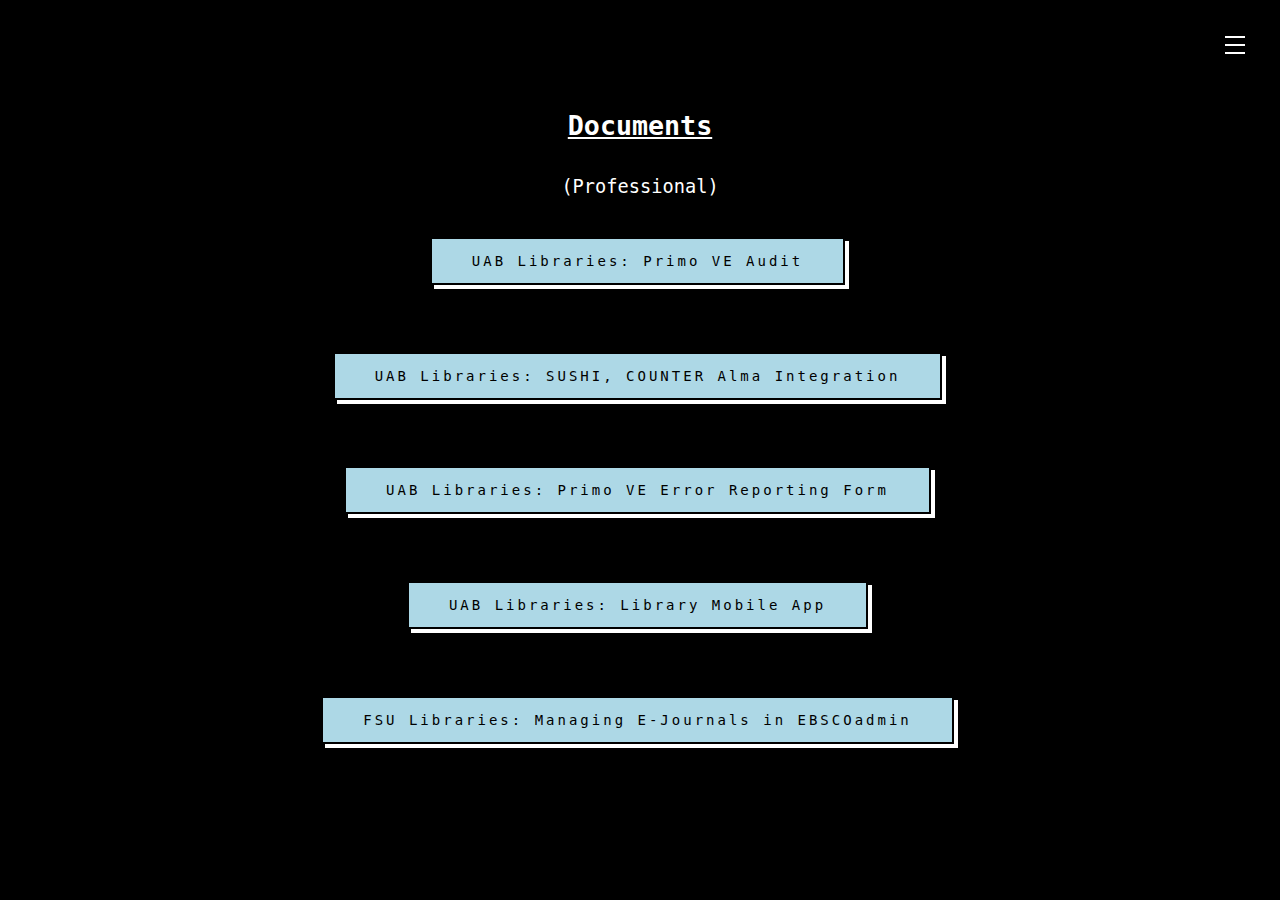
<file: documentations.html>
<!DOCTYPE html>
<html>
<head>
<title>Beth Hall</title>
<meta name="viewport" content="width=device-width, initial-scale=1.0">
<link rel="stylesheet" href="stylesheet.css"> 
</head>
<body>
    
 <input type="checkbox" id="active">
    <label for="active" class="menu-btn"><span></span></label>
    <label for="active" class="close"></label>
    
<div class="wrapper">
    
    <ul>
<li><a href="index.html">Home</a></li>
<li><a href="projects.html">Projects</a></li>
<li><a href="documentations.html">Documents</a></li>
<li><a href="essays.html">Essays</a></li>
<li><a href="resume.html">Resume</a></li>
        </ul>
    
    </div>
    
<div class="content1">
    
<button onclick="topFunction()" id="top" title="Go to top">^</button>

<script>

let mybutton = document.getElementById("top");
window.onscroll = function() {scrollFunction()};

function scrollFunction() {
  if (document.body.scrollTop > 20 || document.documentElement.scrollTop > 20) {
    mybutton.style.display = "block";
  } else {
    mybutton.style.display = "none";
  }
}
    
function topFunction() {
  document.body.scrollTop = 0;
  document.documentElement.scrollTop = 0;
}

</script>

    <h2>Documents</h2>
    <p>(Professional)</p>
    
    <p><button class="downloaddoc" alt="download PDF" style="margin-bottom: 20pt;"><a href="primo_audit.pdf" target="_blank" class="doclink">UAB Libraries: Primo VE Audit</a></button></p>
    
    <p><button class="downloaddoc" alt="download PDF" style="margin-bottom: 20pt;"><a href="sushi.pdf" target="_blank" class="doclink">UAB Libraries: SUSHI, COUNTER Alma Integration</a></button></p>
    
    <p><button class="downloaddoc" alt="download PDF" style="margin-bottom: 20pt;"><a href="error_form.pdf" target="_blank" class="doclink">UAB Libraries: Primo VE Error Reporting Form</a></button></p>
    
    <p><button class="downloaddoc" alt="download PDF" style="margin-bottom: 20pt;"><a href="app.pdf" target="_blank" class="doclink">UAB Libraries: Library Mobile App</a></button></p>
    
    <p><button class="downloaddoc" alt="download PDF" style="margin-bottom: 20pt;"><a href="fsu_journals.pdf" target="_blank" class="doclink">FSU Libraries: Managing E-Journals in EBSCOadmin</a></button></p>
    
    </div>
 
<footer></footer>
</body>
</html>
</file>
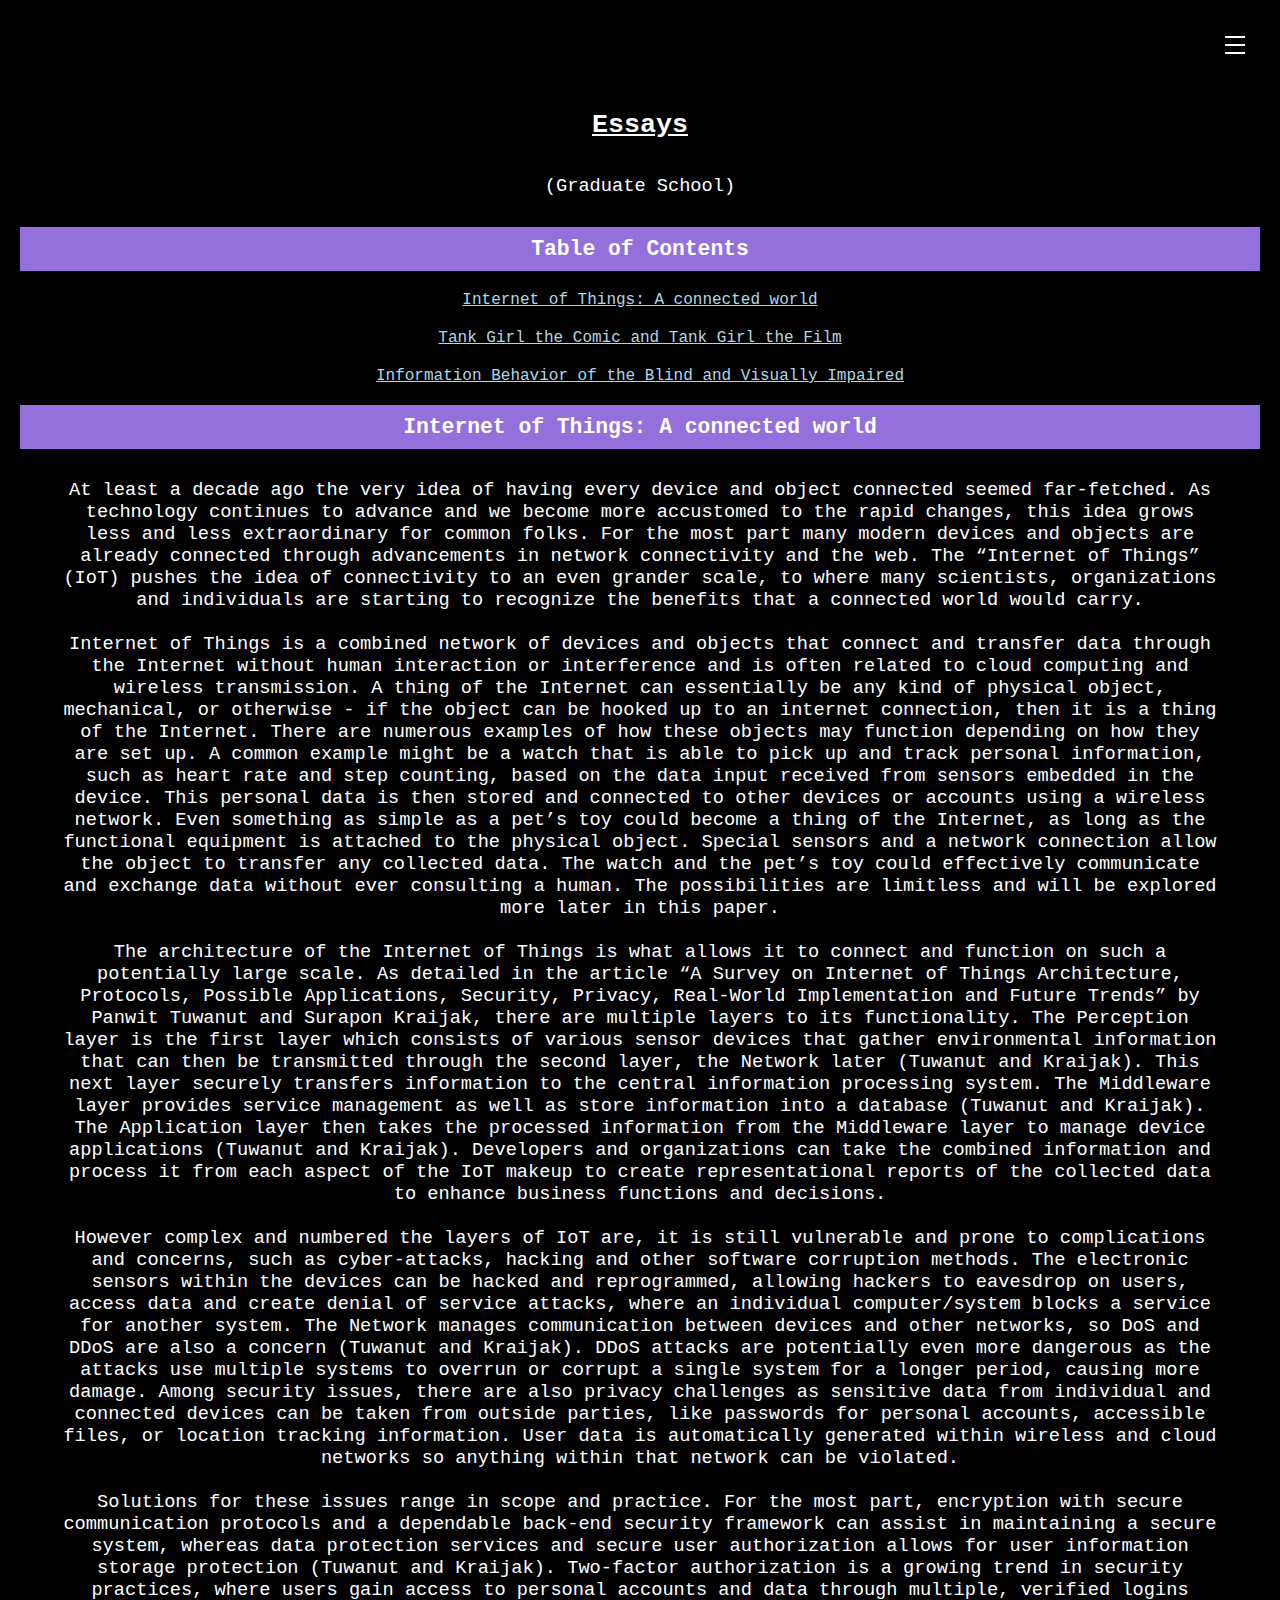
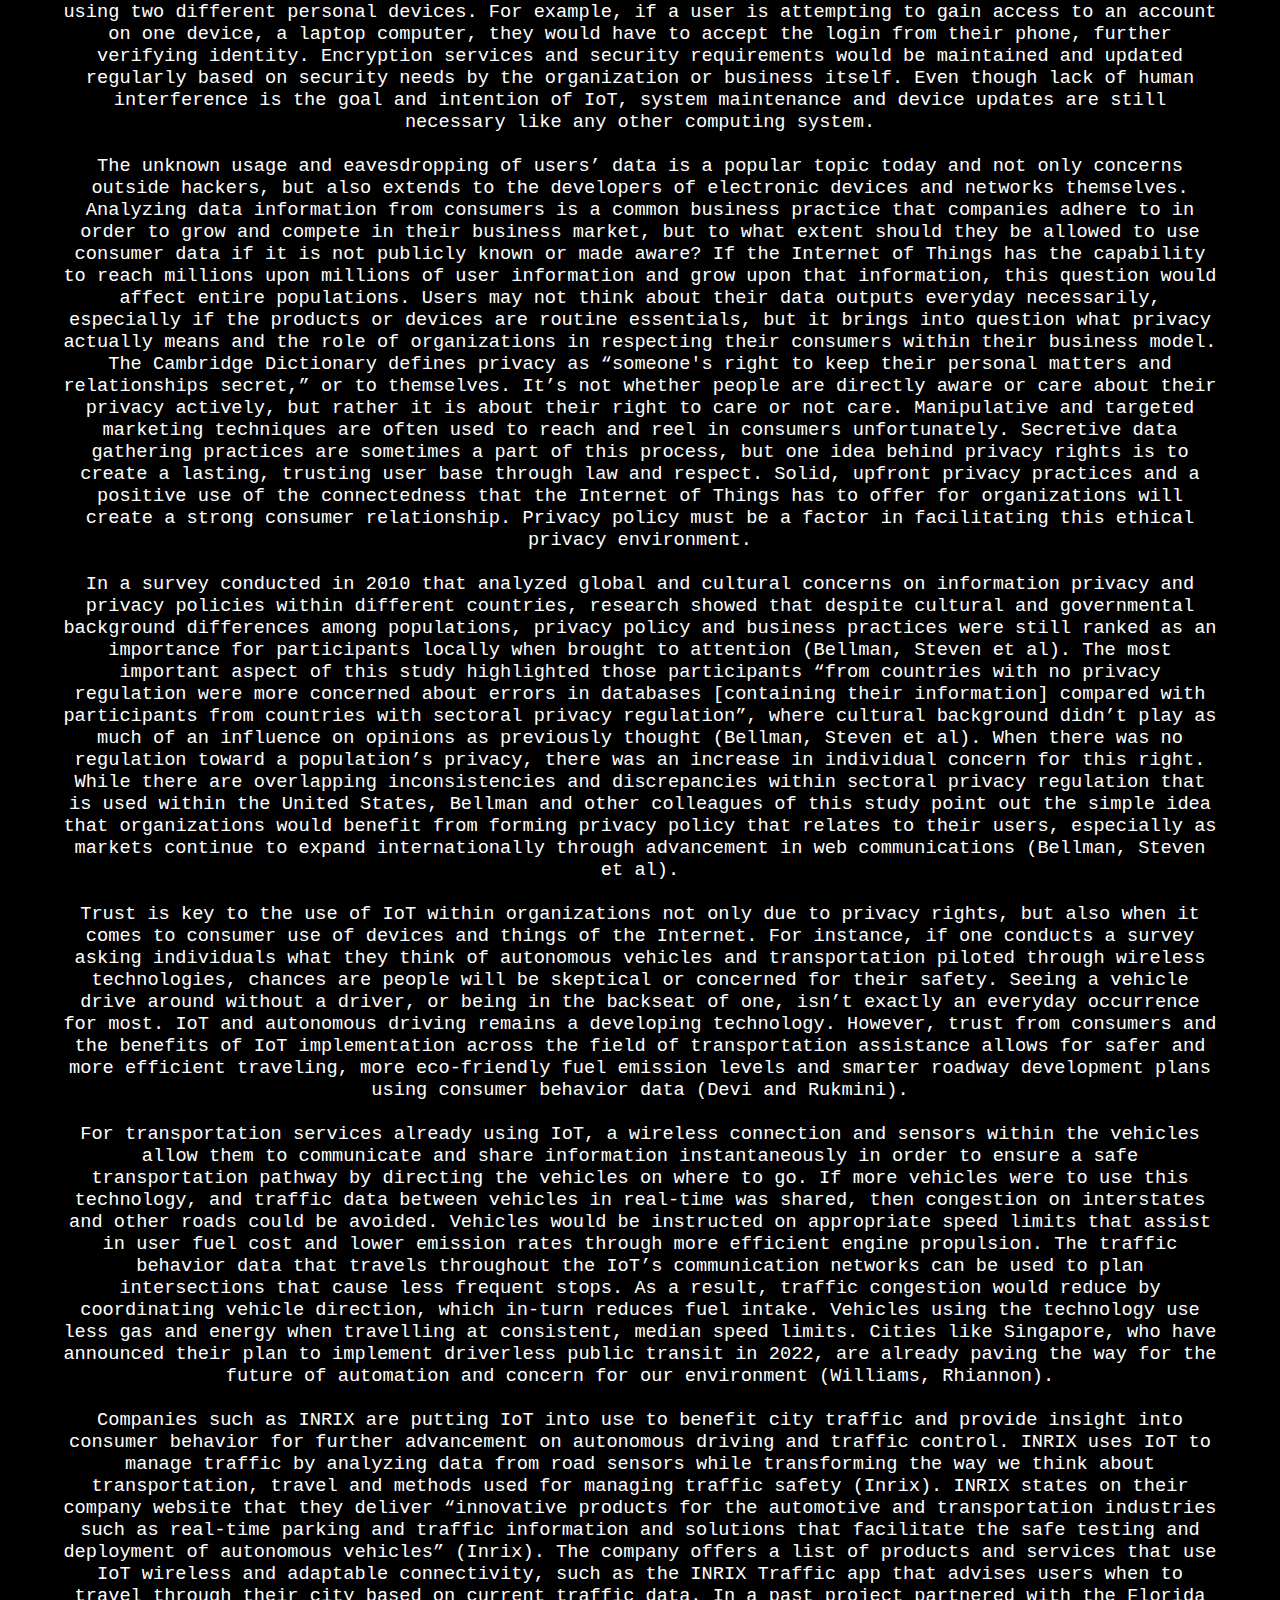
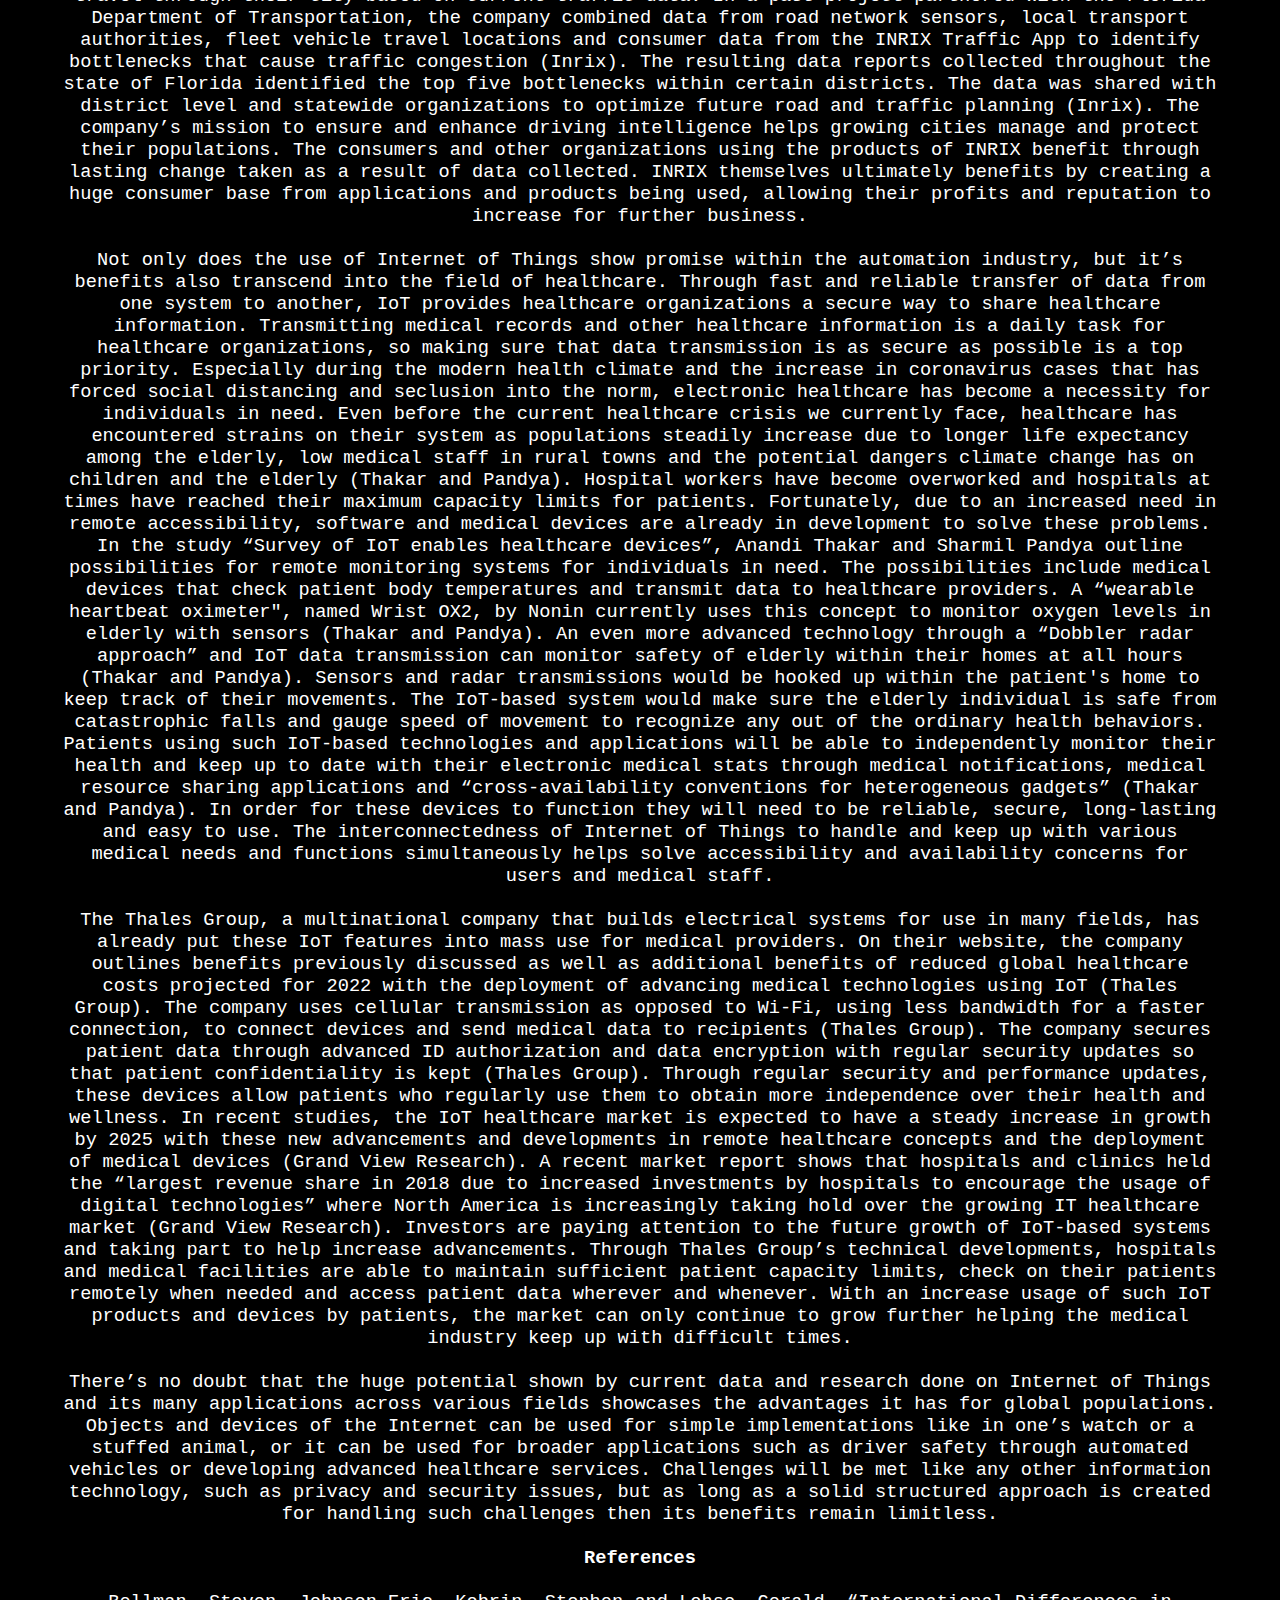
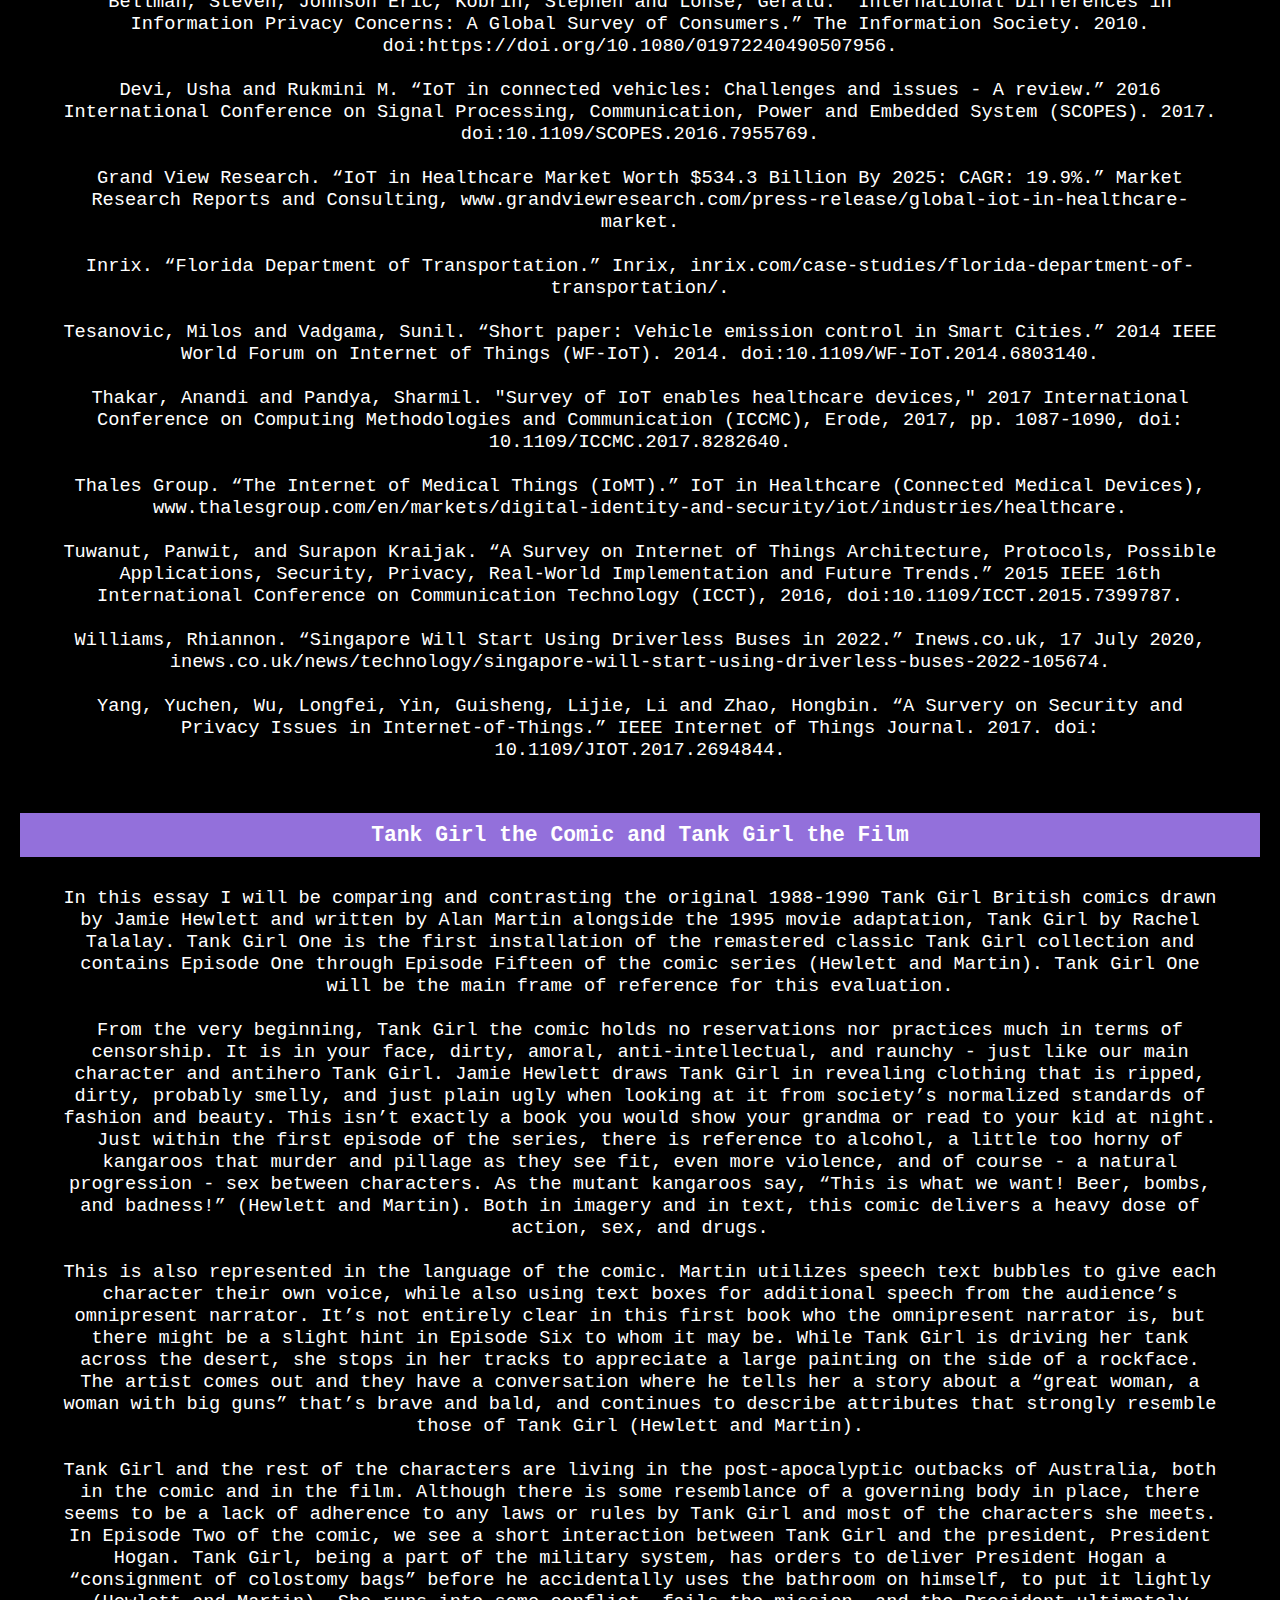
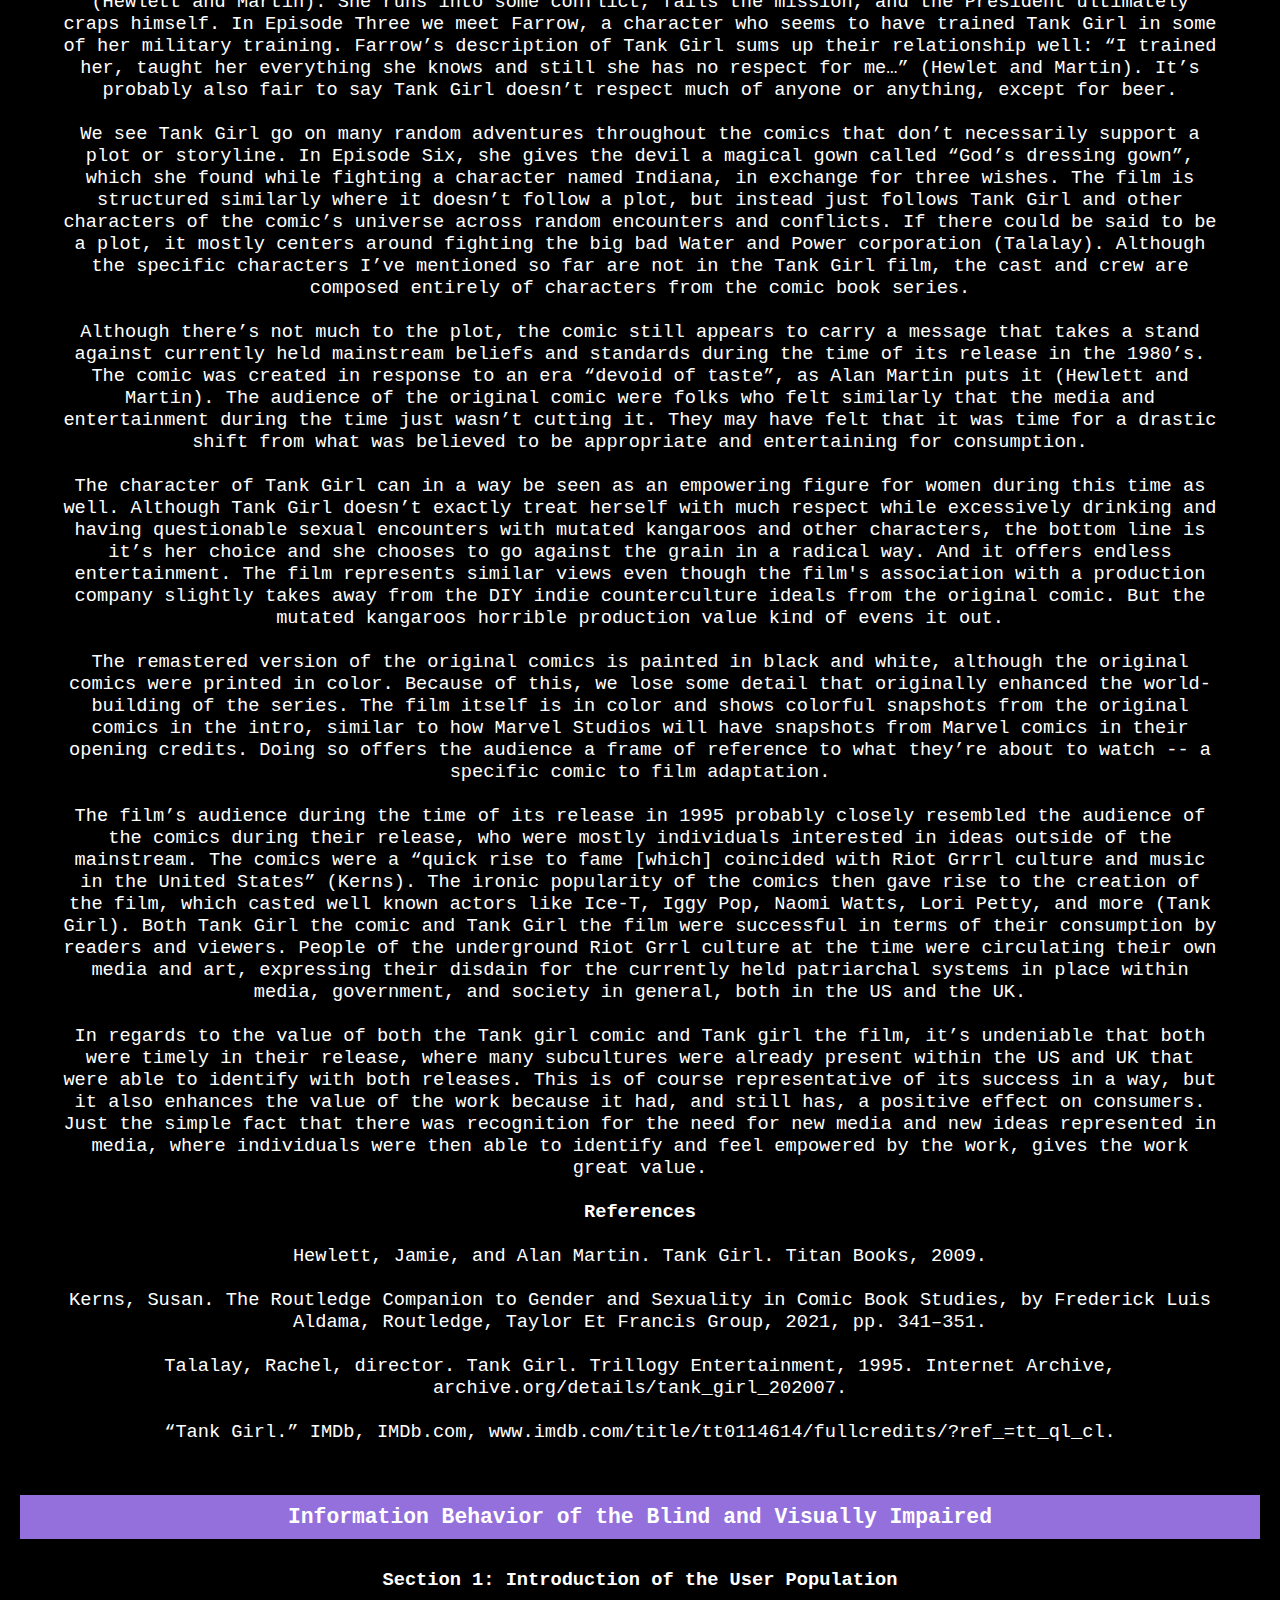
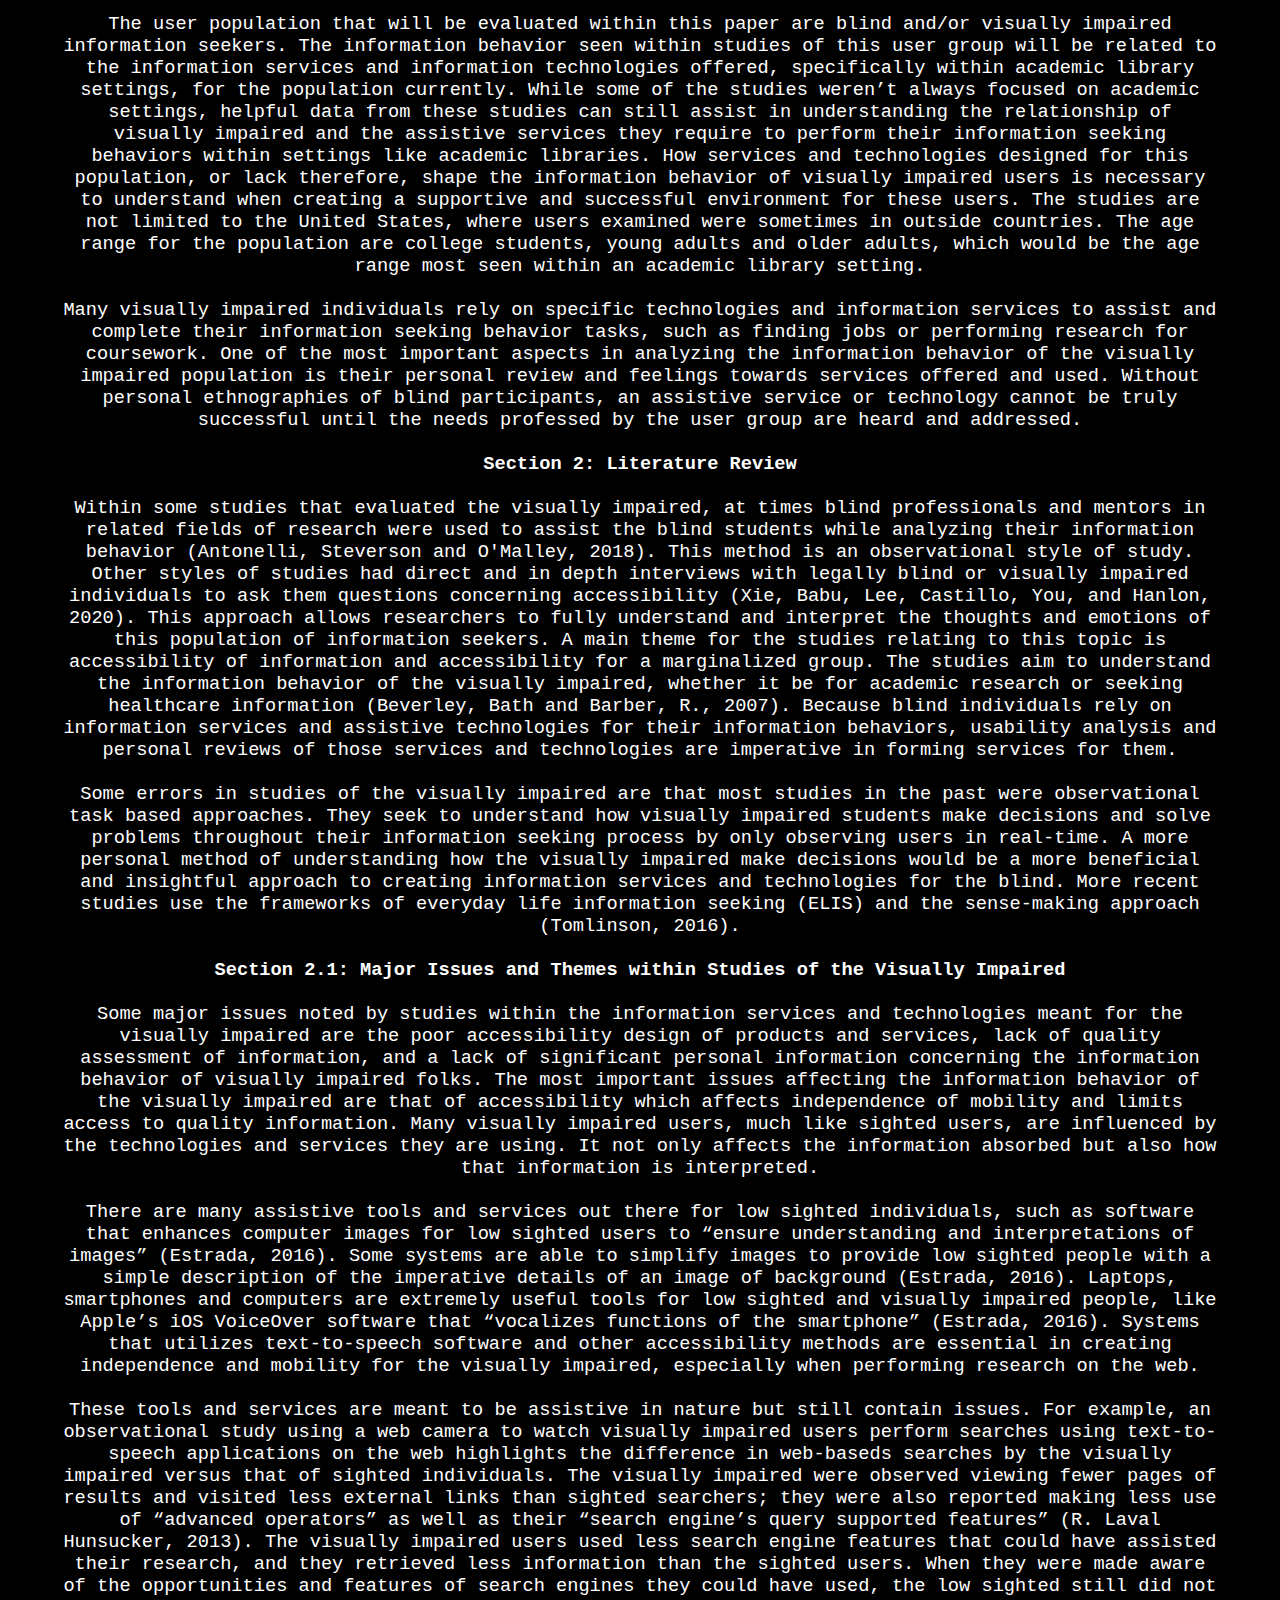
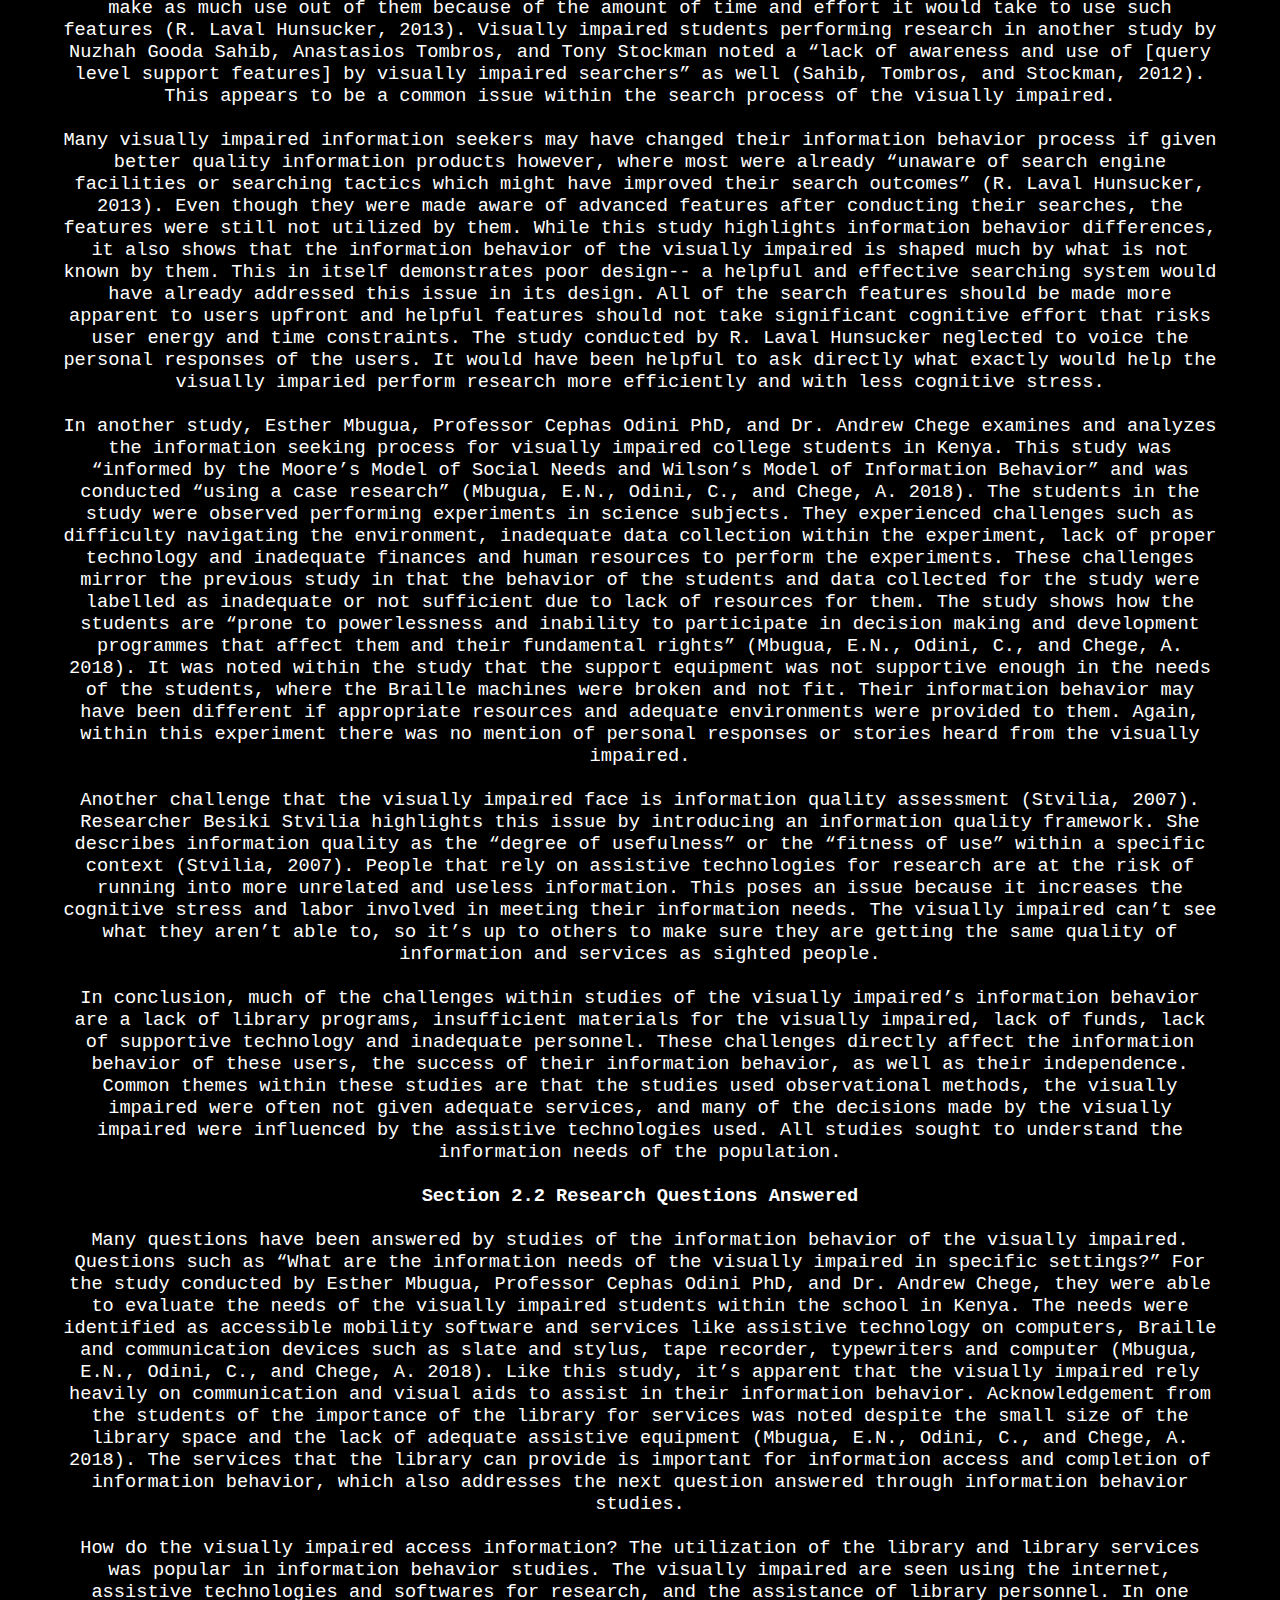
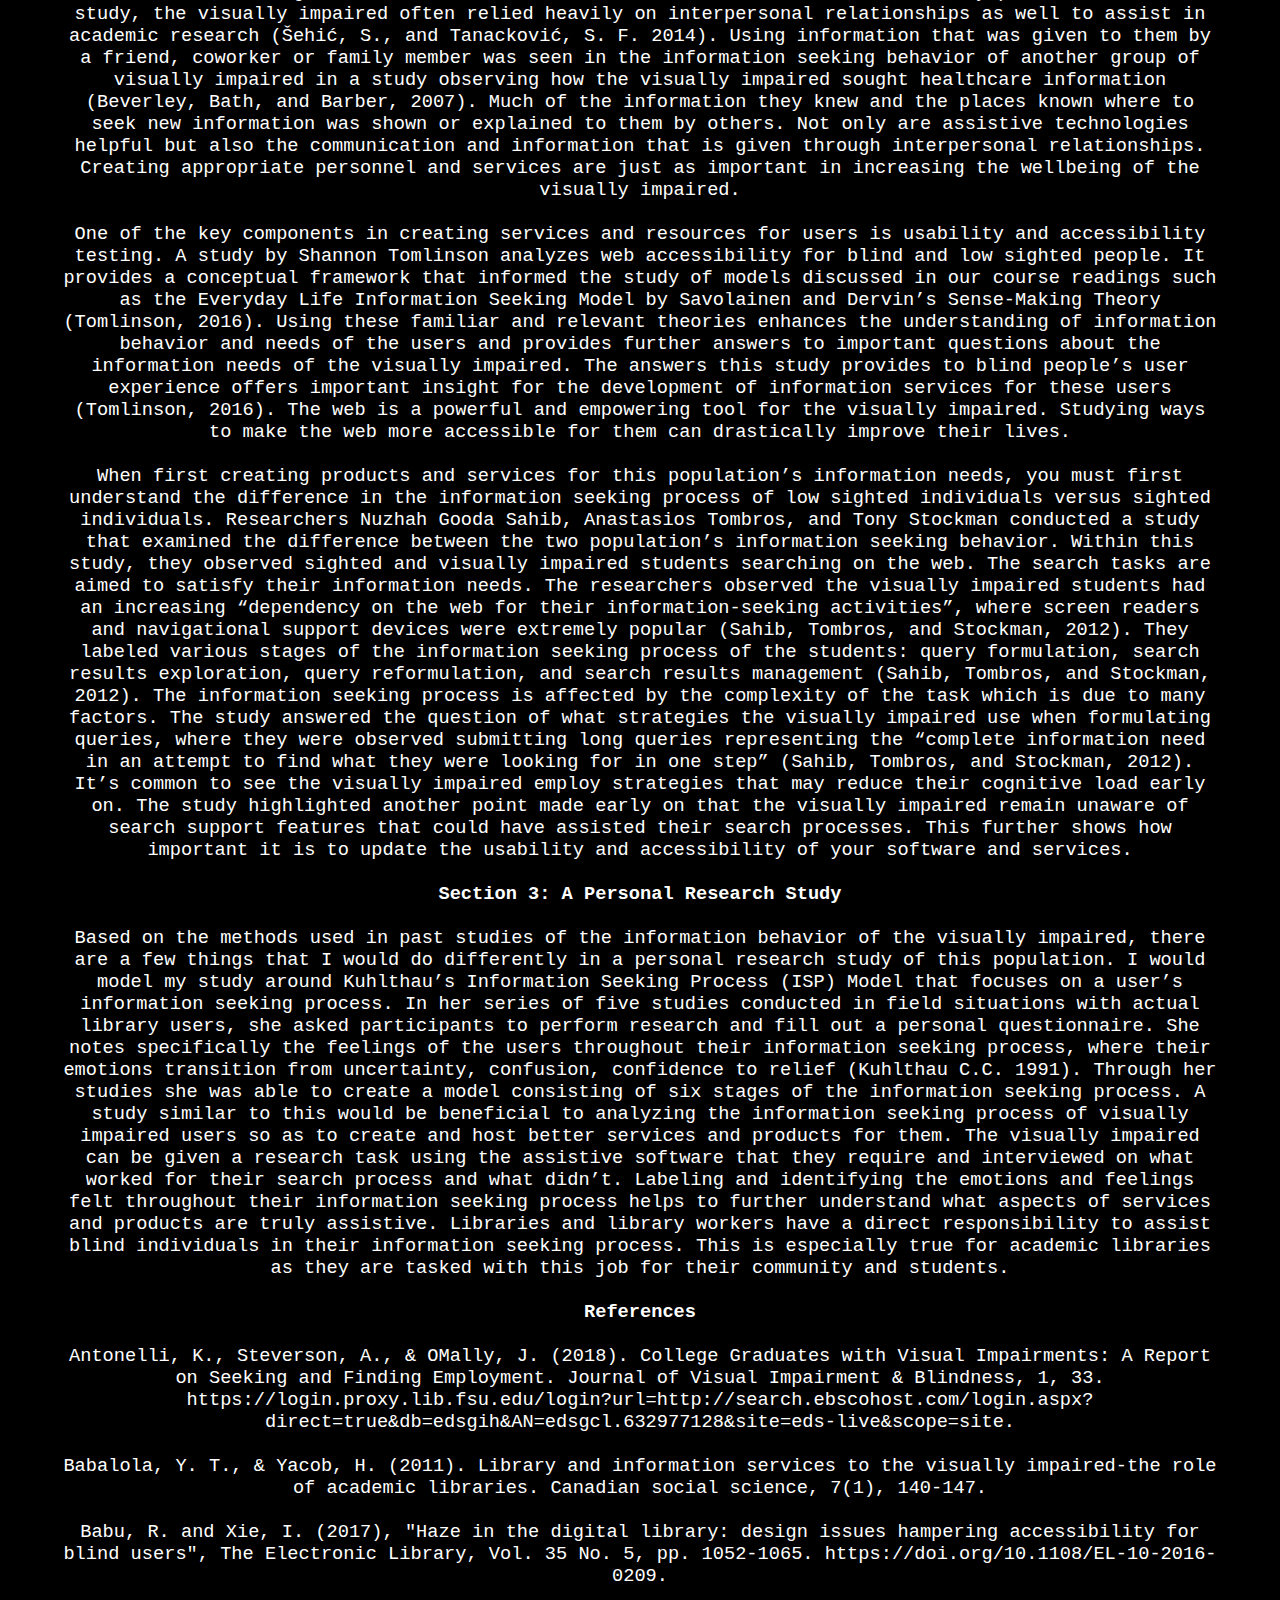
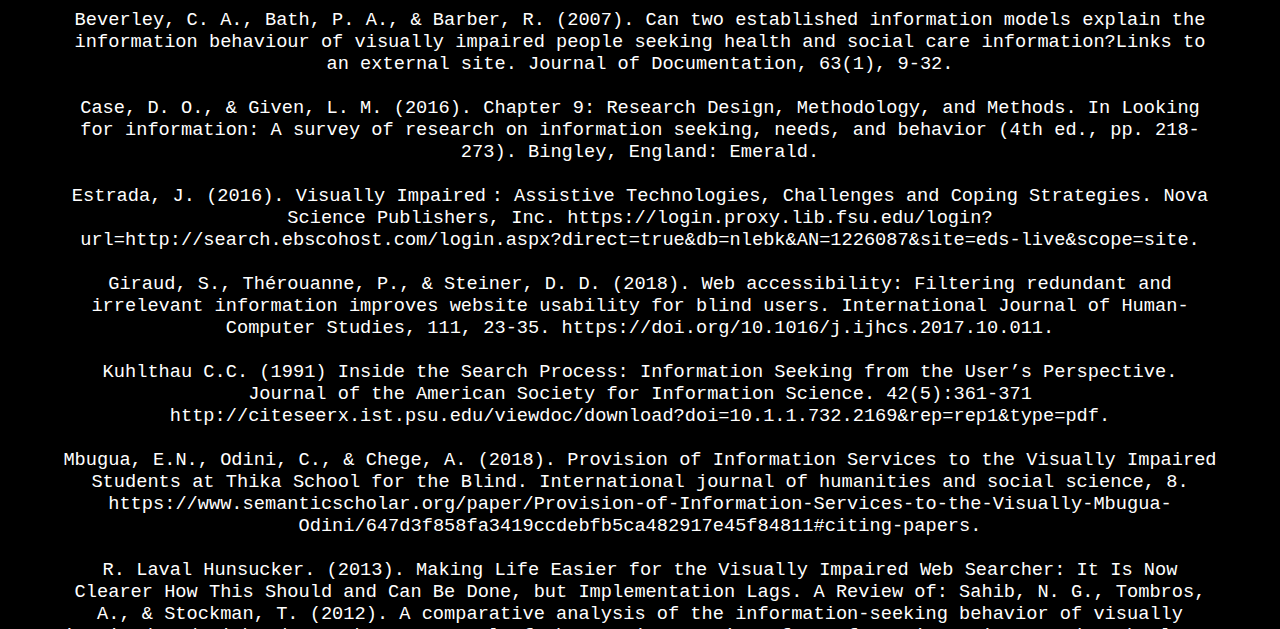
<file: essays.html>
<!DOCTYPE html>
<html>
<head>
<title>Beth Hall</title>
<meta name="viewport" content="width=device-width, initial-scale=1.0">
<link rel="stylesheet" href="stylesheet.css"> 
</head>
<body>
 <input type="checkbox" id="active">
    <label for="active" class="menu-btn"><span></span></label>
    <label for="active" class="close"></label>
    <div class="wrapper">
      <ul>
<li><a href="index.html">Home</a></li>
<li><a href="projects.html">Projects</a></li>
<li><a href="documentations.html">Documents</a></li>
<li><a href="essays.html">Essays</a></li>
<li><a href="resume.html">Resume</a></li>
</ul>
</div>
<div class="content1">
    
<button onclick="topFunction()" id="top" title="Go to top">^</button>

<script>
let mybutton = document.getElementById("top");
window.onscroll = function() {scrollFunction()};

function scrollFunction() {
  if (document.body.scrollTop > 20 || document.documentElement.scrollTop > 20) {
    mybutton.style.display = "block";
  } else {
    mybutton.style.display = "none";
  }
}
function topFunction() {
  document.body.scrollTop = 0;
  document.documentElement.scrollTop = 0;
}
</script>

    <h2>Essays</h2>
    <p>(Graduate School)</p>
<h3>Table of Contents</h3>
<ul style="font-size:12pt;font-family:helvetica, sans-serif; list-style-type: none">
   <li style="padding:10px;"><a class ="toc" href="#toc1">Internet of Things: A connected world</a></li>
    <li style="padding:10px;"><a class ="toc" href="#toc2">Tank Girl the Comic and Tank Girl the Film</a></li>
   <li style="padding:10px;"><a class="toc" href="#toc3">Information Behavior of the Blind and Visually Impaired</a></li>
</ul>

<h3 id="toc1">Internet of Things: A connected world</h3>
<p>
At least a decade ago the very idea of having every device and object connected seemed far-fetched. As technology continues to advance and we become more accustomed to the rapid changes, this idea grows less and less extraordinary for common folks. For the most part many modern devices and objects are already connected through advancements in network connectivity and the web. The “Internet of Things” (IoT) pushes the idea of connectivity to an even grander scale, to where many scientists, organizations and individuals are starting to recognize the benefits that a connected world would carry.<br>
<br>
Internet of Things is a combined network of devices and objects that connect and transfer data through the Internet without human interaction or interference and is often related to cloud computing and wireless transmission. A thing of the Internet can essentially be any kind of physical object, mechanical, or otherwise - if the object can be hooked up to an internet connection, then it is a thing of the Internet. There are numerous examples of how these objects may function depending on how they are set up. A common example might be a watch that is able to pick up and track personal information, such as heart rate and step counting, based on the data input received from sensors embedded in the device. This personal data is then stored and connected to other devices or accounts using a wireless network. Even something as simple as a pet’s toy could become a thing of the Internet, as long as the functional equipment is attached to the physical object. Special sensors and a network connection allow the object to transfer any collected data. The watch and the pet’s toy could effectively communicate and exchange data without ever consulting a human. The possibilities are limitless and will be explored more later in this paper.<br>
<br>
The architecture of the Internet of Things is what allows it to connect and function on such a potentially large scale. As detailed in the article “A Survey on Internet of Things Architecture, Protocols, Possible Applications, Security, Privacy, Real-World Implementation and Future Trends” by Panwit Tuwanut and Surapon Kraijak, there are multiple layers to its functionality. The Perception layer is the first layer which consists of various sensor devices that gather environmental information that can then be transmitted through the second layer, the Network later (Tuwanut and Kraijak). This next layer securely transfers information to the central information processing system. The Middleware layer provides service management as well as store information into a database (Tuwanut and Kraijak). The Application layer then takes the processed information from the Middleware layer to manage device applications (Tuwanut and Kraijak). Developers and organizations can take the combined information and process it from each aspect of the IoT makeup to create representational reports of the collected data to enhance business functions and decisions.<br>
<br>
However complex and numbered the layers of IoT are, it is still vulnerable and prone to complications and concerns, such as cyber-attacks, hacking and other software corruption methods. The electronic sensors within the devices can be hacked and reprogrammed, allowing hackers to eavesdrop on users, access data and create denial of service attacks, where an individual computer/system blocks a service for another system. The Network manages communication between devices and other networks, so DoS and DDoS are also a concern (Tuwanut and Kraijak). DDoS attacks are potentially even more dangerous as the attacks use multiple systems to overrun or corrupt a single system for a longer period, causing more damage. Among security issues, there are also privacy challenges as sensitive data from individual and connected devices can be taken from outside parties, like passwords for personal accounts, accessible files, or location tracking information. User data is automatically generated within wireless and cloud networks so anything within that network can be violated.<br>
<br>
Solutions for these issues range in scope and practice. For the most part, encryption with secure communication protocols and a dependable back-end security framework can assist in maintaining a secure system, whereas data protection services and secure user authorization allows for user information storage protection (Tuwanut and Kraijak). Two-factor authorization is a growing trend in security practices, where users gain access to personal accounts and data through multiple, verified logins using two different personal devices. For example, if a user is attempting to gain access to an account on one device, a laptop computer, they would have to accept the login from their phone, further verifying identity. Encryption services and security requirements would be maintained and updated regularly based on security needs by the organization or business itself. Even though lack of human interference is the goal and intention of IoT, system maintenance and device updates are still necessary like any other computing system.<br>
<br>
The unknown usage and eavesdropping of users’ data is a popular topic today and not only concerns outside hackers, but also extends to the developers of electronic devices and networks themselves. Analyzing data information from consumers is a common business practice that companies adhere to in order to grow and compete in their business market, but to what extent should they be allowed to use consumer data if it is not publicly known or made aware? If the Internet of Things has the capability to reach millions upon millions of user information and grow upon that information, this question would affect entire populations. Users may not think about their data outputs everyday necessarily, especially if the products or devices are routine essentials, but it brings into question what privacy actually means and the role of organizations in respecting their consumers within their business model. The Cambridge Dictionary defines privacy as “someone's right to keep their personal matters and relationships secret,” or to themselves. It’s not whether people are directly aware or care about their privacy actively, but rather it is about their right to care or not care. Manipulative and targeted marketing techniques are often used to reach and reel in consumers unfortunately. Secretive data gathering practices are sometimes a part of this process, but one idea behind privacy rights is to create a lasting, trusting user base through law and respect. Solid, upfront privacy practices and a positive use of the connectedness that the Internet of Things has to offer for organizations will create a strong consumer relationship. Privacy policy must be a factor in facilitating this ethical privacy environment.<br>
<br>
In a survey conducted in 2010 that analyzed global and cultural concerns on information privacy and privacy policies within different countries, research showed that despite cultural and governmental background differences among populations, privacy policy and business practices were still ranked as an importance for participants locally when brought to attention (Bellman, Steven et al). The most important aspect of this study highlighted those participants “from countries with no privacy regulation were more concerned about errors in databases [containing their information] compared with participants from countries with sectoral privacy regulation”, where cultural background didn’t play as much of an influence on opinions as previously thought (Bellman, Steven et al). When there was no regulation toward a population’s privacy, there was an increase in individual concern for this right. While there are overlapping inconsistencies and discrepancies within sectoral privacy regulation that is used within the United States, Bellman and other colleagues of this study point out the simple idea that organizations would benefit from forming privacy policy that relates to their users, especially as markets continue to expand internationally through advancement in web communications (Bellman, Steven et al).<br>
<br>
Trust is key to the use of IoT within organizations not only due to privacy rights, but also when it comes to consumer use of devices and things of the Internet. For instance, if one conducts a survey asking individuals what they think of autonomous vehicles and transportation piloted through wireless technologies, chances are people will be skeptical or concerned for their safety. Seeing a vehicle drive around without a driver, or being in the backseat of one, isn’t exactly an everyday occurrence for most. IoT and autonomous driving remains a developing technology. However, trust from consumers and the benefits of IoT implementation across the field of transportation assistance allows for safer and more efficient traveling, more eco-friendly fuel emission levels and smarter roadway development plans using consumer behavior data (Devi and Rukmini).<br>
<br>
For transportation services already using IoT, a wireless connection and sensors within the vehicles allow them to communicate and share information instantaneously in order to ensure a safe transportation pathway by directing the vehicles on where to go. If more vehicles were to use this technology, and traffic data between vehicles in real-time was shared, then congestion on interstates and other roads could be avoided. Vehicles would be instructed on appropriate speed limits that assist in user fuel cost and lower emission rates through more efficient engine propulsion. The traffic behavior data that travels throughout the IoT’s communication networks can be used to plan intersections that cause less frequent stops. As a result, traffic congestion would reduce by coordinating vehicle direction, which in-turn reduces fuel intake. Vehicles using the technology use less gas and energy when travelling at consistent, median speed limits. Cities like Singapore, who have announced their plan to implement driverless public transit in 2022, are already paving the way for the future of automation and concern for our environment (Williams, Rhiannon).<br>
<br>
Companies such as INRIX are putting IoT into use to benefit city traffic and provide insight into consumer behavior for further advancement on autonomous driving and traffic control. INRIX uses IoT to manage traffic by analyzing data from road sensors while transforming the way we think about transportation, travel and methods used for managing traffic safety (Inrix). INRIX states on their company website that they deliver “innovative products for the automotive and transportation industries such as real-time parking and traffic information and solutions that facilitate the safe testing and deployment of autonomous vehicles” (Inrix). The company offers a list of products and services that use IoT wireless and adaptable connectivity, such as the INRIX Traffic app that advises users when to travel through their city based on current traffic data. In a past project partnered with the Florida Department of Transportation, the company combined data from road network sensors, local transport authorities, fleet vehicle travel locations and consumer data from the INRIX Traffic App to identify bottlenecks that cause traffic congestion (Inrix). The resulting data reports collected throughout the state of Florida identified the top five bottlenecks within certain districts. The data was shared with district level and statewide organizations to optimize future road and traffic planning (Inrix). The company’s mission to ensure and enhance driving intelligence helps growing cities manage and protect their populations. The consumers and other organizations using the products of INRIX benefit through lasting change taken as a result of data collected. INRIX themselves ultimately benefits by creating a huge consumer base from applications and products being used, allowing their profits and reputation to increase for further business.<br>
<br>
Not only does the use of Internet of Things show promise within the automation industry, but it’s benefits also transcend into the field of healthcare. Through fast and reliable transfer of data from one system to another, IoT provides healthcare organizations a secure way to share healthcare information. Transmitting medical records and other healthcare information is a daily task for healthcare organizations, so making sure that data transmission is as secure as possible is a top priority. Especially during the modern health climate and the increase in coronavirus cases that has forced social distancing and seclusion into the norm, electronic healthcare has become a necessity for individuals in need. Even before the current healthcare crisis we currently face, healthcare has encountered strains on their system as populations steadily increase due to longer life expectancy among the elderly, low medical staff in rural towns and the potential dangers climate change has on children and the elderly (Thakar and Pandya). Hospital workers have become overworked and hospitals at times have reached their maximum capacity limits for patients. Fortunately, due to an increased need in remote accessibility, software and medical devices are already in development to solve these problems. 
In the study “Survey of IoT enables healthcare devices”, Anandi Thakar and Sharmil Pandya outline possibilities for remote monitoring systems for individuals in need. The possibilities include medical devices that check patient body temperatures and transmit data to healthcare providers. A “wearable heartbeat oximeter", named Wrist OX2, by Nonin currently uses this concept to monitor oxygen levels in elderly with sensors (Thakar and Pandya). An even more advanced technology through a “Dobbler radar approach” and IoT data transmission can monitor safety of elderly within their homes at all hours (Thakar and Pandya). Sensors and radar transmissions would be hooked up within the patient's home to keep track of their movements. The IoT-based system would make sure the elderly individual is safe from catastrophic falls and gauge speed of movement to recognize any out of the ordinary health behaviors. Patients using such IoT-based technologies and applications will be able to independently monitor their health and keep up to date with their electronic medical stats through medical notifications, medical resource sharing applications and “cross-availability conventions for heterogeneous gadgets” (Thakar and Pandya). In order for these devices to function they will need to be reliable, secure, long-lasting and easy to use. The interconnectedness of Internet of Things to handle and keep up with various medical needs and functions simultaneously helps solve accessibility and availability concerns for users and medical staff.<br>
<br>
The Thales Group, a multinational company that builds electrical systems for use in many fields, has already put these IoT features into mass use for medical providers. On their website, the company outlines benefits previously discussed as well as additional benefits of reduced global healthcare costs projected for 2022 with the deployment of advancing medical technologies using IoT (Thales Group). The company uses cellular transmission as opposed to Wi-Fi, using less bandwidth for a faster connection, to connect devices and send medical data to recipients (Thales Group). The company secures patient data through advanced ID authorization and data encryption with regular security updates so that patient confidentiality is kept (Thales Group). Through regular security and performance updates, these devices allow patients who regularly use them to obtain more independence over their health and wellness. In recent studies, the IoT healthcare market is expected to have a steady increase in growth by 2025 with these new advancements and developments in remote healthcare concepts and the deployment of medical devices (Grand View Research). A recent market report shows that hospitals and clinics held the “largest revenue share in 2018 due to increased investments by hospitals to encourage the usage of digital technologies” where North America is increasingly taking hold over the growing IT healthcare market (Grand View Research). Investors are paying attention to the future growth of IoT-based systems and taking part to help increase advancements. Through Thales Group’s technical developments, hospitals and medical facilities are able to maintain sufficient patient capacity limits, check on their patients remotely when needed and access patient data wherever and whenever. With an increase usage of such IoT products and devices by patients, the market can only continue to grow further helping the medical industry keep up with difficult times.<br>
<br>
There’s no doubt that the huge potential shown by current data and research done on Internet of Things and its many applications across various fields showcases the advantages it has for global populations. Objects and devices of the Internet can be used for simple implementations like in one’s watch or a stuffed animal, or it can be used for broader applications such as driver safety through automated vehicles or developing advanced healthcare services. Challenges will be met like any other information technology, such as privacy and security issues, but as long as a solid structured approach is created for handling such challenges then its benefits remain limitless.<br>
<br>
<b>References</b><br>
<br>
Bellman, Steven, Johnson Eric, Kobrin, Stephen and Lohse, Gerald. “International Differences in Information Privacy Concerns: A Global Survey of Consumers.” The Information Society. 2010. doi:https://doi.org/10.1080/01972240490507956.<br>
<br>
Devi, Usha and Rukmini M. “IoT in connected vehicles: Challenges and issues - A review.” 2016 International Conference on Signal Processing, Communication, Power and Embedded System (SCOPES). 2017. doi:10.1109/SCOPES.2016.7955769.<br>
<br>
Grand View Research. “IoT in Healthcare Market Worth $534.3 Billion By 2025: CAGR: 19.9%.” Market Research Reports and Consulting, www.grandviewresearch.com/press-release/global-iot-in-healthcare-market.<br>
<br>
Inrix. “Florida Department of Transportation.” Inrix, inrix.com/case-studies/florida-department-of-transportation/.<br>
<br>
Tesanovic, Milos and Vadgama, Sunil. “Short paper: Vehicle emission control in Smart Cities.” 2014 IEEE World Forum on Internet of Things (WF-IoT). 2014. doi:10.1109/WF-IoT.2014.6803140.<br>
<br>
Thakar, Anandi and Pandya, Sharmil. "Survey of IoT enables healthcare devices," 2017 International Conference on Computing Methodologies and Communication (ICCMC), Erode, 2017, pp. 1087-1090, doi: 10.1109/ICCMC.2017.8282640.<br>
<br>
Thales Group. “The Internet of Medical Things (IoMT).” IoT in Healthcare (Connected Medical Devices), www.thalesgroup.com/en/markets/digital-identity-and-security/iot/industries/healthcare.<br>
<br>
Tuwanut, Panwit, and Surapon Kraijak. “A Survey on Internet of Things Architecture, Protocols, Possible Applications, Security, Privacy, Real-World Implementation and Future Trends.” 2015 IEEE 16th International Conference on Communication Technology (ICCT), 2016, doi:10.1109/ICCT.2015.7399787.<br>
<br>
Williams, Rhiannon. “Singapore Will Start Using Driverless Buses in 2022.” Inews.co.uk, 17 July 2020, inews.co.uk/news/technology/singapore-will-start-using-driverless-buses-2022-105674.<br>
<br>
Yang, Yuchen, Wu, Longfei, Yin, Guisheng, Lijie, Li and Zhao, Hongbin. “A Survery on Security and Privacy Issues in Internet-of-Things.” IEEE Internet of Things Journal. 2017. doi: 10.1109/JIOT.2017.2694844.<br>
<br>
</p>
<h3 id="toc2">Tank Girl the Comic and Tank Girl the Film</h3>
<p>
In this essay I will be comparing and contrasting the original 1988-1990 Tank Girl British comics drawn by Jamie Hewlett and written by Alan Martin alongside the 1995 movie adaptation, Tank Girl by Rachel Talalay. Tank Girl One is the first installation of the remastered classic Tank Girl collection and contains Episode One through Episode Fifteen of the comic series (Hewlett and Martin). Tank Girl One will be the main frame of reference for this evaluation.<br>
<br>
From the very beginning, Tank Girl the comic holds no reservations nor practices much in terms of censorship. It is in your face, dirty, amoral, anti-intellectual, and raunchy - just like our main character and antihero Tank Girl. Jamie Hewlett draws Tank Girl in revealing clothing that is ripped, dirty, probably smelly, and just plain ugly when looking at it from society’s normalized standards of fashion and beauty. This isn’t exactly a book you would show your grandma or read to your kid at night. Just within the first episode of the series, there is reference to alcohol, a little too horny of kangaroos that murder and pillage as they see fit, even more violence, and of course - a natural progression - sex between characters. As the mutant kangaroos say, “This is what we want! Beer, bombs, and badness!” (Hewlett and Martin). Both in imagery and in text, this comic delivers a heavy dose of action, sex, and drugs.<br>
<br>
This is also represented in the language of the comic. Martin utilizes speech text bubbles to give each character their own voice, while also using text boxes for additional speech from the audience’s omnipresent narrator. It’s not entirely clear in this first book who the omnipresent narrator is, but there might be a slight hint in Episode Six to whom it may be. While Tank Girl is driving her tank across the desert, she stops in her tracks to appreciate a large painting on the side of a rockface. The artist comes out and they have a conversation where he tells her a story about a “great woman, a woman with big guns” that’s brave and bald, and continues to describe attributes that strongly resemble those of Tank Girl (Hewlett and Martin).<br>
<br>
Tank Girl and the rest of the characters are living in the post-apocalyptic outbacks of Australia, both in the comic and in the film. Although there is some resemblance of a governing body in place, there seems to be a lack of adherence to any laws or rules by Tank Girl and most of the characters she meets. In Episode Two of the comic, we see a short interaction between Tank Girl and the president, President Hogan. Tank Girl, being a part of the military system, has orders to deliver President Hogan a “consignment of colostomy bags” before he accidentally uses the bathroom on himself, to put it lightly (Hewlett and Martin). She runs into some conflict, fails the mission, and the President ultimately craps himself. In Episode Three we meet Farrow, a character who seems to have trained Tank Girl in some of her military training. Farrow’s description of Tank Girl sums up their relationship well: “I trained her, taught her everything she knows and still she has no respect for me…” (Hewlet and Martin). It’s probably also fair to say Tank Girl doesn’t respect much of anyone or anything, except for beer.<br>
<br>
We see Tank Girl go on many random adventures throughout the comics that don’t necessarily support a plot or storyline. In Episode Six, she gives the devil a magical gown called “God’s dressing gown”, which she found while fighting a character named Indiana, in exchange for three wishes. The film is structured similarly where it doesn’t follow a plot, but instead just follows Tank Girl and other characters of the comic’s universe across random encounters and conflicts. If there could be said to be a plot, it mostly centers around fighting the big bad Water and Power corporation (Talalay). Although the specific characters I’ve mentioned so far are not in the Tank Girl film, the cast and crew are composed entirely of characters from the comic book series.<br>
<br>
Although there’s not much to the plot, the comic still appears to carry a message that takes a stand against currently held mainstream beliefs and standards during the time of its release in the 1980’s. The comic was created in response to an era “devoid of taste”, as Alan Martin puts it (Hewlett and Martin). The audience of the original comic were folks who felt similarly that the media and entertainment during the time just wasn’t cutting it. They may have felt that it was time for a drastic shift from what was believed to be appropriate and entertaining for consumption.<br>
<br>
The character of Tank Girl can in a way be seen as an empowering figure for women during this time as well. Although Tank Girl doesn’t exactly treat herself with much respect while excessively drinking and having questionable sexual encounters with mutated kangaroos and other characters, the bottom line is it’s her choice and she chooses to go against the grain in a radical way. And it offers endless entertainment. The film represents similar views even though the film's association with a production company slightly takes away from the DIY indie counterculture ideals from the original comic. But the mutated kangaroos horrible production value kind of evens it out.<br>
<br>
The remastered version of the original comics is painted in black and white, although the original comics were printed in color. Because of this, we lose some detail that originally enhanced the world-building of the series. The film itself is in color and shows colorful snapshots from the original comics in the intro, similar to how Marvel Studios will have snapshots from Marvel comics in their opening credits. Doing so offers the audience a frame of reference to what they’re about to watch -- a specific comic to film adaptation.<br>
<br>
The film’s audience during the time of its release in 1995 probably closely resembled the audience of the comics during their release, who were mostly individuals interested in ideas outside of the mainstream. The comics were a “quick rise to fame [which] coincided with Riot Grrrl culture and music in the United States” (Kerns). The ironic popularity of the comics then gave rise to the creation of the film, which casted well known actors like Ice-T, Iggy Pop, Naomi Watts, Lori Petty, and more (Tank Girl). Both Tank Girl the comic and Tank Girl the film were successful in terms of their consumption by readers and viewers. People of the underground Riot Grrl culture at the time were circulating their own media and art, expressing their disdain for the currently held patriarchal systems in place within media, government, and society in general, both in the US and the UK.<br>
<br>
In regards to the value of both the Tank girl comic and Tank girl the film, it’s undeniable that both were timely in their release, where many subcultures were already present within the US and UK that were able to identify with both releases. This is of course representative of its success in a way, but it also enhances the value of the work because it had, and still has, a positive effect on consumers. Just the simple fact that there was recognition for the need for new media and new ideas represented in media, where individuals were then able to identify and feel empowered by the work, gives the work great value.<br>
<br>
<b>References</b><br>
<br>
Hewlett, Jamie, and Alan Martin. Tank Girl. Titan Books, 2009.<br>
<br>
Kerns, Susan. The Routledge Companion to Gender and Sexuality in Comic Book Studies, by Frederick Luis Aldama, Routledge, Taylor Et Francis Group, 2021, pp. 341–351.<br>
<br>
Talalay, Rachel, director. Tank Girl. Trillogy Entertainment, 1995. Internet Archive, archive.org/details/tank_girl_202007.<br>
<br>
“Tank Girl.” IMDb, IMDb.com, www.imdb.com/title/tt0114614/fullcredits/?ref_=tt_ql_cl.<br>
<br>
</p>
<h3 id="toc3">Information Behavior of the Blind and Visually Impaired</h3>
<p>
<b>Section 1: Introduction of the User Population</b><br>
<br>
The user population that will be evaluated within this paper are blind and/or visually impaired information seekers. The information behavior seen within studies of this user group will be related to the information services and information technologies offered, specifically within academic library settings, for the population currently. While some of the studies weren’t always focused on academic settings, helpful data from these studies can still assist in understanding the relationship of visually impaired and the assistive services they require to perform their information seeking behaviors within settings like academic libraries. How services and technologies designed for this population, or lack therefore, shape the information behavior of visually impaired users is necessary to understand when creating a supportive and successful environment for these users. The studies are not limited to the United States, where users examined were sometimes in outside countries. The age range for the population are college students, young adults and older adults, which would be the age range most seen within an academic library setting.<br>
<br>
Many visually impaired individuals rely on specific technologies and information services to assist and complete their information seeking behavior tasks, such as finding jobs or performing research for coursework. One of the most important aspects in analyzing the information behavior of the visually impaired population is their personal review and feelings towards services offered and used. Without personal ethnographies of blind participants, an assistive service or technology cannot be truly successful until the needs professed by the user group are heard and addressed.<br>
<br>
<b>Section 2: Literature Review</b><br>
<br>
Within some studies that evaluated the visually impaired, at times blind professionals and mentors in related fields of research were used to assist the blind students while analyzing their information behavior (Antonelli, Steverson and O'Malley, 2018). This method is an observational style of study. Other styles of studies had direct and in depth interviews with legally blind or visually impaired individuals to ask them questions concerning accessibility (Xie, Babu, Lee, Castillo, You, and Hanlon,  2020). This approach allows researchers to fully understand and interpret the thoughts and emotions of this population of information seekers. A main theme for the studies relating to this topic is accessibility of information and accessibility for a marginalized group. The studies aim to understand the information behavior of the visually impaired, whether it be for academic research or seeking healthcare information (Beverley, Bath and Barber, R., 2007). Because blind individuals rely on information services and assistive technologies for their information behaviors, usability analysis and personal reviews of those services and technologies are imperative in forming services for them.<br>
<br>
Some errors in studies of the visually impaired are that most studies in the past were observational task based approaches. They seek to understand how visually impaired students make decisions and solve problems throughout their information seeking process by only observing users in real-time. A more personal method of understanding how the visually impaired make decisions would be a more beneficial and insightful approach to creating information services and technologies for the blind. More recent studies use the frameworks of everyday life information seeking (ELIS) and the sense-making approach (Tomlinson, 2016).<br>
<br>
<b>Section 2.1: Major Issues and Themes within Studies of the Visually Impaired</b><br>
<br>
Some major issues noted by studies within the information services and technologies meant for the visually impaired are the poor accessibility design of products and services, lack of quality assessment of information, and a lack of significant personal information concerning the information behavior of visually impaired folks. The most important issues affecting the information behavior of the visually impaired are that of accessibility which affects independence of mobility and limits access to quality information. Many visually impaired users, much like sighted users, are influenced by the technologies and services they are using. It not only affects the information absorbed but also how that information is interpreted.<br>
<br>
There are many assistive tools and services out there for low sighted individuals, such as software that enhances computer images for low sighted users to “ensure understanding and interpretations of images” (Estrada, 2016). Some systems are able to simplify images to provide low sighted people with a simple description of the imperative details of an image of background (Estrada, 2016). Laptops, smartphones and computers are extremely useful tools for low sighted and visually impaired people, like Apple’s iOS VoiceOver software that “vocalizes functions of the smartphone” (Estrada, 2016). Systems that utilizes text-to-speech software and other accessibility methods are essential in creating independence and mobility for the visually impaired, especially when performing research on the web.<br>
<br>
These tools and services are meant to be assistive in nature but still contain issues. For example, an observational study using a web camera to watch visually impaired users perform searches using text-to-speech applications on the web highlights the difference in web-baseds searches by the visually impaired versus that of sighted individuals. The visually impaired were observed viewing fewer pages of results and visited less external links than sighted searchers; they were also reported making less use of “advanced operators” as well as their “search engine’s query supported features” (R. Laval Hunsucker, 2013). The visually impaired users used less search engine features that could have assisted their research, and they retrieved less information than the sighted users. When they were made aware of the opportunities and features of search engines they could have used, the low sighted still did not make as much use out of them because of the amount of time and effort it would take to use such features (R. Laval Hunsucker, 2013). Visually impaired students performing research in another study by Nuzhah Gooda Sahib, Anastasios Tombros, and Tony Stockman noted a “lack of awareness and use of [query level support features] by visually impaired searchers” as well (Sahib, Tombros, and Stockman, 2012). This appears to be a common issue within the search process of the visually impaired.<br>
<br>
Many visually impaired information seekers may have changed their information behavior process if given better quality information products however, where most were already “unaware of search engine facilities or searching tactics which might have improved their search outcomes” (R. Laval Hunsucker, 2013). Even though they were made aware of advanced features after conducting their searches, the features were still not utilized by them. While this study highlights information behavior differences, it also shows that the information behavior of the visually impaired is shaped much by what is not known by them. This in itself demonstrates poor design-- a helpful and effective searching system would have already addressed this issue in its design. All of the search features should be made more apparent to users upfront and helpful features should not take significant cognitive effort that risks user energy and time constraints. The study conducted by R. Laval Hunsucker neglected to voice the personal responses of the users. It would have been helpful to ask directly what exactly would help the visually imparied perform research more efficiently and with less cognitive stress.<br>
<br>
In another study, Esther Mbugua, Professor Cephas Odini PhD, and Dr. Andrew Chege examines and analyzes the information seeking process for visually impaired college students in Kenya. This study was “informed by the Moore’s Model of Social Needs and Wilson’s Model of Information Behavior” and was conducted “using a case research”  (Mbugua, E.N., Odini, C., and Chege, A. 2018). The students in the study were observed performing experiments in science subjects. They experienced challenges such as difficulty navigating the environment, inadequate data collection within the experiment, lack of proper technology and inadequate finances and human resources to perform the experiments. These challenges mirror the previous study in that the behavior of the students and data collected for the study were labelled as inadequate or not sufficient due to lack of resources for them. The study shows how the students are “prone to powerlessness and inability to participate in decision making and development programmes that affect them and their fundamental rights” (Mbugua, E.N., Odini, C., and Chege, A. 2018). It was noted within the study that the support equipment was not supportive enough in the needs of the students, where the Braille machines were broken and not fit. Their information behavior may have been different if appropriate resources and adequate environments were provided to them. Again, within this experiment there was no mention of personal responses or stories heard from the visually impaired.<br>
<br>
Another challenge that the visually impaired face is information quality assessment (Stvilia, 2007). Researcher Besiki Stvilia highlights this issue by introducing an information quality framework. She describes information quality as the “degree of usefulness” or the “fitness of use” within a specific context (Stvilia, 2007). People that rely on assistive technologies for research are at the risk of running into more unrelated and useless information. This poses an issue because it increases the cognitive stress and labor involved in meeting their information needs. The visually impaired can’t see what they aren’t able to, so it’s up to others to make sure they are getting the same quality of information and services as sighted people.<br>
<br>
In conclusion, much of the challenges within studies of the visually impaired’s information behavior are a lack of library programs, insufficient materials for the visually impaired, lack of funds, lack of supportive technology and inadequate personnel. These challenges directly affect the information behavior of these users, the success of their information behavior, as well as their independence. Common themes within these studies are that the studies used observational methods, the visually impaired were often not given adequate services, and many of the decisions made by the visually impaired were influenced by the assistive technologies used. All studies sought to understand the information needs of the population.<br>
<br>
<b>Section 2.2 Research Questions Answered</b><br>
<br>
Many questions have been answered by studies of the information behavior of the visually impaired. Questions such as “What are the information needs of the visually impaired in specific settings?” For the study conducted by Esther Mbugua, Professor Cephas Odini PhD, and Dr. Andrew Chege, they were able to evaluate the needs of the visually impaired students within the school in Kenya. The needs were identified as accessible mobility software and services like assistive technology on computers, Braille and communication devices such as slate and stylus, tape recorder, typewriters and computer (Mbugua, E.N., Odini, C., and Chege, A. 2018). Like this study, it’s apparent that the visually impaired rely heavily on communication and visual aids to assist in their information behavior. Acknowledgement from the students of the importance of the library for services was noted despite the small size of the library space and the lack of adequate assistive equipment (Mbugua, E.N., Odini, C., and Chege, A. 2018). The services that the library can provide is important for information access and completion of information behavior, which also addresses the next question answered through information behavior studies.<br>
<br>
How do the visually impaired access information? The utilization of the library and library services was popular in information behavior studies. The visually impaired are seen using the internet, assistive technologies and softwares for research, and the assistance of library personnel. In one study, the visually impaired often relied heavily on interpersonal relationships as well to assist in academic research (Šehić, S., and Tanacković, S. F. 2014). Using information that was given to them by a friend, coworker or family member was seen in the information seeking behavior of another group of visually impaired in a study observing how the visually impaired sought healthcare information (Beverley, Bath, and Barber, 2007). Much of the information they knew and the places known where to seek new information was shown or explained to them by others. Not only are assistive technologies helpful but also the communication and information that is given through interpersonal relationships. Creating appropriate personnel and services are just as important in increasing the wellbeing of the visually impaired.<br>
<br>
One of the key components in creating services and resources for users is usability and accessibility testing. A study by Shannon Tomlinson analyzes web accessibility for blind and low sighted people. It provides a conceptual framework that informed the study of models discussed in our course readings such as the Everyday Life Information Seeking Model by Savolainen and Dervin’s Sense-Making Theory (Tomlinson, 2016). Using these familiar and relevant theories enhances the understanding of information behavior and needs of the users and provides further answers to important questions about the information needs of the visually impaired. The answers this study provides to blind people’s user experience offers important insight for the development of information services for these users (Tomlinson, 2016). The web is a powerful and empowering tool for the visually impaired. Studying ways to make the web more accessible for them can drastically improve their lives.<br>
<br>
When first creating products and services for this population’s information needs, you must first understand the difference in the information seeking process of low sighted individuals versus sighted individuals. Researchers Nuzhah Gooda Sahib, Anastasios Tombros, and Tony Stockman conducted a study that examined the difference between the two population’s information seeking behavior. Within this study, they observed sighted and visually impaired students searching on the web. The search tasks are aimed to satisfy their information needs. The researchers observed the visually impaired students had an increasing “dependency on the web for their information-seeking activities”, where screen readers and navigational support devices were extremely popular (Sahib, Tombros, and Stockman, 2012). They labeled various stages of the information seeking process of the students: query formulation, search results exploration, query reformulation, and search results management (Sahib, Tombros, and Stockman, 2012). The information seeking process is affected by the complexity of the task which is due to many factors. The study answered the question of what strategies the visually impaired use when formulating queries, where they were observed submitting long queries representing the “complete information need in an attempt to find what they were looking for in one step” (Sahib, Tombros, and Stockman, 2012). It’s common to see the visually impaired employ strategies that may reduce their cognitive load early on. The study highlighted another point made early on that the visually impaired remain unaware of search support features that could have assisted their search processes. This further shows how important it is to update the usability and accessibility of your software and services.<br>
<br>
<b>Section 3: A Personal Research Study</b><br>
<br>
Based on the methods used in past studies of the information behavior of the visually impaired, there are a few things that I would do differently in a personal research study of this population. I would model my study around Kuhlthau’s Information Seeking Process (ISP) Model that focuses on a user’s information seeking process. In her series of five studies conducted in field situations with actual library users, she asked participants to perform research and fill out a personal questionnaire. She notes specifically the feelings of the users throughout their information seeking process, where their emotions transition from uncertainty, confusion, confidence to relief (Kuhlthau C.C. 1991). Through her studies she was able to create a model consisting of six stages of the information seeking process. A study similar to this would be beneficial to analyzing the information seeking process of visually impaired users so as to create and host better services and products for them. The visually impaired can be given a research task using the assistive software that they require and interviewed on what worked for their search process and what didn’t. Labeling and identifying the emotions and feelings felt throughout their information seeking process helps to further understand what aspects of services and products are truly assistive. Libraries and library workers have a direct responsibility to assist blind individuals in their information seeking process. This is especially true for academic libraries as they are tasked with this job for their community and students.<br>
<br>
<b>References</b><br>
<br>
Antonelli, K., Steverson, A., & OMally, J. (2018). College Graduates with Visual Impairments: A Report on Seeking and Finding Employment. Journal of Visual Impairment & Blindness, 1, 33. https://login.proxy.lib.fsu.edu/login?url=http://search.ebscohost.com/login.aspx?direct=true&db=edsgih&AN=edsgcl.632977128&site=eds-live&scope=site.<br>
<br>
Babalola, Y. T., & Yacob, H. (2011). Library and information services to the visually impaired-the role of academic libraries. Canadian social science, 7(1), 140-147.<br>
<br>
Babu, R. and Xie, I. (2017), "Haze in the digital library: design issues hampering accessibility for blind users", The Electronic Library, Vol. 35 No. 5, pp. 1052-1065. https://doi.org/10.1108/EL-10-2016-0209.<br>
<br>
Beverley, C. A., Bath, P. A., & Barber, R. (2007). Can two established information models explain the information behaviour of visually impaired people seeking health and social care information?Links to an external site. Journal of Documentation, 63(1), 9-32.<br>
<br>
Case, D. O., & Given, L. M. (2016). Chapter 9: Research Design, Methodology, and Methods. In Looking for information: A survey of research on information seeking, needs, and behavior (4th ed., pp. 218-273). Bingley, England: Emerald.<br>
<br>
Estrada, J. (2016). Visually Impaired : Assistive Technologies, Challenges and Coping Strategies. Nova Science Publishers, Inc. https://login.proxy.lib.fsu.edu/login?url=http://search.ebscohost.com/login.aspx?direct=true&db=nlebk&AN=1226087&site=eds-live&scope=site.<br>
<br>
Giraud, S., Thérouanne, P., & Steiner, D. D. (2018). Web accessibility: Filtering redundant and irrelevant information improves website usability for blind users. International Journal of Human-Computer Studies, 111, 23-35. https://doi.org/10.1016/j.ijhcs.2017.10.011.<br>
<br>
Kuhlthau C.C. (1991) Inside the Search Process:  Information Seeking from the User’s Perspective. Journal of the American Society for Information Science. 42(5):361-371 http://citeseerx.ist.psu.edu/viewdoc/download?doi=10.1.1.732.2169&rep=rep1&type=pdf.<br>
<br>
Mbugua, E.N., Odini, C., & Chege, A. (2018). Provision of Information Services to the Visually Impaired Students at Thika School for the Blind. International journal of humanities and social science, 8. https://www.semanticscholar.org/paper/Provision-of-Information-Services-to-the-Visually-Mbugua-Odini/647d3f858fa3419ccdebfb5ca482917e45f84811#citing-papers.<br>
<br>
R. Laval Hunsucker. (2013). Making Life Easier for the Visually Impaired Web Searcher: It Is Now Clearer How This Should and Can Be Done, but Implementation Lags. A Review of: Sahib, N. G., Tombros, A., & Stockman, T. (2012). A comparative analysis of the information-seeking behavior of visually impaired and sighted searchers. Journal of the American Society for Information Science and Technology, 63(2), 377–391. doi: 10.1002/asi.21696. Evidence Based Library and Information Practice, 8(1), 90–93. https://login.proxy.lib.fsu.edu/login?url=http://search.ebscohost.com/login.aspx?direct=true&db=edsdoj&AN=edsdoj.7e4d4fcfbf204ac28269887f31372926&site=eds-live&scope=site.<br>
<br>
Sahib, N. G., Tombros, A., & Stockman, T. (2012). A comparative analysis of the information-seeking behavior of visually impaired and sighted searchersLinks to an external site.. Journal of the American Society for Information Science and Technology, 63(2), 377-391. doi:10.1002/asi.21696 http://onlinelibrary.wiley.com.proxy.lib.fsu.edu/doi/10.1002/asi.21696/pdfLinks to an external site.<br>
<br>
Šehić, S., & Tanacković, S. F. (2014). Exploration of academic information seeking and library use of the blind and visually impaired students in Croatia. LIBRARIES IN THE DIGITAL AGE, 51.<br>
<br>
Stvilia, B. (2007). A framework for information quality assessmentLinks to an external site.. Journal of the American Society for Information Science & Technology, 58(12), 1720–1733. https://doi-org.proxy.lib.fsu.edu/10.1002/asi.20652.<br>
<br>
Tomlinson, S. M. (2016). Perceptions of accessibility and usability by blind or visually impaired persons: A pilot study. Proceedings of the Association for Information Science & Technology, 53(1), 1. https://login.proxy.lib.fsu.edu/login?url=http://search.ebscohost.com/login.aspx?direct=true&db=edb&AN=120386444&site=eds-live&scope=site.<br>
<br>
Xie, I., Babu, R., Lee, T. H., Castillo, M. D., You, S., and Hanlon, A. M. (2020). Enhancing usability of digital libraries: Designing help features to support blind and visually impaired users. Information Processing and Management, 57(3). https://doi-org.proxy.lib.fsu.edu/10.1016/j.ipm.2019.102110.<br>
<br>
</p>
    </div>
 
<footer></footer>
</body>
</html>
</file>
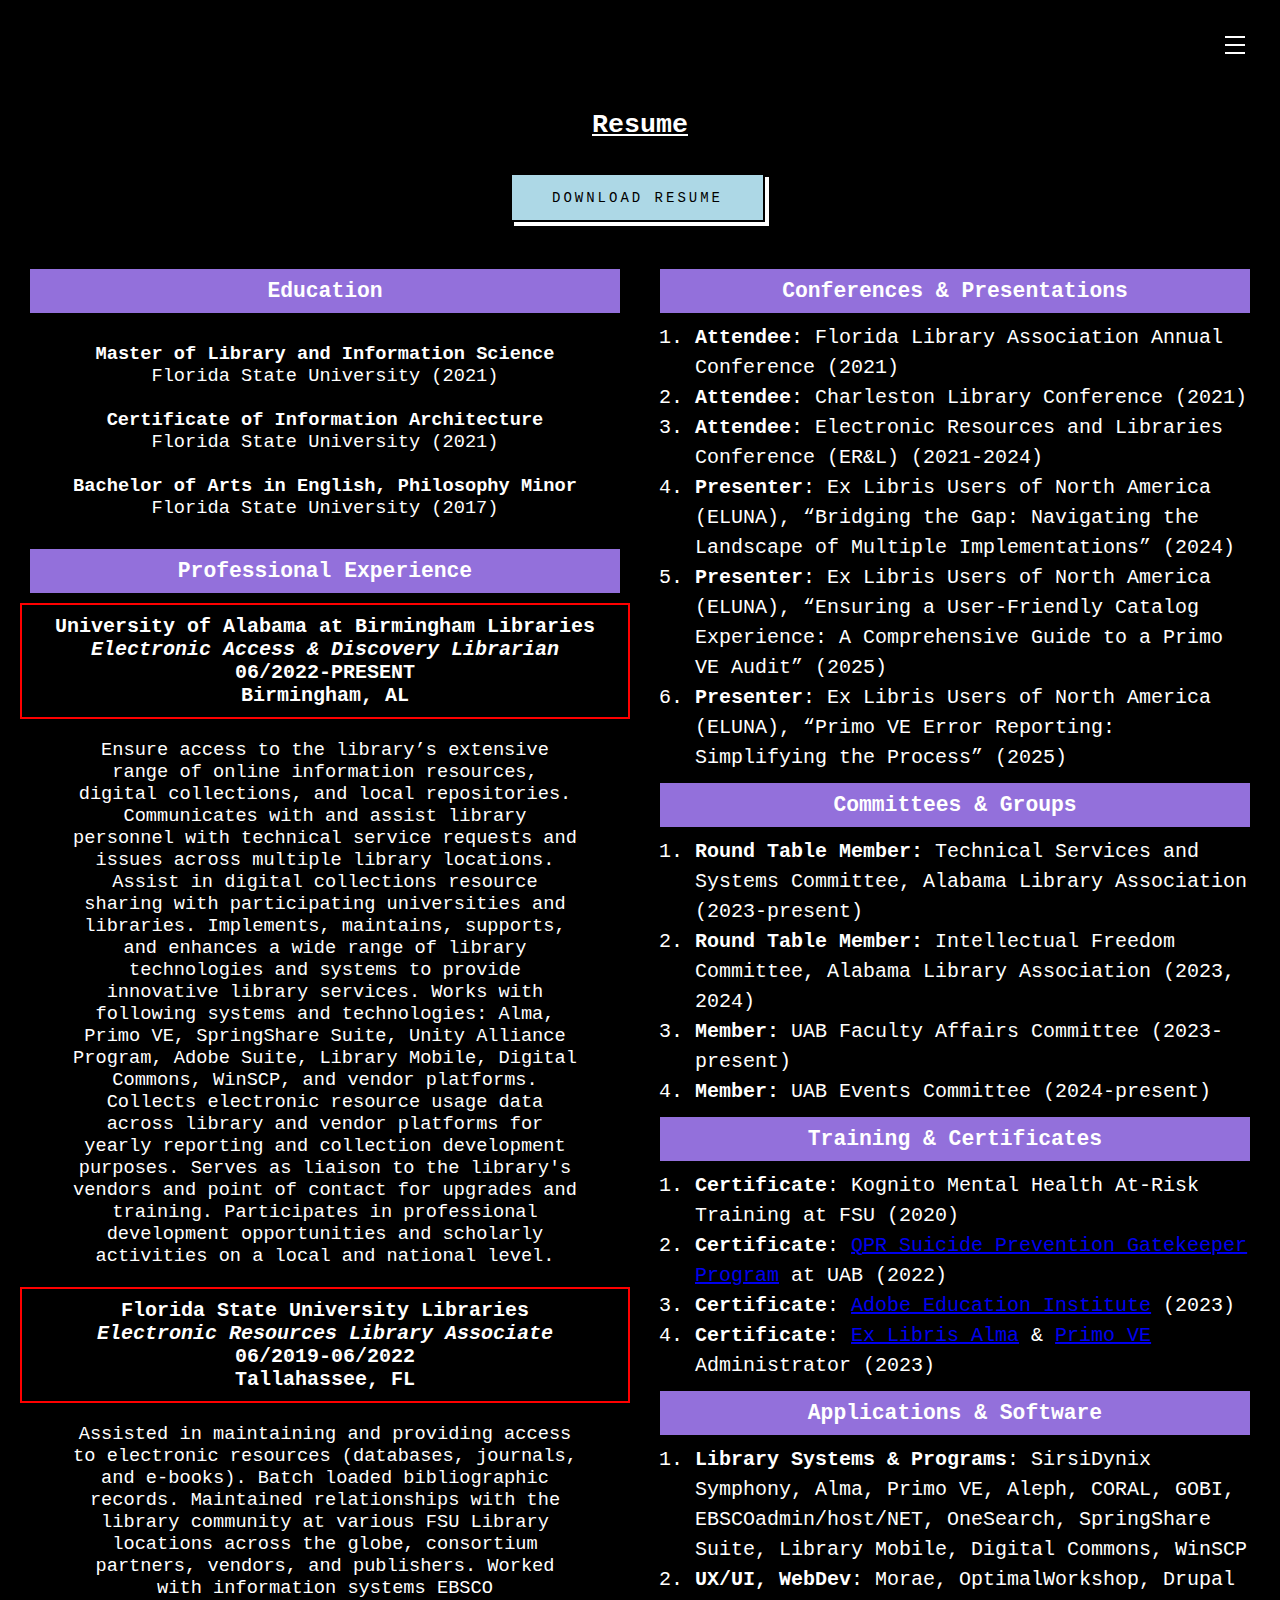
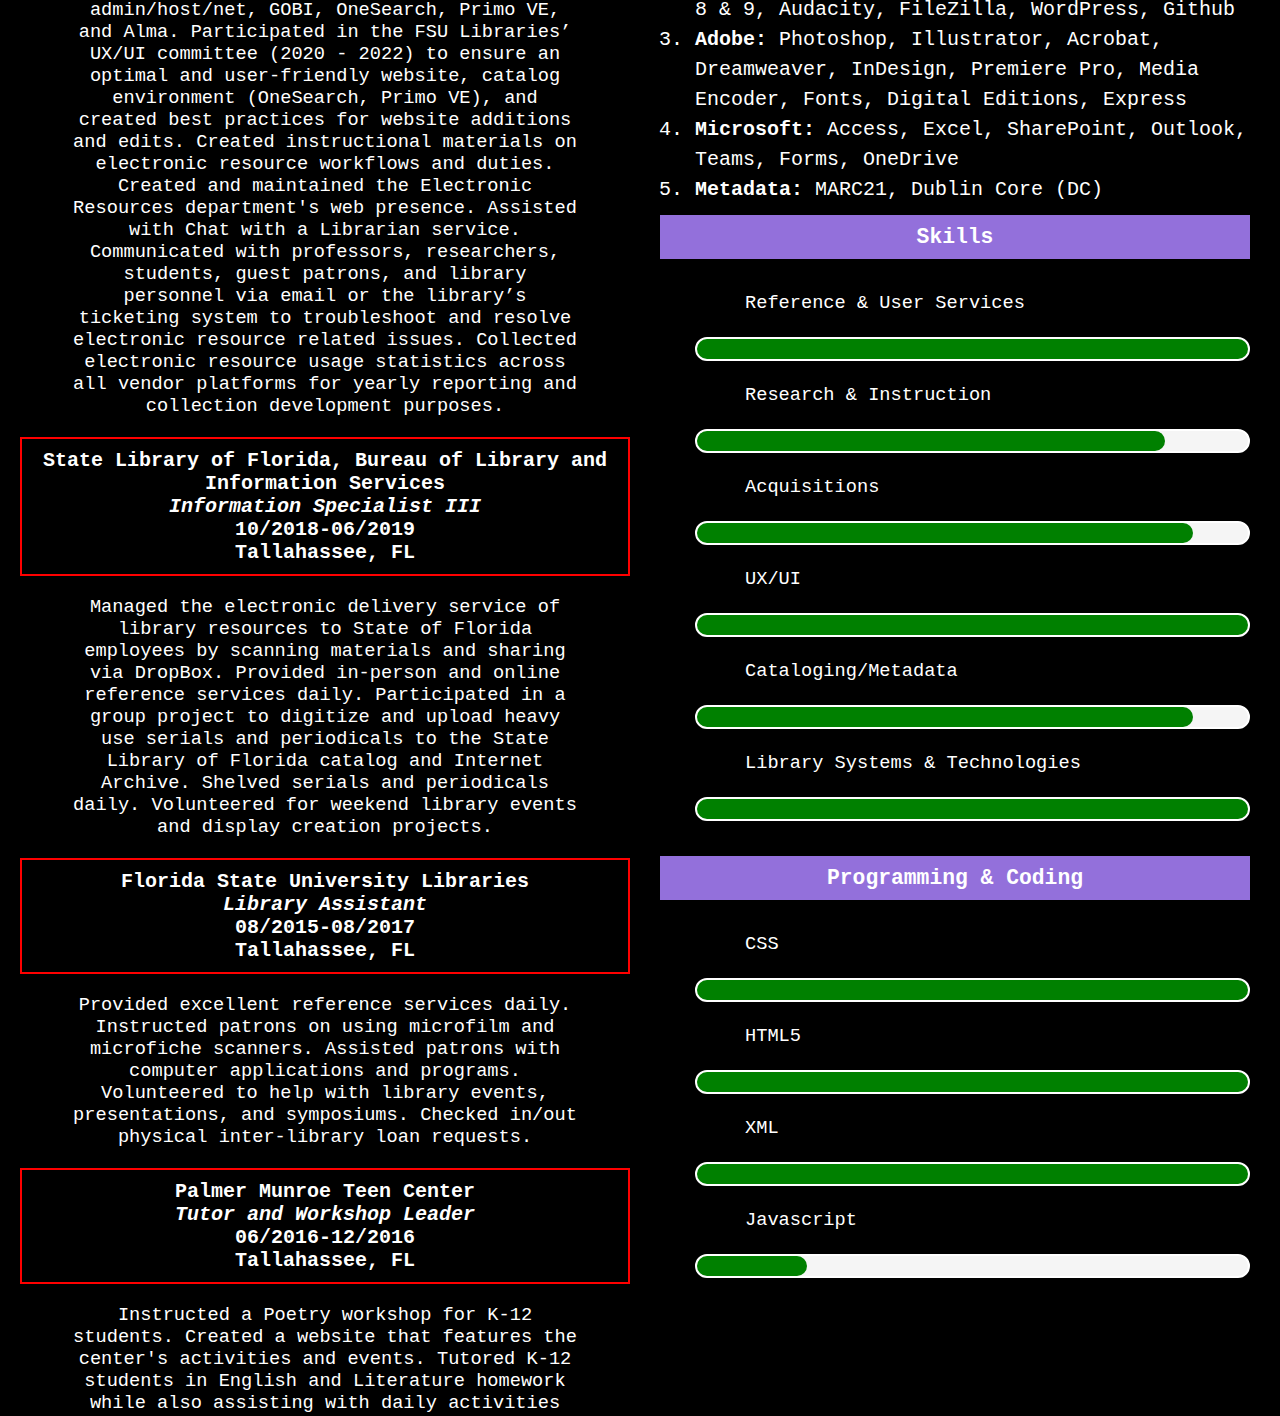
<file: resume.html>
<!DOCTYPE html>
<html>
<head>
<title>Beth Hall</title>
<meta name="viewport" content="width=device-width, initial-scale=1.0">
<link rel="stylesheet" href="stylesheet.css"> 
</head>
<body>
 <input type="checkbox" id="active">
    <label for="active" class="menu-btn"><span></span></label>
    <label for="active" class="close"></label>
    <div class="wrapper">
      <ul>
<li><a href="index.html">Home</a></li>
<li><a href="projects.html">Projects</a></li>
<li><a href="documentations.html">Documents</a></li>
<li><a href="essays.html">Essays</a></li>
<li><a href="resume.html">Resume</a></li>
</ul>
</div>
<div class="content1">
    
<button onclick="topFunction()" id="top" title="Go to top">^</button>

<script>

let mybutton = document.getElementById("top");
window.onscroll = function() {scrollFunction()};

function scrollFunction() {
  if (document.body.scrollTop > 20 || document.documentElement.scrollTop > 20) {
    mybutton.style.display = "block";
  } else {
    mybutton.style.display = "none";
  }
}
    
function topFunction() {
  document.body.scrollTop = 0;
  document.documentElement.scrollTop = 0;
}

</script>

    <h2>Resume</h2>
 <br>
  <button class="downloadresume" alt="download PDF resource guide" style="margin-bottom: 20pt;"><a href="resume.pdf" target="_blank" class="resumelink">DOWNLOAD RESUME</a></button>
<br>
<div class="row">
  <div class="column" style="background-color:transparent;float:left;">
    <h3>Education</h3>
       <p><b>Master of Library and Information Science</b><br>Florida State University (2021)<br>
        <br>
    <b>Certificate of Information Architecture</b><br>Florida State University (2021)<br>
        <br>
    <b>Bachelor of Arts in English, Philosophy Minor</b><br>Florida State University (2017)<br></p>
      
      <h3>Professional Experience</h3>
    <h4><b>University of Alabama at Birmingham Libraries</b><br><i>Electronic Access & Discovery Librarian</i><br>06/2022-PRESENT<br>Birmingham, AL</h4>
    
    <p>Ensure access to the library’s extensive range of online information resources, digital collections, and local repositories. Communicates with and assist library personnel with technical service requests and issues across multiple library locations. Assist in digital collections resource sharing with participating universities and libraries. Implements, maintains, supports, and enhances a wide range of library technologies and systems to provide innovative library services. Works with following systems and technologies: Alma, Primo VE, SpringShare Suite, Unity Alliance Program, Adobe Suite, Library Mobile, Digital Commons, WinSCP, and vendor platforms. Collects electronic resource usage data across library and vendor platforms for yearly reporting and collection development purposes. Serves as liaison to the library's vendors and point of contact for upgrades and training. Participates in professional development opportunities and scholarly activities on a local and national level.</p>
    
    <h4><b>Florida State University Libraries</b><br><i>Electronic Resources Library Associate</i><br>06/2019-06/2022<br>Tallahassee, FL</h4>
      
      <p>Assisted in maintaining and providing access to electronic resources (databases, journals, and e-books). Batch loaded bibliographic records. Maintained relationships with the library community at various FSU Library locations across the globe, consortium partners, vendors, and publishers. Worked with information systems EBSCO admin/host/net, GOBI, OneSearch, Primo VE, and Alma. Participated in the FSU Libraries’ UX/UI committee (2020 - 2022) to ensure an optimal and user-friendly website, catalog environment (OneSearch, Primo VE), and created best practices for website additions and edits. Created instructional materials on electronic resource workflows and duties. Created and maintained the Electronic Resources department's web presence. Assisted with Chat with a Librarian service. Communicated with professors, researchers, students, guest patrons, and library personnel via email or the library’s ticketing system to troubleshoot and resolve electronic resource related issues. Collected electronic resource usage statistics across all vendor platforms for yearly reporting and collection development purposes.</p>
    
    <h4><b>State Library of Florida, Bureau of Library and Information Services</b><br><i>Information Specialist III</i><br>
    10/2018-06/2019<br>Tallahassee, FL</h4>
 
      <p>Managed the electronic delivery service of library resources to State of Florida employees by scanning materials and sharing via DropBox. Provided in-person and online reference services daily. Participated in a group project to digitize and upload heavy use serials and periodicals to the State Library of Florida catalog and Internet Archive. Shelved serials and periodicals daily. Volunteered for weekend library events and display creation projects.</p>

    <h4><b>Florida State University Libraries</b><br><i>Library Assistant</i><br>
    08/2015-08/2017<br>Tallahassee, FL</h4>
      
      <p>Provided excellent reference services daily. Instructed patrons on using microfilm and microfiche scanners. Assisted patrons with computer applications and programs. Volunteered to help with library events, presentations, and symposiums. Checked in/out physical inter-library loan requests.</p>

    <h4><b>Palmer Munroe Teen Center</b><br><i>Tutor and Workshop Leader</i><br>
    06/2016-12/2016<br>Tallahassee, FL</h4>
      
      <p>Instructed a Poetry workshop for K-12 students. Created a website that features the center's activities and events. Tutored K-12 students in English and Literature homework while also assisting with daily activities for students.</p>
  </div>
    
  <div class="column" style="float:right;">
<h3>Conferences & Presentations</h3>
    <ol class="resumelist">
        <li><b>Attendee</b>: Florida Library Association Annual Conference (2021)</li>
        <li><b>Attendee</b>: Charleston Library Conference (2021)</li>
        <li><b>Attendee</b>: Electronic Resources and Libraries Conference (ER&L) (2021-2024)</li>
        <li><b>Presenter</b>: Ex Libris Users of North America (ELUNA), “Bridging the Gap: Navigating the Landscape of Multiple Implementations” (2024)</li>
        <li><b>Presenter</b>: Ex Libris Users of North America (ELUNA), “Ensuring a User-Friendly Catalog Experience: A Comprehensive Guide to a Primo VE Audit” (2025)</li>
        <li><b>Presenter</b>: Ex Libris Users of North America (ELUNA), “Primo VE Error Reporting: Simplifying the Process” (2025)</li>
 </ol>
        
    <h3>Committees & Groups</h3>
<ol class="resumelist">
    <li><b>Round Table Member:</b> Technical Services and Systems Committee, Alabama Library Association (2023-present)</li>
    <li><b>Round Table Member:</b> Intellectual Freedom Committee, Alabama Library Association (2023, 2024)</li>
    <li><b>Member:</b> UAB Faculty Affairs Committee (2023-present)</li>
    <li><b>Member:</b> UAB Events Committee (2024-present)</li>
      </ol>
     
    <h3>Training & Certificates</h3>
  <ol class="resumelist">
     <li><b>Certificate</b>: Kognito Mental Health At-Risk Training at FSU (2020)</li>
     <li><b>Certificate</b>: <a href="qpr.pdf">QPR Suicide Prevention Gatekeeper Program</a> at UAB (2022)</li>
   <li><b>Certificate</b>: <a href="https://www.credly.com/badges/a4c64052-9bee-4c01-9864-b908caec1325">Adobe Education Institute</a> (2023)
        <li><b>Certificate</b>: <a href ="alma.pdf">Ex Libris Alma</a> & <a href="primove.pdf">Primo VE</a> Administrator (2023)</li>
     </ol>

<h3>Applications & Software</h3>
<ol class="resumelist">
    
    <li><b>Library Systems & Programs</b>: SirsiDynix Symphony, Alma, Primo VE, Aleph, CORAL, GOBI, EBSCOadmin/host/NET, OneSearch, SpringShare Suite, Library Mobile, Digital Commons, WinSCP</li>
    
    <li><b>UX/UI, WebDev</b>: Morae, OptimalWorkshop, Drupal 8 & 9,
Audacity, FileZilla, WordPress, Github</li>
    
    <li><b>Adobe:</b> Photoshop, Illustrator, Acrobat, Dreamweaver, InDesign, Premiere Pro, Media Encoder, Fonts, Digital Editions, Express</li>
    
    <li><b>Microsoft:</b> Access, Excel, SharePoint, Outlook, Teams, Forms, OneDrive</li>
    
    <li><b>Metadata:</b> MARC21, Dublin Core (DC)</li>
    
</ol>
      
      <h3>Skills</h3>
    <ol class="resumelist">
<p>Reference & User Services</p>
<div class="skillbar">
  <div class="skills reference"></div>
</div>
        
<p>Research & Instruction</p>
<div class="skillbar">
  <div class="skills research"></div>
</div>
        
<p>Acquisitions</p>
<div class="skillbar">
  <div class="skills acquisitions"></div>
</div>

<p>UX/UI</p>
<div class="skillbar">
  <div class="skills ux"></div>
</div>

<p>Cataloging/Metadata</p>
<div class="skillbar">
  <div class="skills metadata"></div>
</div>
        
<p>Library Systems & Technologies</p>
<div class="skillbar">
  <div class="skills systems"></div>
</div>
 </ol>
      <br>
<h3>Programming & Coding</h3>
      
    <ol class="resumelist">
<p>CSS</p>
<div class="skillbar">
  <div class="skills css"></div>
</div>
        
<p>HTML5</p>
<div class="skillbar">
  <div class="skills html">
    </div></div>
        
<p>XML</p>
<div class="skillbar">
  <div class="skills xml">
    </div></div>
        
<p>Javascript</p>
<div class="skillbar">
  <div class="skills java"></div>
</div>
 </ol>
    </div>
    </div>
    </div>
    </body>
</file>
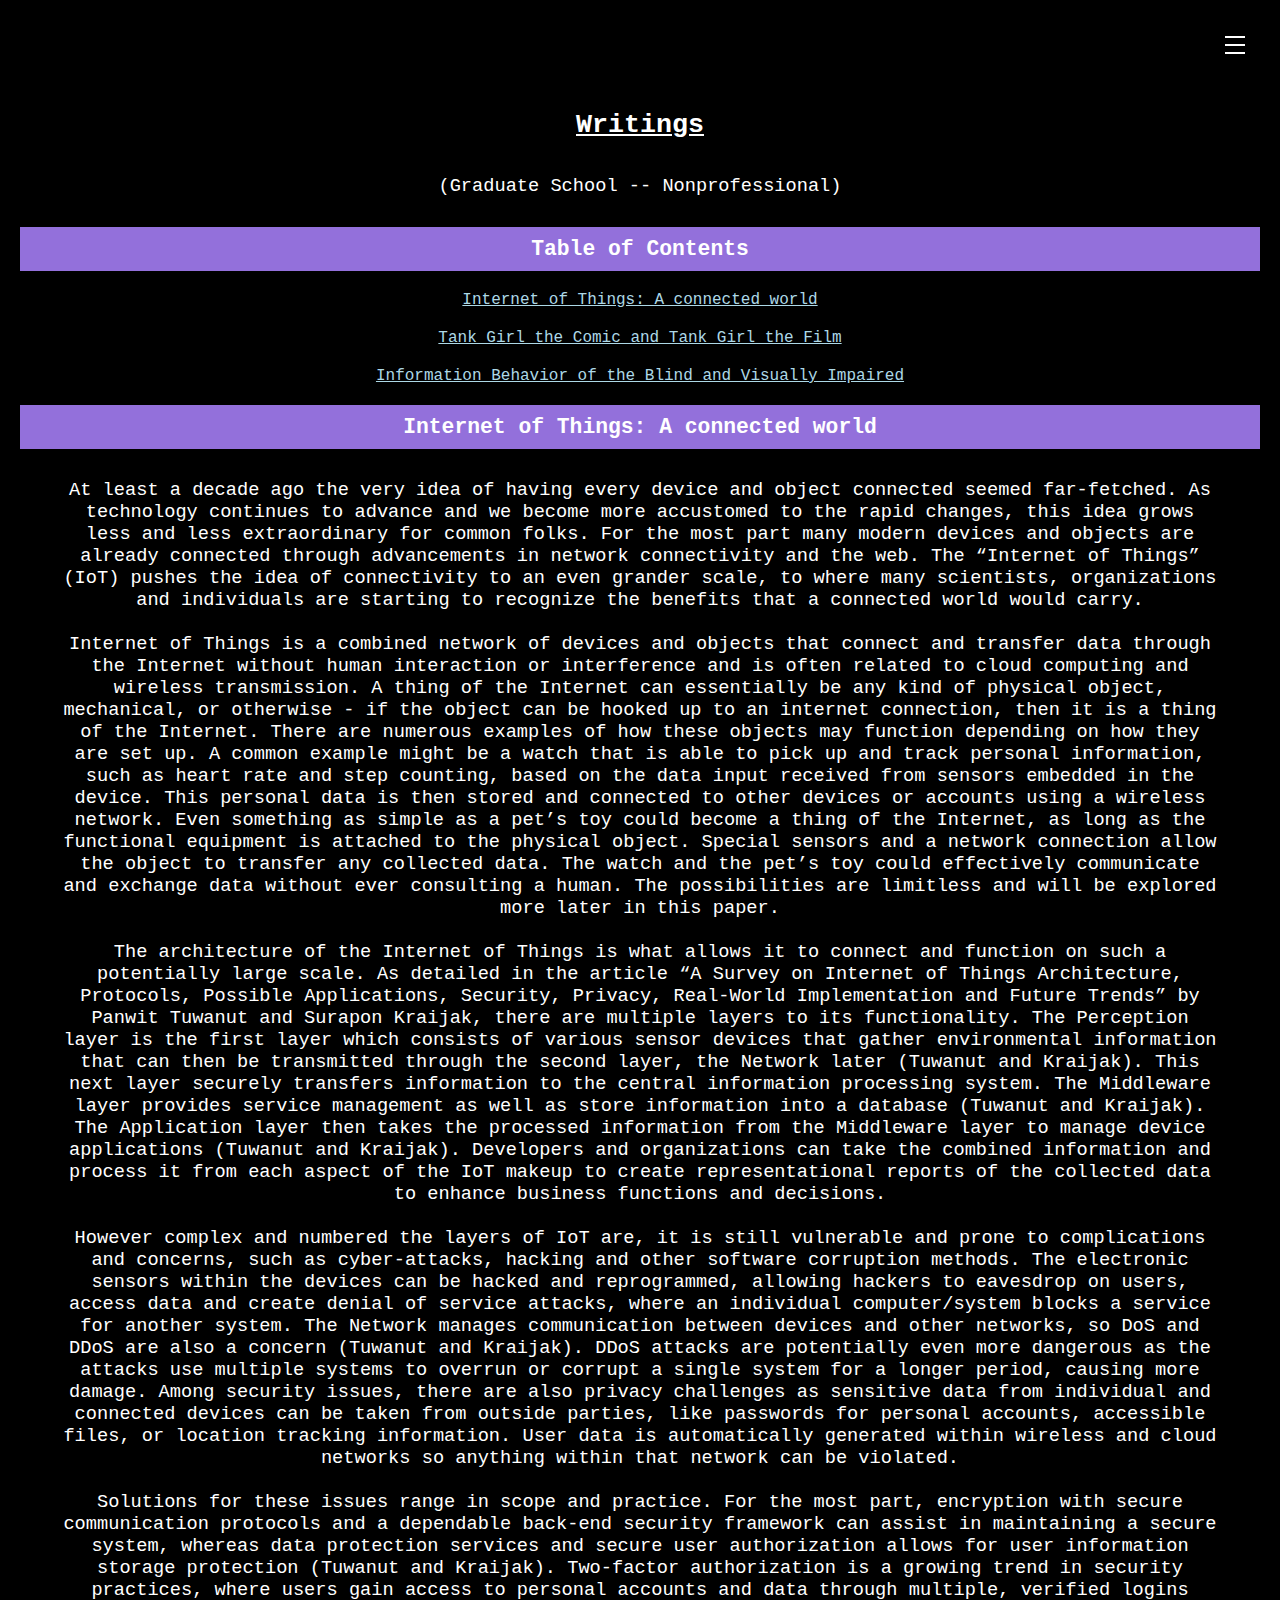
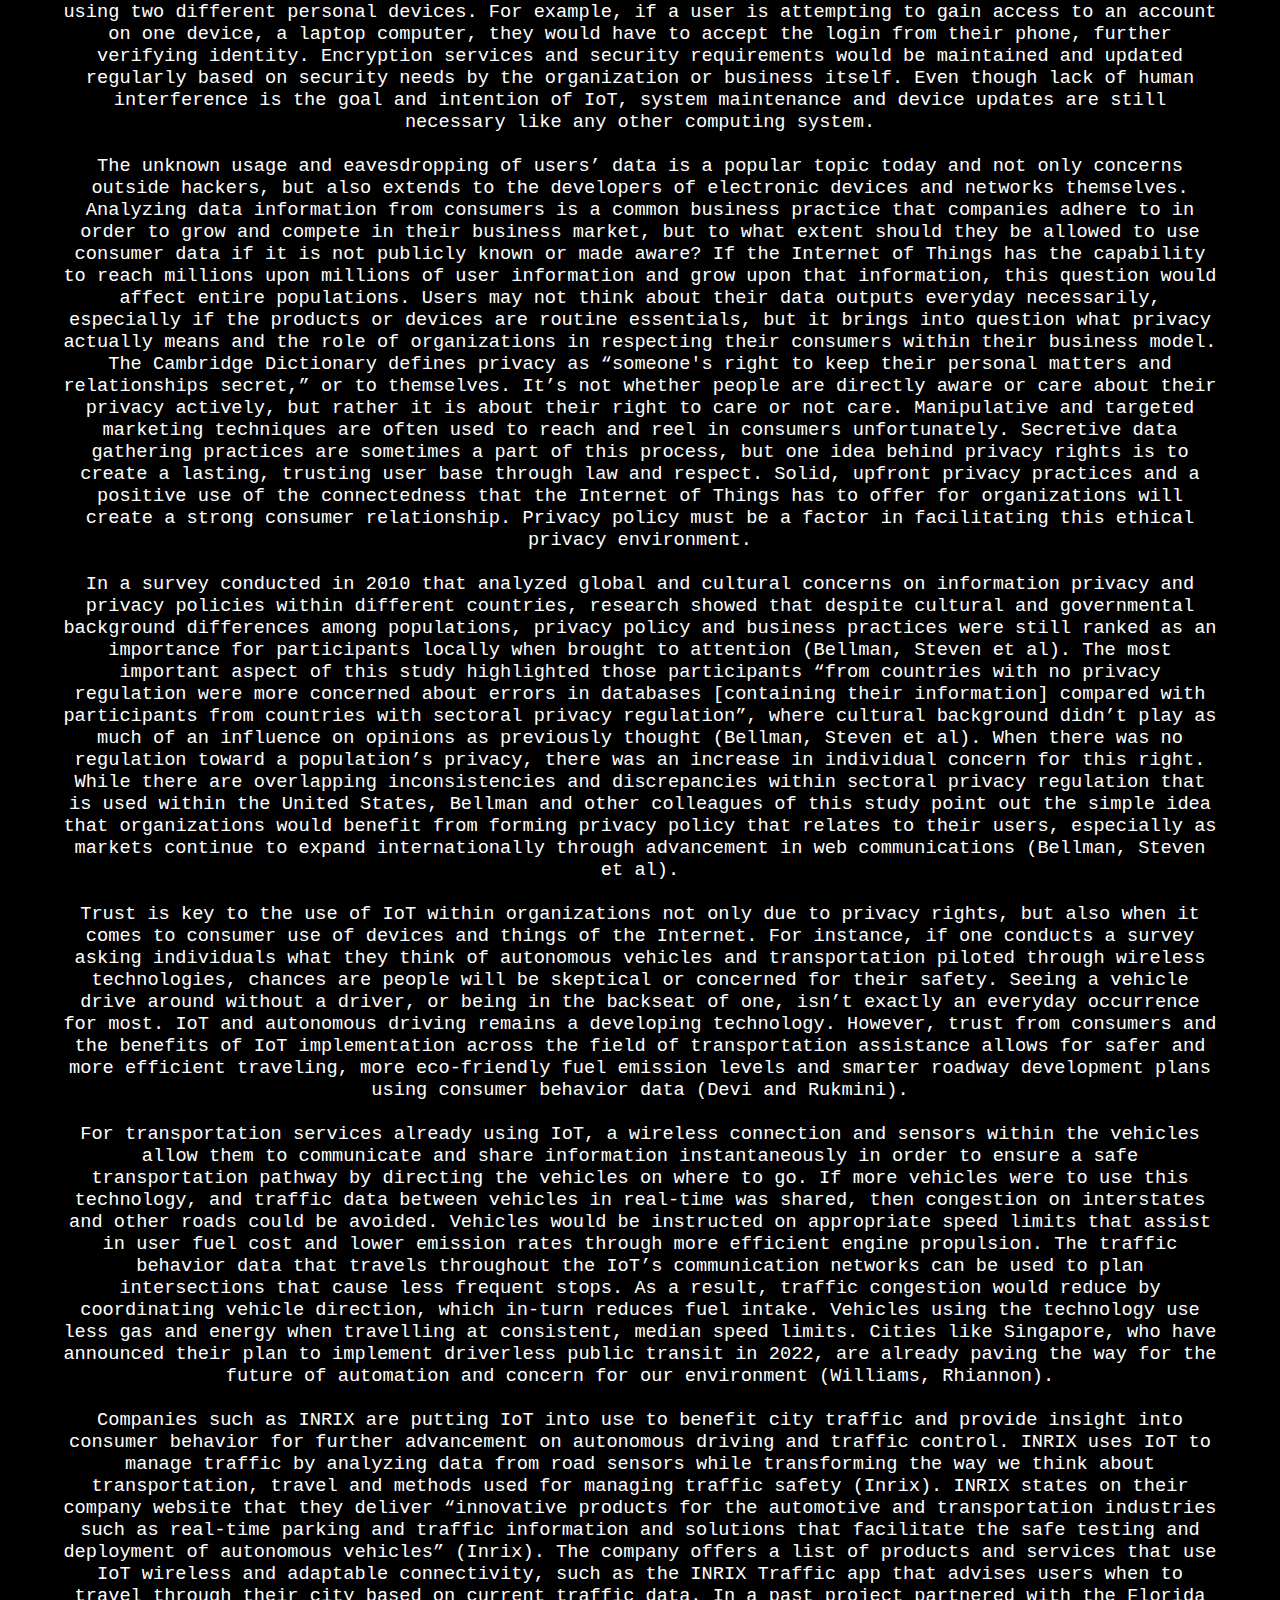
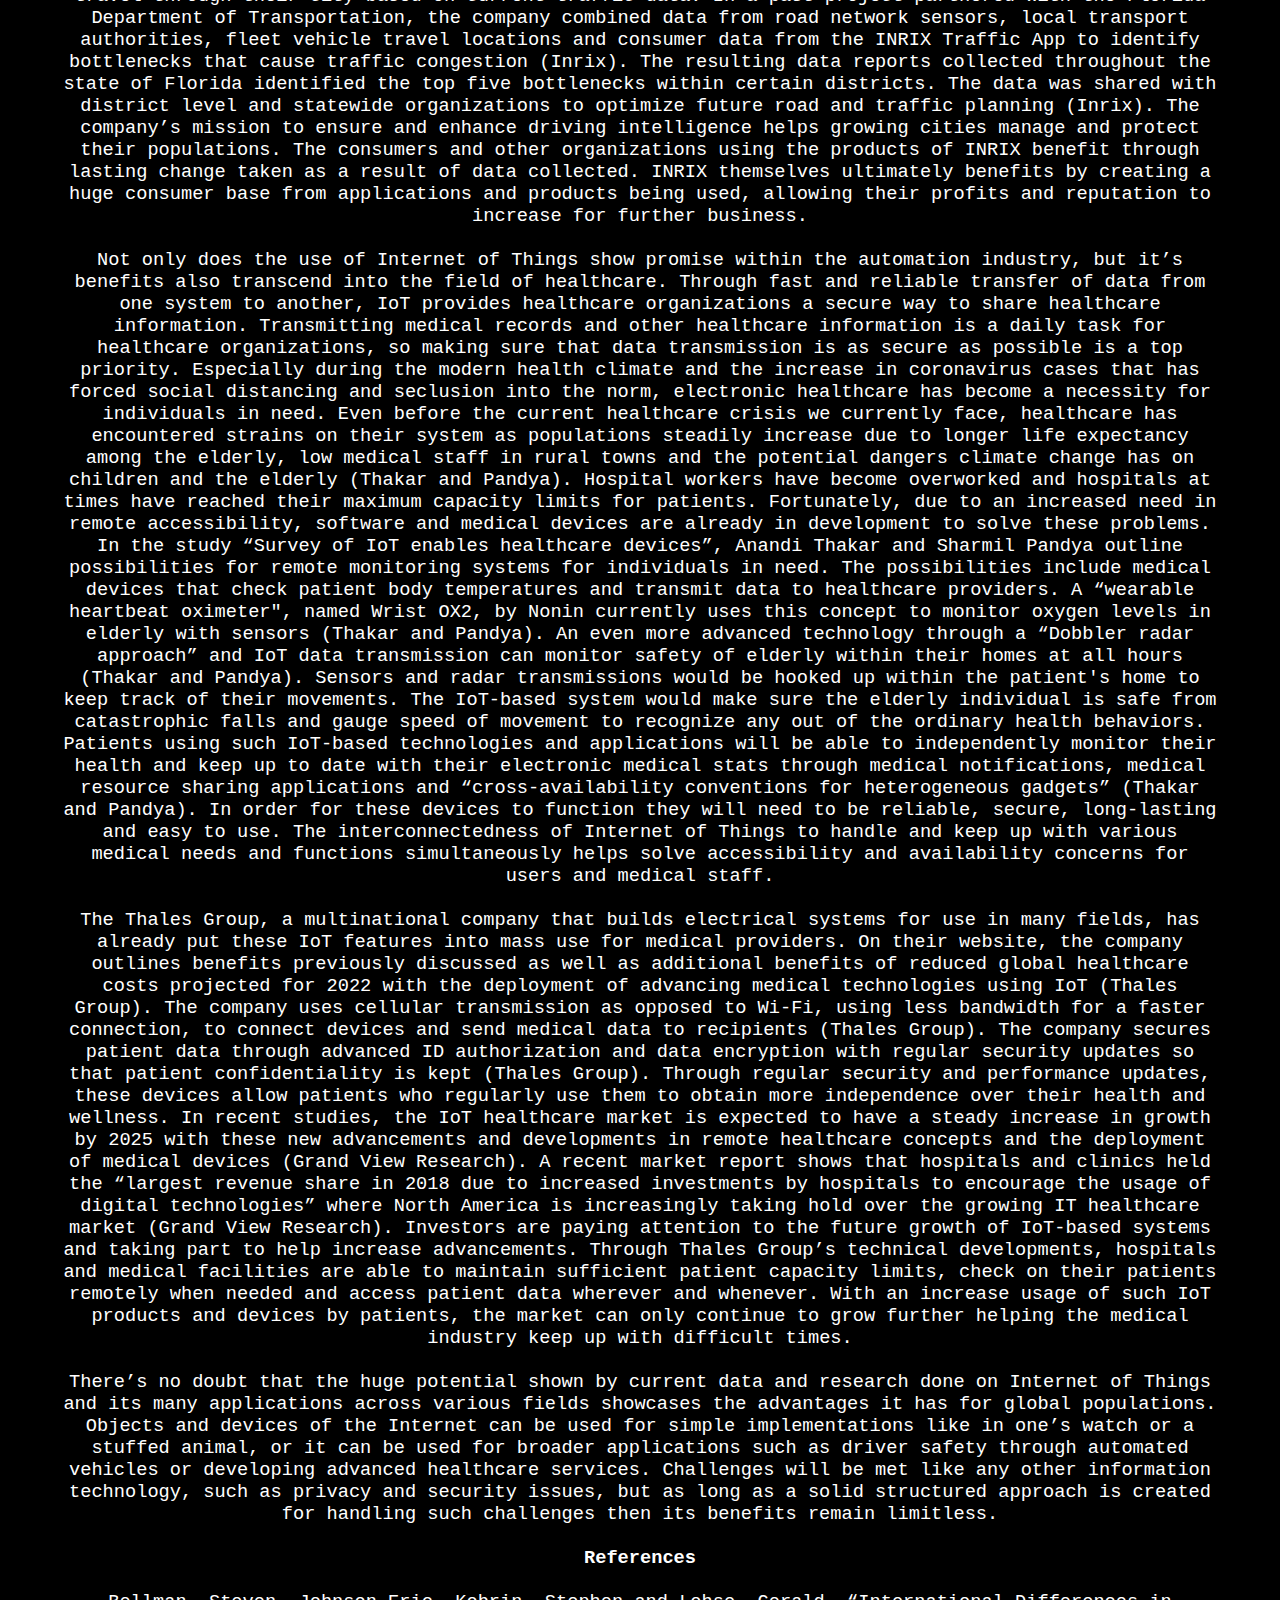
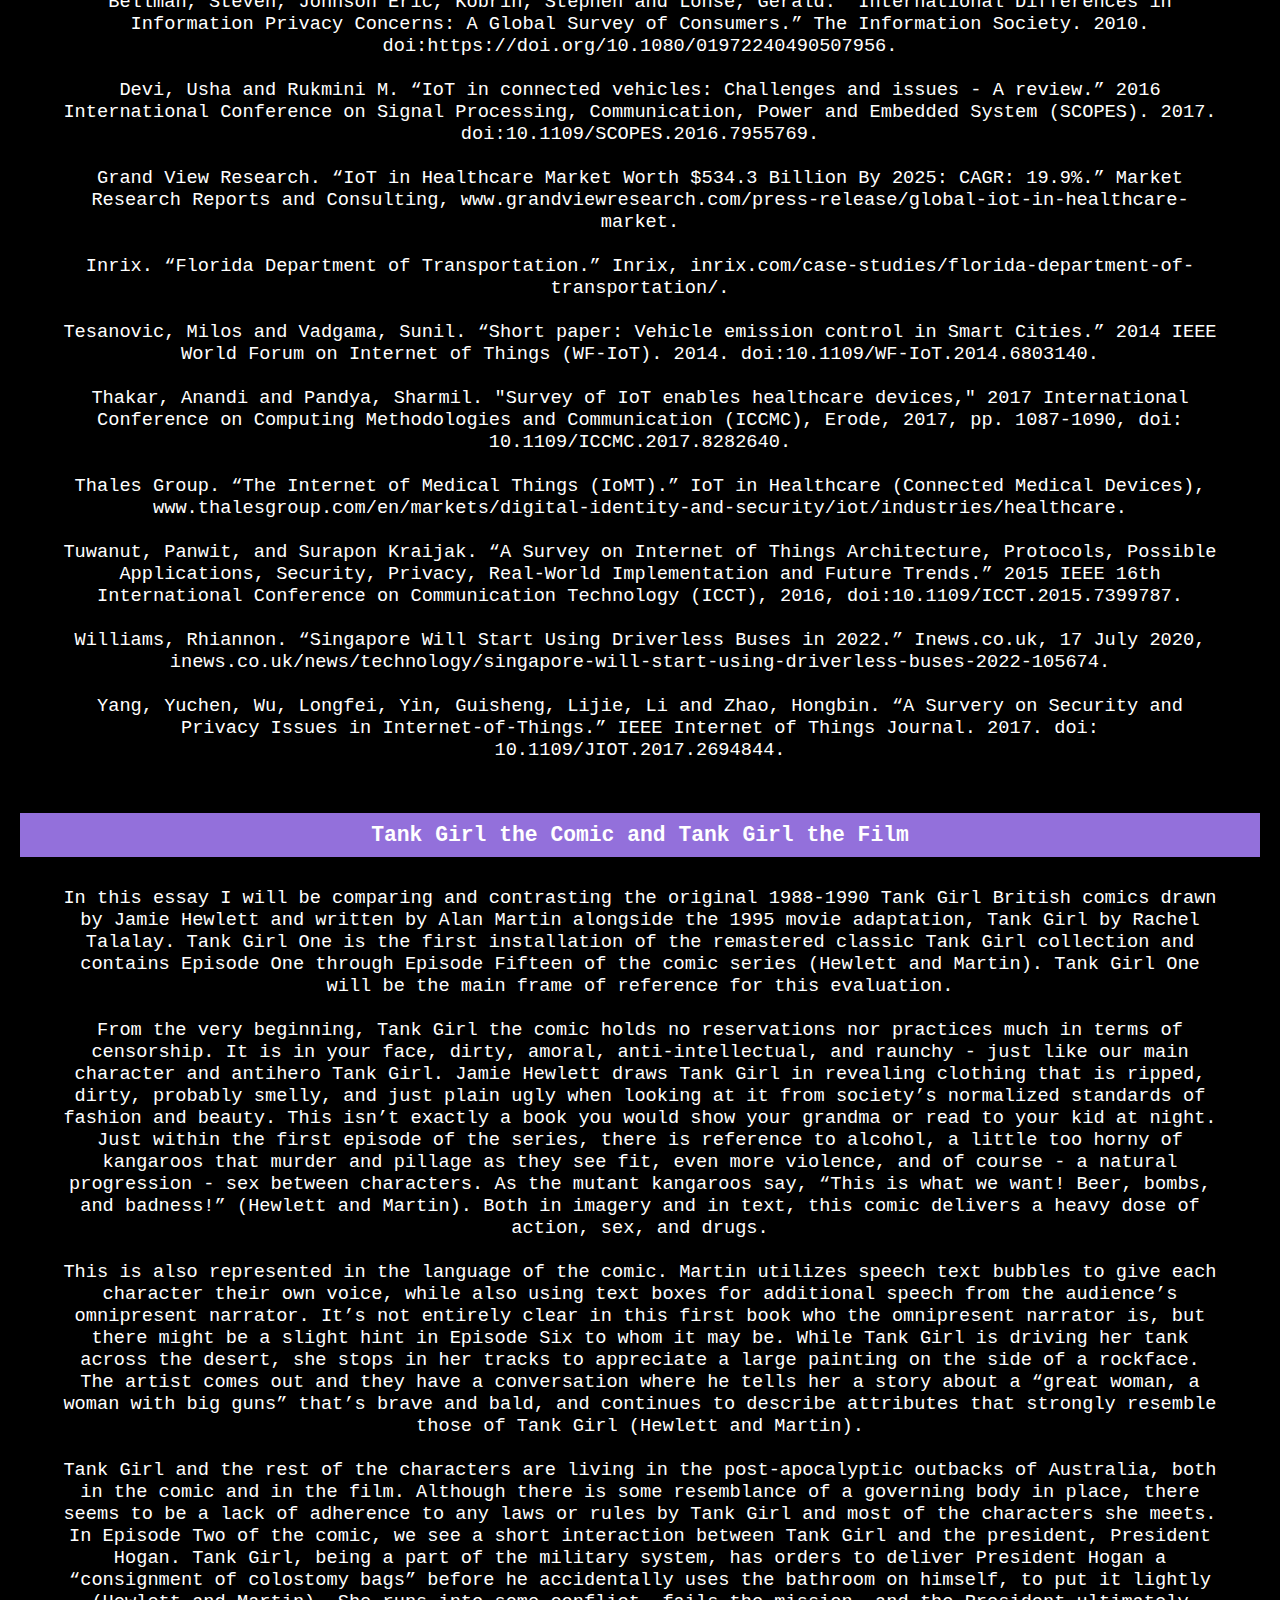
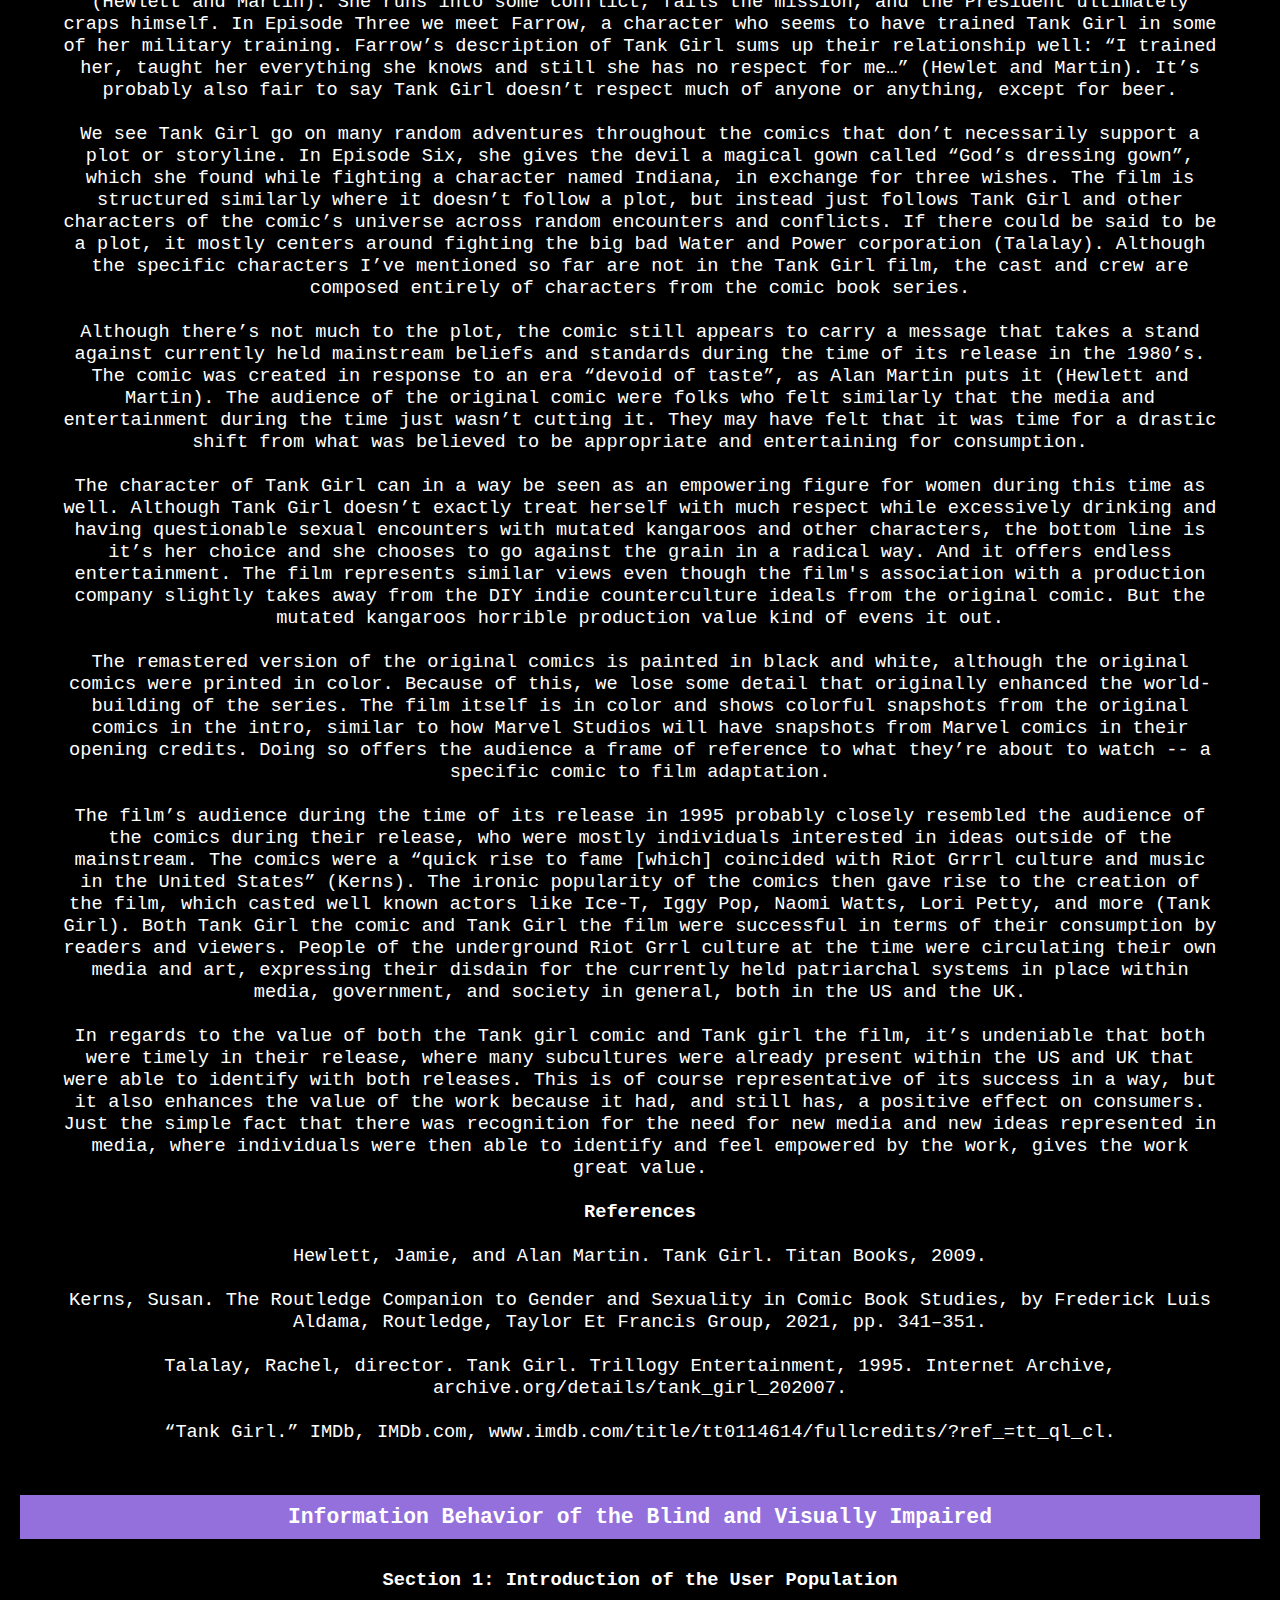
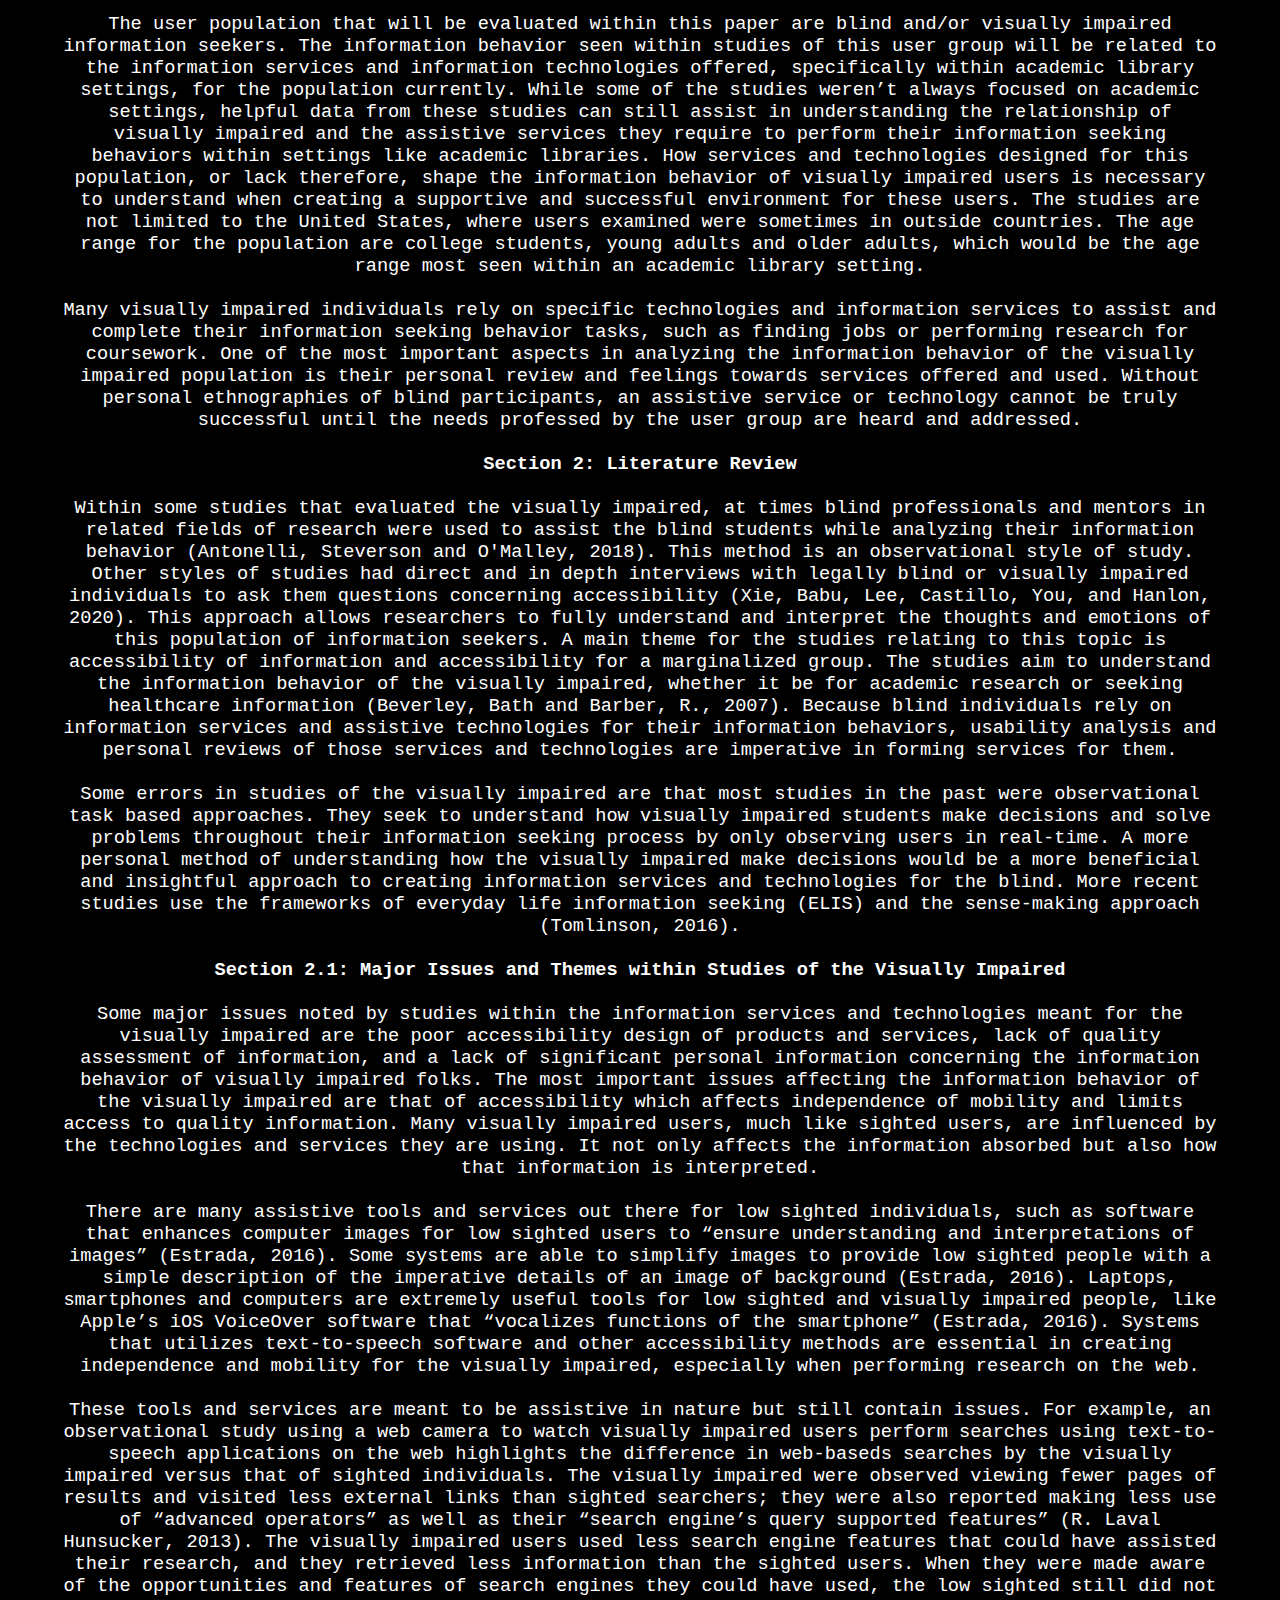
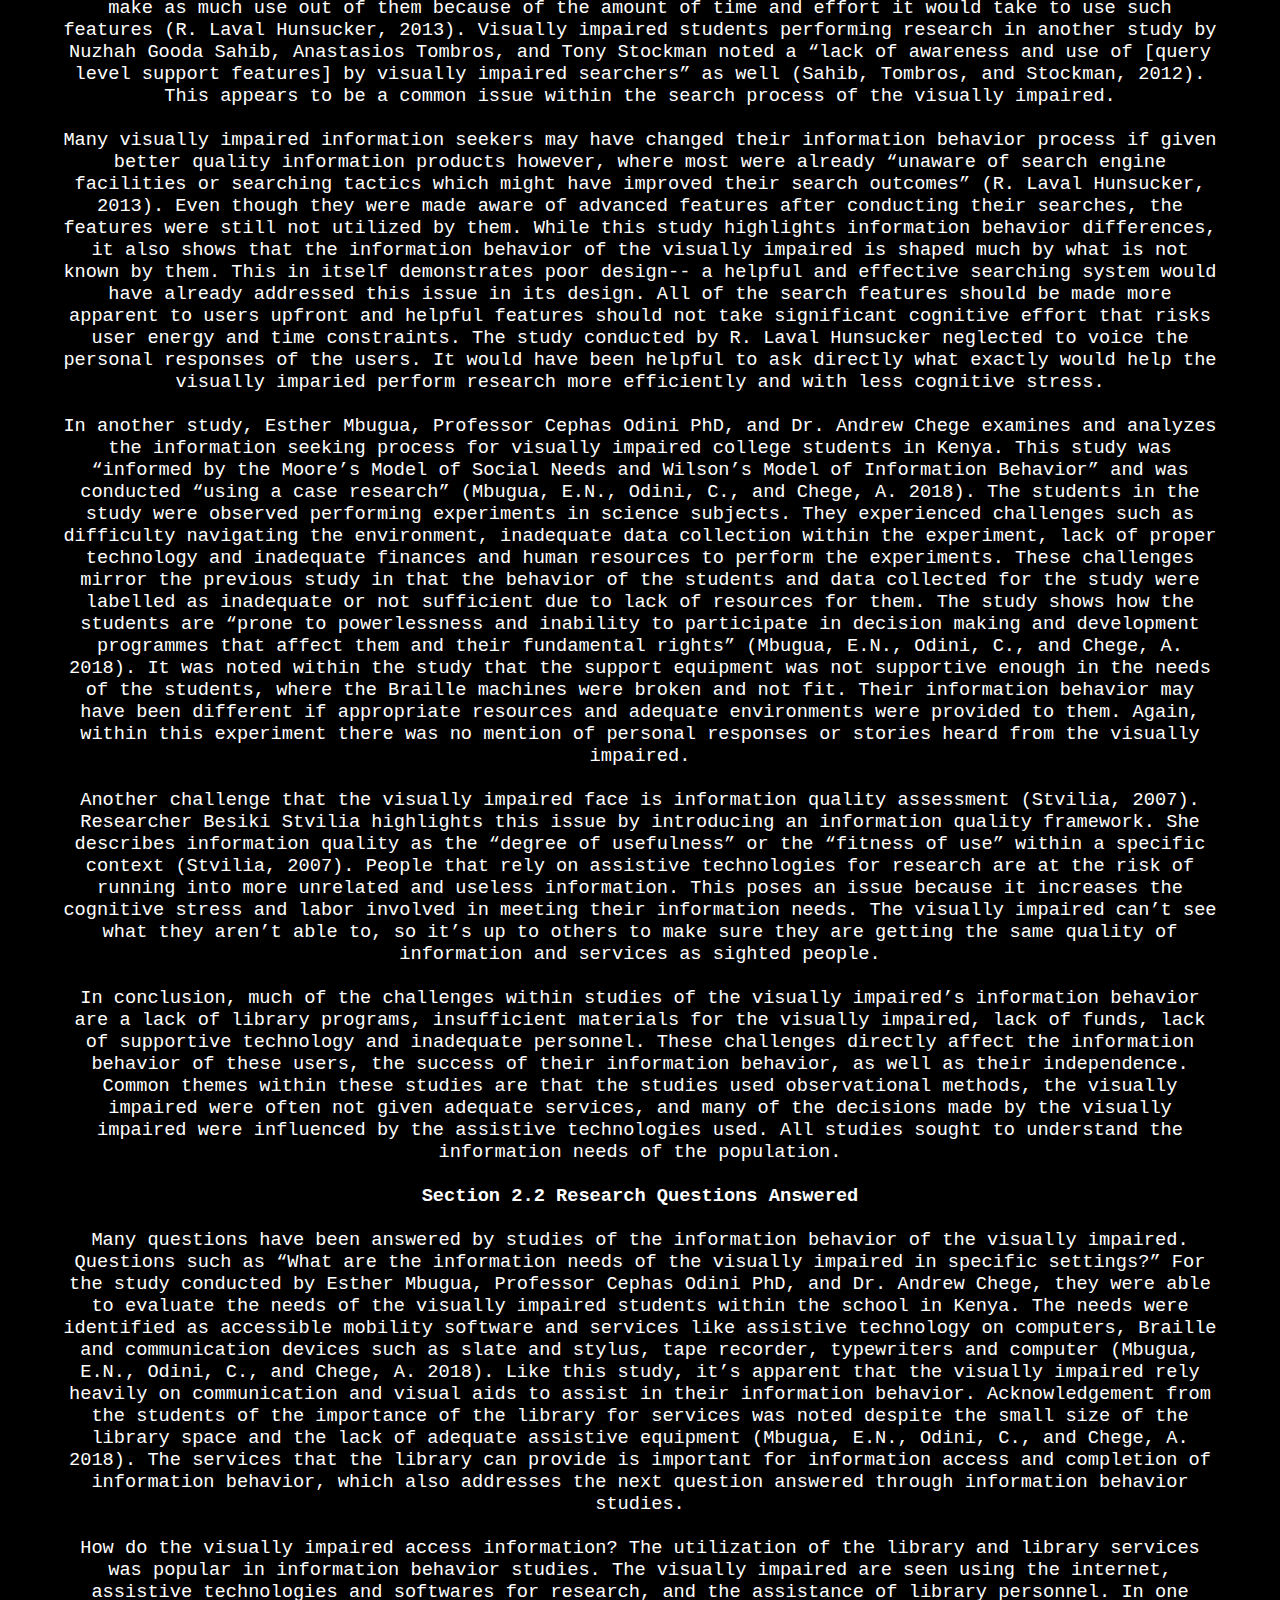
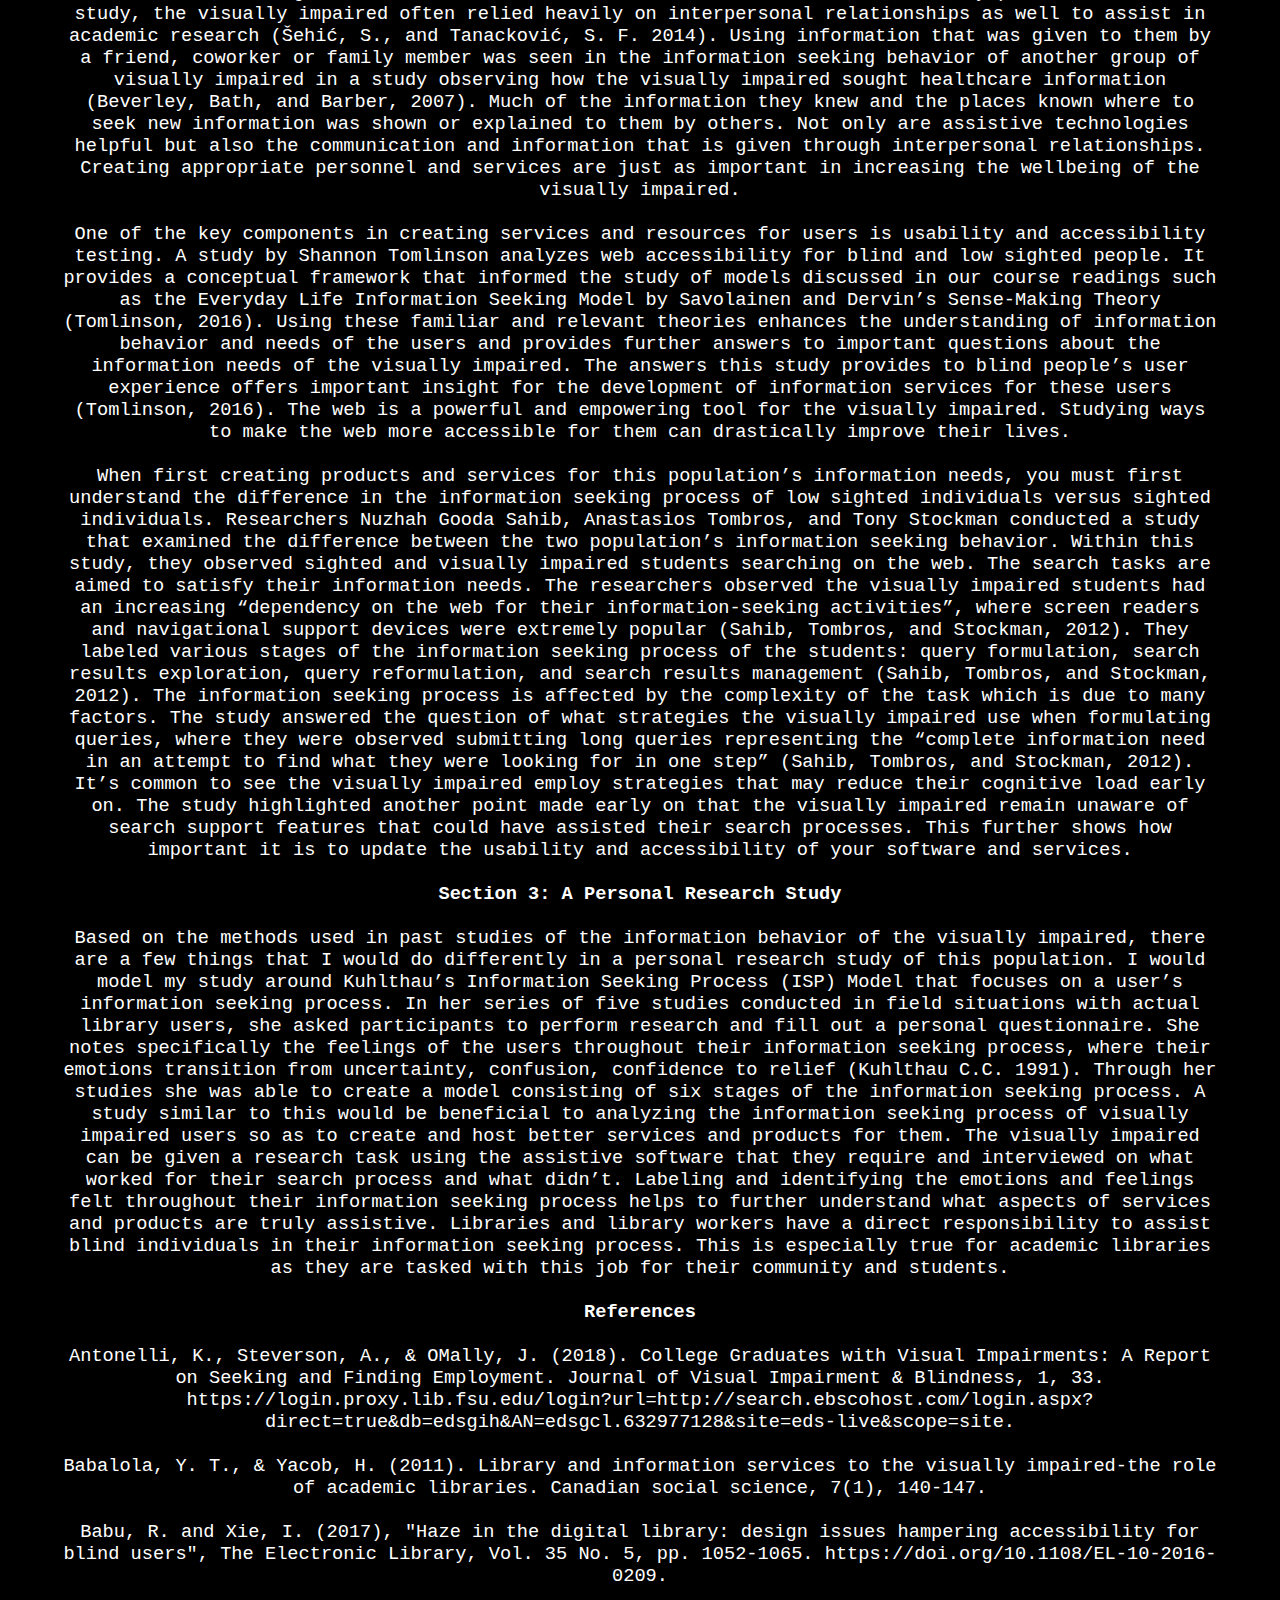
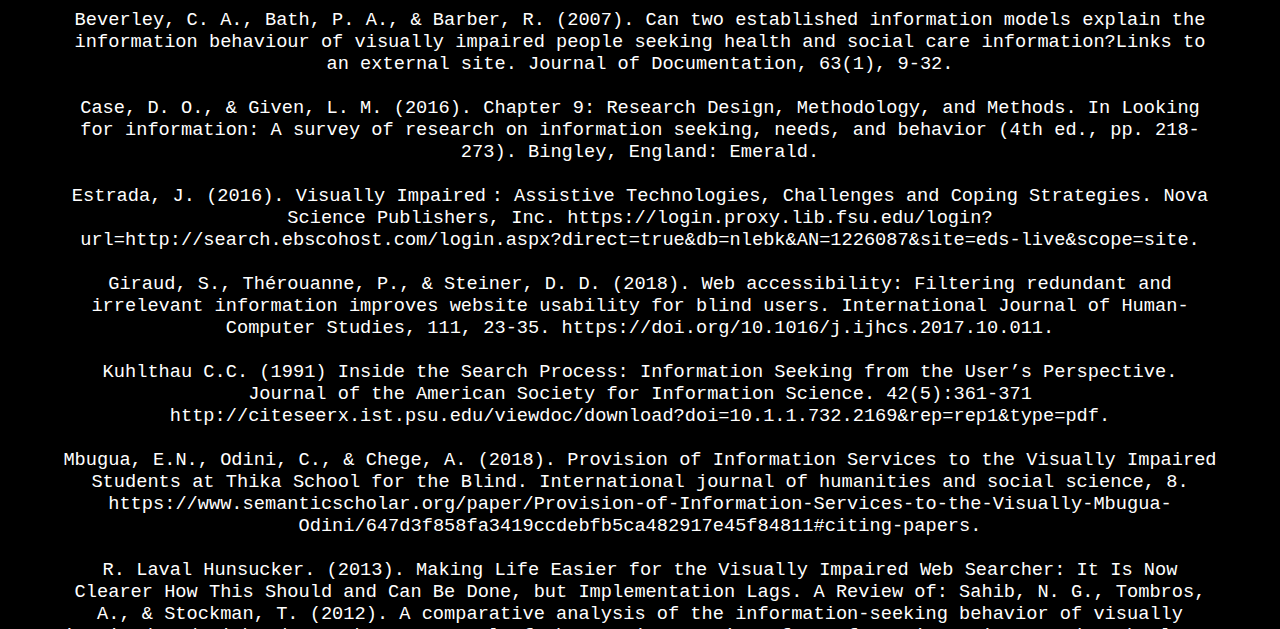
<file: writings.html>
<!DOCTYPE html>
<html>
<head>
<title>Beth Hall</title>
<meta name="viewport" content="width=device-width, initial-scale=1.0">
<link rel="stylesheet" href="stylesheet.css"> 
</head>
<body>
 <input type="checkbox" id="active">
    <label for="active" class="menu-btn"><span></span></label>
    <label for="active" class="close"></label>
    <div class="wrapper">
      <ul>
<li><a href="index.html">Home</a></li>
<li><a href="projects.html">Projects</a></li>
<li><a href="documentations.html">Documents</a></li>
<li><a href="writings.html">Writings</a></li>
<li><a href="resume.html">Resume</a></li>
</ul>
</div>
<div class="content1">
    
<button onclick="topFunction()" id="top" title="Go to top">^</button>

<script>
let mybutton = document.getElementById("top");
window.onscroll = function() {scrollFunction()};

function scrollFunction() {
  if (document.body.scrollTop > 20 || document.documentElement.scrollTop > 20) {
    mybutton.style.display = "block";
  } else {
    mybutton.style.display = "none";
  }
}
function topFunction() {
  document.body.scrollTop = 0;
  document.documentElement.scrollTop = 0;
}
</script>

    <h2>Writings</h2>
    <p>(Graduate School -- Nonprofessional)</p>
<h3>Table of Contents</h3>
<ul style="font-size:12pt;font-family:helvetica, sans-serif; list-style-type: none">
   <li style="padding:10px;"><a class ="toc" href="#toc1">Internet of Things: A connected world</a></li>
    <li style="padding:10px;"><a class ="toc" href="#toc2">Tank Girl the Comic and Tank Girl the Film</a></li>
   <li style="padding:10px;"><a class="toc" href="#toc3">Information Behavior of the Blind and Visually Impaired</a></li>
</ul>

<h3 id="toc1">Internet of Things: A connected world</h3>
<p>
At least a decade ago the very idea of having every device and object connected seemed far-fetched. As technology continues to advance and we become more accustomed to the rapid changes, this idea grows less and less extraordinary for common folks. For the most part many modern devices and objects are already connected through advancements in network connectivity and the web. The “Internet of Things” (IoT) pushes the idea of connectivity to an even grander scale, to where many scientists, organizations and individuals are starting to recognize the benefits that a connected world would carry.<br>
<br>
Internet of Things is a combined network of devices and objects that connect and transfer data through the Internet without human interaction or interference and is often related to cloud computing and wireless transmission. A thing of the Internet can essentially be any kind of physical object, mechanical, or otherwise - if the object can be hooked up to an internet connection, then it is a thing of the Internet. There are numerous examples of how these objects may function depending on how they are set up. A common example might be a watch that is able to pick up and track personal information, such as heart rate and step counting, based on the data input received from sensors embedded in the device. This personal data is then stored and connected to other devices or accounts using a wireless network. Even something as simple as a pet’s toy could become a thing of the Internet, as long as the functional equipment is attached to the physical object. Special sensors and a network connection allow the object to transfer any collected data. The watch and the pet’s toy could effectively communicate and exchange data without ever consulting a human. The possibilities are limitless and will be explored more later in this paper.<br>
<br>
The architecture of the Internet of Things is what allows it to connect and function on such a potentially large scale. As detailed in the article “A Survey on Internet of Things Architecture, Protocols, Possible Applications, Security, Privacy, Real-World Implementation and Future Trends” by Panwit Tuwanut and Surapon Kraijak, there are multiple layers to its functionality. The Perception layer is the first layer which consists of various sensor devices that gather environmental information that can then be transmitted through the second layer, the Network later (Tuwanut and Kraijak). This next layer securely transfers information to the central information processing system. The Middleware layer provides service management as well as store information into a database (Tuwanut and Kraijak). The Application layer then takes the processed information from the Middleware layer to manage device applications (Tuwanut and Kraijak). Developers and organizations can take the combined information and process it from each aspect of the IoT makeup to create representational reports of the collected data to enhance business functions and decisions.<br>
<br>
However complex and numbered the layers of IoT are, it is still vulnerable and prone to complications and concerns, such as cyber-attacks, hacking and other software corruption methods. The electronic sensors within the devices can be hacked and reprogrammed, allowing hackers to eavesdrop on users, access data and create denial of service attacks, where an individual computer/system blocks a service for another system. The Network manages communication between devices and other networks, so DoS and DDoS are also a concern (Tuwanut and Kraijak). DDoS attacks are potentially even more dangerous as the attacks use multiple systems to overrun or corrupt a single system for a longer period, causing more damage. Among security issues, there are also privacy challenges as sensitive data from individual and connected devices can be taken from outside parties, like passwords for personal accounts, accessible files, or location tracking information. User data is automatically generated within wireless and cloud networks so anything within that network can be violated.<br>
<br>
Solutions for these issues range in scope and practice. For the most part, encryption with secure communication protocols and a dependable back-end security framework can assist in maintaining a secure system, whereas data protection services and secure user authorization allows for user information storage protection (Tuwanut and Kraijak). Two-factor authorization is a growing trend in security practices, where users gain access to personal accounts and data through multiple, verified logins using two different personal devices. For example, if a user is attempting to gain access to an account on one device, a laptop computer, they would have to accept the login from their phone, further verifying identity. Encryption services and security requirements would be maintained and updated regularly based on security needs by the organization or business itself. Even though lack of human interference is the goal and intention of IoT, system maintenance and device updates are still necessary like any other computing system.<br>
<br>
The unknown usage and eavesdropping of users’ data is a popular topic today and not only concerns outside hackers, but also extends to the developers of electronic devices and networks themselves. Analyzing data information from consumers is a common business practice that companies adhere to in order to grow and compete in their business market, but to what extent should they be allowed to use consumer data if it is not publicly known or made aware? If the Internet of Things has the capability to reach millions upon millions of user information and grow upon that information, this question would affect entire populations. Users may not think about their data outputs everyday necessarily, especially if the products or devices are routine essentials, but it brings into question what privacy actually means and the role of organizations in respecting their consumers within their business model. The Cambridge Dictionary defines privacy as “someone's right to keep their personal matters and relationships secret,” or to themselves. It’s not whether people are directly aware or care about their privacy actively, but rather it is about their right to care or not care. Manipulative and targeted marketing techniques are often used to reach and reel in consumers unfortunately. Secretive data gathering practices are sometimes a part of this process, but one idea behind privacy rights is to create a lasting, trusting user base through law and respect. Solid, upfront privacy practices and a positive use of the connectedness that the Internet of Things has to offer for organizations will create a strong consumer relationship. Privacy policy must be a factor in facilitating this ethical privacy environment.<br>
<br>
In a survey conducted in 2010 that analyzed global and cultural concerns on information privacy and privacy policies within different countries, research showed that despite cultural and governmental background differences among populations, privacy policy and business practices were still ranked as an importance for participants locally when brought to attention (Bellman, Steven et al). The most important aspect of this study highlighted those participants “from countries with no privacy regulation were more concerned about errors in databases [containing their information] compared with participants from countries with sectoral privacy regulation”, where cultural background didn’t play as much of an influence on opinions as previously thought (Bellman, Steven et al). When there was no regulation toward a population’s privacy, there was an increase in individual concern for this right. While there are overlapping inconsistencies and discrepancies within sectoral privacy regulation that is used within the United States, Bellman and other colleagues of this study point out the simple idea that organizations would benefit from forming privacy policy that relates to their users, especially as markets continue to expand internationally through advancement in web communications (Bellman, Steven et al).<br>
<br>
Trust is key to the use of IoT within organizations not only due to privacy rights, but also when it comes to consumer use of devices and things of the Internet. For instance, if one conducts a survey asking individuals what they think of autonomous vehicles and transportation piloted through wireless technologies, chances are people will be skeptical or concerned for their safety. Seeing a vehicle drive around without a driver, or being in the backseat of one, isn’t exactly an everyday occurrence for most. IoT and autonomous driving remains a developing technology. However, trust from consumers and the benefits of IoT implementation across the field of transportation assistance allows for safer and more efficient traveling, more eco-friendly fuel emission levels and smarter roadway development plans using consumer behavior data (Devi and Rukmini).<br>
<br>
For transportation services already using IoT, a wireless connection and sensors within the vehicles allow them to communicate and share information instantaneously in order to ensure a safe transportation pathway by directing the vehicles on where to go. If more vehicles were to use this technology, and traffic data between vehicles in real-time was shared, then congestion on interstates and other roads could be avoided. Vehicles would be instructed on appropriate speed limits that assist in user fuel cost and lower emission rates through more efficient engine propulsion. The traffic behavior data that travels throughout the IoT’s communication networks can be used to plan intersections that cause less frequent stops. As a result, traffic congestion would reduce by coordinating vehicle direction, which in-turn reduces fuel intake. Vehicles using the technology use less gas and energy when travelling at consistent, median speed limits. Cities like Singapore, who have announced their plan to implement driverless public transit in 2022, are already paving the way for the future of automation and concern for our environment (Williams, Rhiannon).<br>
<br>
Companies such as INRIX are putting IoT into use to benefit city traffic and provide insight into consumer behavior for further advancement on autonomous driving and traffic control. INRIX uses IoT to manage traffic by analyzing data from road sensors while transforming the way we think about transportation, travel and methods used for managing traffic safety (Inrix). INRIX states on their company website that they deliver “innovative products for the automotive and transportation industries such as real-time parking and traffic information and solutions that facilitate the safe testing and deployment of autonomous vehicles” (Inrix). The company offers a list of products and services that use IoT wireless and adaptable connectivity, such as the INRIX Traffic app that advises users when to travel through their city based on current traffic data. In a past project partnered with the Florida Department of Transportation, the company combined data from road network sensors, local transport authorities, fleet vehicle travel locations and consumer data from the INRIX Traffic App to identify bottlenecks that cause traffic congestion (Inrix). The resulting data reports collected throughout the state of Florida identified the top five bottlenecks within certain districts. The data was shared with district level and statewide organizations to optimize future road and traffic planning (Inrix). The company’s mission to ensure and enhance driving intelligence helps growing cities manage and protect their populations. The consumers and other organizations using the products of INRIX benefit through lasting change taken as a result of data collected. INRIX themselves ultimately benefits by creating a huge consumer base from applications and products being used, allowing their profits and reputation to increase for further business.<br>
<br>
Not only does the use of Internet of Things show promise within the automation industry, but it’s benefits also transcend into the field of healthcare. Through fast and reliable transfer of data from one system to another, IoT provides healthcare organizations a secure way to share healthcare information. Transmitting medical records and other healthcare information is a daily task for healthcare organizations, so making sure that data transmission is as secure as possible is a top priority. Especially during the modern health climate and the increase in coronavirus cases that has forced social distancing and seclusion into the norm, electronic healthcare has become a necessity for individuals in need. Even before the current healthcare crisis we currently face, healthcare has encountered strains on their system as populations steadily increase due to longer life expectancy among the elderly, low medical staff in rural towns and the potential dangers climate change has on children and the elderly (Thakar and Pandya). Hospital workers have become overworked and hospitals at times have reached their maximum capacity limits for patients. Fortunately, due to an increased need in remote accessibility, software and medical devices are already in development to solve these problems. 
In the study “Survey of IoT enables healthcare devices”, Anandi Thakar and Sharmil Pandya outline possibilities for remote monitoring systems for individuals in need. The possibilities include medical devices that check patient body temperatures and transmit data to healthcare providers. A “wearable heartbeat oximeter", named Wrist OX2, by Nonin currently uses this concept to monitor oxygen levels in elderly with sensors (Thakar and Pandya). An even more advanced technology through a “Dobbler radar approach” and IoT data transmission can monitor safety of elderly within their homes at all hours (Thakar and Pandya). Sensors and radar transmissions would be hooked up within the patient's home to keep track of their movements. The IoT-based system would make sure the elderly individual is safe from catastrophic falls and gauge speed of movement to recognize any out of the ordinary health behaviors. Patients using such IoT-based technologies and applications will be able to independently monitor their health and keep up to date with their electronic medical stats through medical notifications, medical resource sharing applications and “cross-availability conventions for heterogeneous gadgets” (Thakar and Pandya). In order for these devices to function they will need to be reliable, secure, long-lasting and easy to use. The interconnectedness of Internet of Things to handle and keep up with various medical needs and functions simultaneously helps solve accessibility and availability concerns for users and medical staff.<br>
<br>
The Thales Group, a multinational company that builds electrical systems for use in many fields, has already put these IoT features into mass use for medical providers. On their website, the company outlines benefits previously discussed as well as additional benefits of reduced global healthcare costs projected for 2022 with the deployment of advancing medical technologies using IoT (Thales Group). The company uses cellular transmission as opposed to Wi-Fi, using less bandwidth for a faster connection, to connect devices and send medical data to recipients (Thales Group). The company secures patient data through advanced ID authorization and data encryption with regular security updates so that patient confidentiality is kept (Thales Group). Through regular security and performance updates, these devices allow patients who regularly use them to obtain more independence over their health and wellness. In recent studies, the IoT healthcare market is expected to have a steady increase in growth by 2025 with these new advancements and developments in remote healthcare concepts and the deployment of medical devices (Grand View Research). A recent market report shows that hospitals and clinics held the “largest revenue share in 2018 due to increased investments by hospitals to encourage the usage of digital technologies” where North America is increasingly taking hold over the growing IT healthcare market (Grand View Research). Investors are paying attention to the future growth of IoT-based systems and taking part to help increase advancements. Through Thales Group’s technical developments, hospitals and medical facilities are able to maintain sufficient patient capacity limits, check on their patients remotely when needed and access patient data wherever and whenever. With an increase usage of such IoT products and devices by patients, the market can only continue to grow further helping the medical industry keep up with difficult times.<br>
<br>
There’s no doubt that the huge potential shown by current data and research done on Internet of Things and its many applications across various fields showcases the advantages it has for global populations. Objects and devices of the Internet can be used for simple implementations like in one’s watch or a stuffed animal, or it can be used for broader applications such as driver safety through automated vehicles or developing advanced healthcare services. Challenges will be met like any other information technology, such as privacy and security issues, but as long as a solid structured approach is created for handling such challenges then its benefits remain limitless.<br>
<br>
<b>References</b><br>
<br>
Bellman, Steven, Johnson Eric, Kobrin, Stephen and Lohse, Gerald. “International Differences in Information Privacy Concerns: A Global Survey of Consumers.” The Information Society. 2010. doi:https://doi.org/10.1080/01972240490507956.<br>
<br>
Devi, Usha and Rukmini M. “IoT in connected vehicles: Challenges and issues - A review.” 2016 International Conference on Signal Processing, Communication, Power and Embedded System (SCOPES). 2017. doi:10.1109/SCOPES.2016.7955769.<br>
<br>
Grand View Research. “IoT in Healthcare Market Worth $534.3 Billion By 2025: CAGR: 19.9%.” Market Research Reports and Consulting, www.grandviewresearch.com/press-release/global-iot-in-healthcare-market.<br>
<br>
Inrix. “Florida Department of Transportation.” Inrix, inrix.com/case-studies/florida-department-of-transportation/.<br>
<br>
Tesanovic, Milos and Vadgama, Sunil. “Short paper: Vehicle emission control in Smart Cities.” 2014 IEEE World Forum on Internet of Things (WF-IoT). 2014. doi:10.1109/WF-IoT.2014.6803140.<br>
<br>
Thakar, Anandi and Pandya, Sharmil. "Survey of IoT enables healthcare devices," 2017 International Conference on Computing Methodologies and Communication (ICCMC), Erode, 2017, pp. 1087-1090, doi: 10.1109/ICCMC.2017.8282640.<br>
<br>
Thales Group. “The Internet of Medical Things (IoMT).” IoT in Healthcare (Connected Medical Devices), www.thalesgroup.com/en/markets/digital-identity-and-security/iot/industries/healthcare.<br>
<br>
Tuwanut, Panwit, and Surapon Kraijak. “A Survey on Internet of Things Architecture, Protocols, Possible Applications, Security, Privacy, Real-World Implementation and Future Trends.” 2015 IEEE 16th International Conference on Communication Technology (ICCT), 2016, doi:10.1109/ICCT.2015.7399787.<br>
<br>
Williams, Rhiannon. “Singapore Will Start Using Driverless Buses in 2022.” Inews.co.uk, 17 July 2020, inews.co.uk/news/technology/singapore-will-start-using-driverless-buses-2022-105674.<br>
<br>
Yang, Yuchen, Wu, Longfei, Yin, Guisheng, Lijie, Li and Zhao, Hongbin. “A Survery on Security and Privacy Issues in Internet-of-Things.” IEEE Internet of Things Journal. 2017. doi: 10.1109/JIOT.2017.2694844.<br>
<br>
</p>
<h3 id="toc2">Tank Girl the Comic and Tank Girl the Film</h3>
<p>
In this essay I will be comparing and contrasting the original 1988-1990 Tank Girl British comics drawn by Jamie Hewlett and written by Alan Martin alongside the 1995 movie adaptation, Tank Girl by Rachel Talalay. Tank Girl One is the first installation of the remastered classic Tank Girl collection and contains Episode One through Episode Fifteen of the comic series (Hewlett and Martin). Tank Girl One will be the main frame of reference for this evaluation.<br>
<br>
From the very beginning, Tank Girl the comic holds no reservations nor practices much in terms of censorship. It is in your face, dirty, amoral, anti-intellectual, and raunchy - just like our main character and antihero Tank Girl. Jamie Hewlett draws Tank Girl in revealing clothing that is ripped, dirty, probably smelly, and just plain ugly when looking at it from society’s normalized standards of fashion and beauty. This isn’t exactly a book you would show your grandma or read to your kid at night. Just within the first episode of the series, there is reference to alcohol, a little too horny of kangaroos that murder and pillage as they see fit, even more violence, and of course - a natural progression - sex between characters. As the mutant kangaroos say, “This is what we want! Beer, bombs, and badness!” (Hewlett and Martin). Both in imagery and in text, this comic delivers a heavy dose of action, sex, and drugs.<br>
<br>
This is also represented in the language of the comic. Martin utilizes speech text bubbles to give each character their own voice, while also using text boxes for additional speech from the audience’s omnipresent narrator. It’s not entirely clear in this first book who the omnipresent narrator is, but there might be a slight hint in Episode Six to whom it may be. While Tank Girl is driving her tank across the desert, she stops in her tracks to appreciate a large painting on the side of a rockface. The artist comes out and they have a conversation where he tells her a story about a “great woman, a woman with big guns” that’s brave and bald, and continues to describe attributes that strongly resemble those of Tank Girl (Hewlett and Martin).<br>
<br>
Tank Girl and the rest of the characters are living in the post-apocalyptic outbacks of Australia, both in the comic and in the film. Although there is some resemblance of a governing body in place, there seems to be a lack of adherence to any laws or rules by Tank Girl and most of the characters she meets. In Episode Two of the comic, we see a short interaction between Tank Girl and the president, President Hogan. Tank Girl, being a part of the military system, has orders to deliver President Hogan a “consignment of colostomy bags” before he accidentally uses the bathroom on himself, to put it lightly (Hewlett and Martin). She runs into some conflict, fails the mission, and the President ultimately craps himself. In Episode Three we meet Farrow, a character who seems to have trained Tank Girl in some of her military training. Farrow’s description of Tank Girl sums up their relationship well: “I trained her, taught her everything she knows and still she has no respect for me…” (Hewlet and Martin). It’s probably also fair to say Tank Girl doesn’t respect much of anyone or anything, except for beer.<br>
<br>
We see Tank Girl go on many random adventures throughout the comics that don’t necessarily support a plot or storyline. In Episode Six, she gives the devil a magical gown called “God’s dressing gown”, which she found while fighting a character named Indiana, in exchange for three wishes. The film is structured similarly where it doesn’t follow a plot, but instead just follows Tank Girl and other characters of the comic’s universe across random encounters and conflicts. If there could be said to be a plot, it mostly centers around fighting the big bad Water and Power corporation (Talalay). Although the specific characters I’ve mentioned so far are not in the Tank Girl film, the cast and crew are composed entirely of characters from the comic book series.<br>
<br>
Although there’s not much to the plot, the comic still appears to carry a message that takes a stand against currently held mainstream beliefs and standards during the time of its release in the 1980’s. The comic was created in response to an era “devoid of taste”, as Alan Martin puts it (Hewlett and Martin). The audience of the original comic were folks who felt similarly that the media and entertainment during the time just wasn’t cutting it. They may have felt that it was time for a drastic shift from what was believed to be appropriate and entertaining for consumption.<br>
<br>
The character of Tank Girl can in a way be seen as an empowering figure for women during this time as well. Although Tank Girl doesn’t exactly treat herself with much respect while excessively drinking and having questionable sexual encounters with mutated kangaroos and other characters, the bottom line is it’s her choice and she chooses to go against the grain in a radical way. And it offers endless entertainment. The film represents similar views even though the film's association with a production company slightly takes away from the DIY indie counterculture ideals from the original comic. But the mutated kangaroos horrible production value kind of evens it out.<br>
<br>
The remastered version of the original comics is painted in black and white, although the original comics were printed in color. Because of this, we lose some detail that originally enhanced the world-building of the series. The film itself is in color and shows colorful snapshots from the original comics in the intro, similar to how Marvel Studios will have snapshots from Marvel comics in their opening credits. Doing so offers the audience a frame of reference to what they’re about to watch -- a specific comic to film adaptation.<br>
<br>
The film’s audience during the time of its release in 1995 probably closely resembled the audience of the comics during their release, who were mostly individuals interested in ideas outside of the mainstream. The comics were a “quick rise to fame [which] coincided with Riot Grrrl culture and music in the United States” (Kerns). The ironic popularity of the comics then gave rise to the creation of the film, which casted well known actors like Ice-T, Iggy Pop, Naomi Watts, Lori Petty, and more (Tank Girl). Both Tank Girl the comic and Tank Girl the film were successful in terms of their consumption by readers and viewers. People of the underground Riot Grrl culture at the time were circulating their own media and art, expressing their disdain for the currently held patriarchal systems in place within media, government, and society in general, both in the US and the UK.<br>
<br>
In regards to the value of both the Tank girl comic and Tank girl the film, it’s undeniable that both were timely in their release, where many subcultures were already present within the US and UK that were able to identify with both releases. This is of course representative of its success in a way, but it also enhances the value of the work because it had, and still has, a positive effect on consumers. Just the simple fact that there was recognition for the need for new media and new ideas represented in media, where individuals were then able to identify and feel empowered by the work, gives the work great value.<br>
<br>
<b>References</b><br>
<br>
Hewlett, Jamie, and Alan Martin. Tank Girl. Titan Books, 2009.<br>
<br>
Kerns, Susan. The Routledge Companion to Gender and Sexuality in Comic Book Studies, by Frederick Luis Aldama, Routledge, Taylor Et Francis Group, 2021, pp. 341–351.<br>
<br>
Talalay, Rachel, director. Tank Girl. Trillogy Entertainment, 1995. Internet Archive, archive.org/details/tank_girl_202007.<br>
<br>
“Tank Girl.” IMDb, IMDb.com, www.imdb.com/title/tt0114614/fullcredits/?ref_=tt_ql_cl.<br>
<br>
</p>
<h3 id="toc3">Information Behavior of the Blind and Visually Impaired</h3>
<p>
<b>Section 1: Introduction of the User Population</b><br>
<br>
The user population that will be evaluated within this paper are blind and/or visually impaired information seekers. The information behavior seen within studies of this user group will be related to the information services and information technologies offered, specifically within academic library settings, for the population currently. While some of the studies weren’t always focused on academic settings, helpful data from these studies can still assist in understanding the relationship of visually impaired and the assistive services they require to perform their information seeking behaviors within settings like academic libraries. How services and technologies designed for this population, or lack therefore, shape the information behavior of visually impaired users is necessary to understand when creating a supportive and successful environment for these users. The studies are not limited to the United States, where users examined were sometimes in outside countries. The age range for the population are college students, young adults and older adults, which would be the age range most seen within an academic library setting.<br>
<br>
Many visually impaired individuals rely on specific technologies and information services to assist and complete their information seeking behavior tasks, such as finding jobs or performing research for coursework. One of the most important aspects in analyzing the information behavior of the visually impaired population is their personal review and feelings towards services offered and used. Without personal ethnographies of blind participants, an assistive service or technology cannot be truly successful until the needs professed by the user group are heard and addressed.<br>
<br>
<b>Section 2: Literature Review</b><br>
<br>
Within some studies that evaluated the visually impaired, at times blind professionals and mentors in related fields of research were used to assist the blind students while analyzing their information behavior (Antonelli, Steverson and O'Malley, 2018). This method is an observational style of study. Other styles of studies had direct and in depth interviews with legally blind or visually impaired individuals to ask them questions concerning accessibility (Xie, Babu, Lee, Castillo, You, and Hanlon,  2020). This approach allows researchers to fully understand and interpret the thoughts and emotions of this population of information seekers. A main theme for the studies relating to this topic is accessibility of information and accessibility for a marginalized group. The studies aim to understand the information behavior of the visually impaired, whether it be for academic research or seeking healthcare information (Beverley, Bath and Barber, R., 2007). Because blind individuals rely on information services and assistive technologies for their information behaviors, usability analysis and personal reviews of those services and technologies are imperative in forming services for them.<br>
<br>
Some errors in studies of the visually impaired are that most studies in the past were observational task based approaches. They seek to understand how visually impaired students make decisions and solve problems throughout their information seeking process by only observing users in real-time. A more personal method of understanding how the visually impaired make decisions would be a more beneficial and insightful approach to creating information services and technologies for the blind. More recent studies use the frameworks of everyday life information seeking (ELIS) and the sense-making approach (Tomlinson, 2016).<br>
<br>
<b>Section 2.1: Major Issues and Themes within Studies of the Visually Impaired</b><br>
<br>
Some major issues noted by studies within the information services and technologies meant for the visually impaired are the poor accessibility design of products and services, lack of quality assessment of information, and a lack of significant personal information concerning the information behavior of visually impaired folks. The most important issues affecting the information behavior of the visually impaired are that of accessibility which affects independence of mobility and limits access to quality information. Many visually impaired users, much like sighted users, are influenced by the technologies and services they are using. It not only affects the information absorbed but also how that information is interpreted.<br>
<br>
There are many assistive tools and services out there for low sighted individuals, such as software that enhances computer images for low sighted users to “ensure understanding and interpretations of images” (Estrada, 2016). Some systems are able to simplify images to provide low sighted people with a simple description of the imperative details of an image of background (Estrada, 2016). Laptops, smartphones and computers are extremely useful tools for low sighted and visually impaired people, like Apple’s iOS VoiceOver software that “vocalizes functions of the smartphone” (Estrada, 2016). Systems that utilizes text-to-speech software and other accessibility methods are essential in creating independence and mobility for the visually impaired, especially when performing research on the web.<br>
<br>
These tools and services are meant to be assistive in nature but still contain issues. For example, an observational study using a web camera to watch visually impaired users perform searches using text-to-speech applications on the web highlights the difference in web-baseds searches by the visually impaired versus that of sighted individuals. The visually impaired were observed viewing fewer pages of results and visited less external links than sighted searchers; they were also reported making less use of “advanced operators” as well as their “search engine’s query supported features” (R. Laval Hunsucker, 2013). The visually impaired users used less search engine features that could have assisted their research, and they retrieved less information than the sighted users. When they were made aware of the opportunities and features of search engines they could have used, the low sighted still did not make as much use out of them because of the amount of time and effort it would take to use such features (R. Laval Hunsucker, 2013). Visually impaired students performing research in another study by Nuzhah Gooda Sahib, Anastasios Tombros, and Tony Stockman noted a “lack of awareness and use of [query level support features] by visually impaired searchers” as well (Sahib, Tombros, and Stockman, 2012). This appears to be a common issue within the search process of the visually impaired.<br>
<br>
Many visually impaired information seekers may have changed their information behavior process if given better quality information products however, where most were already “unaware of search engine facilities or searching tactics which might have improved their search outcomes” (R. Laval Hunsucker, 2013). Even though they were made aware of advanced features after conducting their searches, the features were still not utilized by them. While this study highlights information behavior differences, it also shows that the information behavior of the visually impaired is shaped much by what is not known by them. This in itself demonstrates poor design-- a helpful and effective searching system would have already addressed this issue in its design. All of the search features should be made more apparent to users upfront and helpful features should not take significant cognitive effort that risks user energy and time constraints. The study conducted by R. Laval Hunsucker neglected to voice the personal responses of the users. It would have been helpful to ask directly what exactly would help the visually imparied perform research more efficiently and with less cognitive stress.<br>
<br>
In another study, Esther Mbugua, Professor Cephas Odini PhD, and Dr. Andrew Chege examines and analyzes the information seeking process for visually impaired college students in Kenya. This study was “informed by the Moore’s Model of Social Needs and Wilson’s Model of Information Behavior” and was conducted “using a case research”  (Mbugua, E.N., Odini, C., and Chege, A. 2018). The students in the study were observed performing experiments in science subjects. They experienced challenges such as difficulty navigating the environment, inadequate data collection within the experiment, lack of proper technology and inadequate finances and human resources to perform the experiments. These challenges mirror the previous study in that the behavior of the students and data collected for the study were labelled as inadequate or not sufficient due to lack of resources for them. The study shows how the students are “prone to powerlessness and inability to participate in decision making and development programmes that affect them and their fundamental rights” (Mbugua, E.N., Odini, C., and Chege, A. 2018). It was noted within the study that the support equipment was not supportive enough in the needs of the students, where the Braille machines were broken and not fit. Their information behavior may have been different if appropriate resources and adequate environments were provided to them. Again, within this experiment there was no mention of personal responses or stories heard from the visually impaired.<br>
<br>
Another challenge that the visually impaired face is information quality assessment (Stvilia, 2007). Researcher Besiki Stvilia highlights this issue by introducing an information quality framework. She describes information quality as the “degree of usefulness” or the “fitness of use” within a specific context (Stvilia, 2007). People that rely on assistive technologies for research are at the risk of running into more unrelated and useless information. This poses an issue because it increases the cognitive stress and labor involved in meeting their information needs. The visually impaired can’t see what they aren’t able to, so it’s up to others to make sure they are getting the same quality of information and services as sighted people.<br>
<br>
In conclusion, much of the challenges within studies of the visually impaired’s information behavior are a lack of library programs, insufficient materials for the visually impaired, lack of funds, lack of supportive technology and inadequate personnel. These challenges directly affect the information behavior of these users, the success of their information behavior, as well as their independence. Common themes within these studies are that the studies used observational methods, the visually impaired were often not given adequate services, and many of the decisions made by the visually impaired were influenced by the assistive technologies used. All studies sought to understand the information needs of the population.<br>
<br>
<b>Section 2.2 Research Questions Answered</b><br>
<br>
Many questions have been answered by studies of the information behavior of the visually impaired. Questions such as “What are the information needs of the visually impaired in specific settings?” For the study conducted by Esther Mbugua, Professor Cephas Odini PhD, and Dr. Andrew Chege, they were able to evaluate the needs of the visually impaired students within the school in Kenya. The needs were identified as accessible mobility software and services like assistive technology on computers, Braille and communication devices such as slate and stylus, tape recorder, typewriters and computer (Mbugua, E.N., Odini, C., and Chege, A. 2018). Like this study, it’s apparent that the visually impaired rely heavily on communication and visual aids to assist in their information behavior. Acknowledgement from the students of the importance of the library for services was noted despite the small size of the library space and the lack of adequate assistive equipment (Mbugua, E.N., Odini, C., and Chege, A. 2018). The services that the library can provide is important for information access and completion of information behavior, which also addresses the next question answered through information behavior studies.<br>
<br>
How do the visually impaired access information? The utilization of the library and library services was popular in information behavior studies. The visually impaired are seen using the internet, assistive technologies and softwares for research, and the assistance of library personnel. In one study, the visually impaired often relied heavily on interpersonal relationships as well to assist in academic research (Šehić, S., and Tanacković, S. F. 2014). Using information that was given to them by a friend, coworker or family member was seen in the information seeking behavior of another group of visually impaired in a study observing how the visually impaired sought healthcare information (Beverley, Bath, and Barber, 2007). Much of the information they knew and the places known where to seek new information was shown or explained to them by others. Not only are assistive technologies helpful but also the communication and information that is given through interpersonal relationships. Creating appropriate personnel and services are just as important in increasing the wellbeing of the visually impaired.<br>
<br>
One of the key components in creating services and resources for users is usability and accessibility testing. A study by Shannon Tomlinson analyzes web accessibility for blind and low sighted people. It provides a conceptual framework that informed the study of models discussed in our course readings such as the Everyday Life Information Seeking Model by Savolainen and Dervin’s Sense-Making Theory (Tomlinson, 2016). Using these familiar and relevant theories enhances the understanding of information behavior and needs of the users and provides further answers to important questions about the information needs of the visually impaired. The answers this study provides to blind people’s user experience offers important insight for the development of information services for these users (Tomlinson, 2016). The web is a powerful and empowering tool for the visually impaired. Studying ways to make the web more accessible for them can drastically improve their lives.<br>
<br>
When first creating products and services for this population’s information needs, you must first understand the difference in the information seeking process of low sighted individuals versus sighted individuals. Researchers Nuzhah Gooda Sahib, Anastasios Tombros, and Tony Stockman conducted a study that examined the difference between the two population’s information seeking behavior. Within this study, they observed sighted and visually impaired students searching on the web. The search tasks are aimed to satisfy their information needs. The researchers observed the visually impaired students had an increasing “dependency on the web for their information-seeking activities”, where screen readers and navigational support devices were extremely popular (Sahib, Tombros, and Stockman, 2012). They labeled various stages of the information seeking process of the students: query formulation, search results exploration, query reformulation, and search results management (Sahib, Tombros, and Stockman, 2012). The information seeking process is affected by the complexity of the task which is due to many factors. The study answered the question of what strategies the visually impaired use when formulating queries, where they were observed submitting long queries representing the “complete information need in an attempt to find what they were looking for in one step” (Sahib, Tombros, and Stockman, 2012). It’s common to see the visually impaired employ strategies that may reduce their cognitive load early on. The study highlighted another point made early on that the visually impaired remain unaware of search support features that could have assisted their search processes. This further shows how important it is to update the usability and accessibility of your software and services.<br>
<br>
<b>Section 3: A Personal Research Study</b><br>
<br>
Based on the methods used in past studies of the information behavior of the visually impaired, there are a few things that I would do differently in a personal research study of this population. I would model my study around Kuhlthau’s Information Seeking Process (ISP) Model that focuses on a user’s information seeking process. In her series of five studies conducted in field situations with actual library users, she asked participants to perform research and fill out a personal questionnaire. She notes specifically the feelings of the users throughout their information seeking process, where their emotions transition from uncertainty, confusion, confidence to relief (Kuhlthau C.C. 1991). Through her studies she was able to create a model consisting of six stages of the information seeking process. A study similar to this would be beneficial to analyzing the information seeking process of visually impaired users so as to create and host better services and products for them. The visually impaired can be given a research task using the assistive software that they require and interviewed on what worked for their search process and what didn’t. Labeling and identifying the emotions and feelings felt throughout their information seeking process helps to further understand what aspects of services and products are truly assistive. Libraries and library workers have a direct responsibility to assist blind individuals in their information seeking process. This is especially true for academic libraries as they are tasked with this job for their community and students.<br>
<br>
<b>References</b><br>
<br>
Antonelli, K., Steverson, A., & OMally, J. (2018). College Graduates with Visual Impairments: A Report on Seeking and Finding Employment. Journal of Visual Impairment & Blindness, 1, 33. https://login.proxy.lib.fsu.edu/login?url=http://search.ebscohost.com/login.aspx?direct=true&db=edsgih&AN=edsgcl.632977128&site=eds-live&scope=site.<br>
<br>
Babalola, Y. T., & Yacob, H. (2011). Library and information services to the visually impaired-the role of academic libraries. Canadian social science, 7(1), 140-147.<br>
<br>
Babu, R. and Xie, I. (2017), "Haze in the digital library: design issues hampering accessibility for blind users", The Electronic Library, Vol. 35 No. 5, pp. 1052-1065. https://doi.org/10.1108/EL-10-2016-0209.<br>
<br>
Beverley, C. A., Bath, P. A., & Barber, R. (2007). Can two established information models explain the information behaviour of visually impaired people seeking health and social care information?Links to an external site. Journal of Documentation, 63(1), 9-32.<br>
<br>
Case, D. O., & Given, L. M. (2016). Chapter 9: Research Design, Methodology, and Methods. In Looking for information: A survey of research on information seeking, needs, and behavior (4th ed., pp. 218-273). Bingley, England: Emerald.<br>
<br>
Estrada, J. (2016). Visually Impaired : Assistive Technologies, Challenges and Coping Strategies. Nova Science Publishers, Inc. https://login.proxy.lib.fsu.edu/login?url=http://search.ebscohost.com/login.aspx?direct=true&db=nlebk&AN=1226087&site=eds-live&scope=site.<br>
<br>
Giraud, S., Thérouanne, P., & Steiner, D. D. (2018). Web accessibility: Filtering redundant and irrelevant information improves website usability for blind users. International Journal of Human-Computer Studies, 111, 23-35. https://doi.org/10.1016/j.ijhcs.2017.10.011.<br>
<br>
Kuhlthau C.C. (1991) Inside the Search Process:  Information Seeking from the User’s Perspective. Journal of the American Society for Information Science. 42(5):361-371 http://citeseerx.ist.psu.edu/viewdoc/download?doi=10.1.1.732.2169&rep=rep1&type=pdf.<br>
<br>
Mbugua, E.N., Odini, C., & Chege, A. (2018). Provision of Information Services to the Visually Impaired Students at Thika School for the Blind. International journal of humanities and social science, 8. https://www.semanticscholar.org/paper/Provision-of-Information-Services-to-the-Visually-Mbugua-Odini/647d3f858fa3419ccdebfb5ca482917e45f84811#citing-papers.<br>
<br>
R. Laval Hunsucker. (2013). Making Life Easier for the Visually Impaired Web Searcher: It Is Now Clearer How This Should and Can Be Done, but Implementation Lags. A Review of: Sahib, N. G., Tombros, A., & Stockman, T. (2012). A comparative analysis of the information-seeking behavior of visually impaired and sighted searchers. Journal of the American Society for Information Science and Technology, 63(2), 377–391. doi: 10.1002/asi.21696. Evidence Based Library and Information Practice, 8(1), 90–93. https://login.proxy.lib.fsu.edu/login?url=http://search.ebscohost.com/login.aspx?direct=true&db=edsdoj&AN=edsdoj.7e4d4fcfbf204ac28269887f31372926&site=eds-live&scope=site.<br>
<br>
Sahib, N. G., Tombros, A., & Stockman, T. (2012). A comparative analysis of the information-seeking behavior of visually impaired and sighted searchersLinks to an external site.. Journal of the American Society for Information Science and Technology, 63(2), 377-391. doi:10.1002/asi.21696 http://onlinelibrary.wiley.com.proxy.lib.fsu.edu/doi/10.1002/asi.21696/pdfLinks to an external site.<br>
<br>
Šehić, S., & Tanacković, S. F. (2014). Exploration of academic information seeking and library use of the blind and visually impaired students in Croatia. LIBRARIES IN THE DIGITAL AGE, 51.<br>
<br>
Stvilia, B. (2007). A framework for information quality assessmentLinks to an external site.. Journal of the American Society for Information Science & Technology, 58(12), 1720–1733. https://doi-org.proxy.lib.fsu.edu/10.1002/asi.20652.<br>
<br>
Tomlinson, S. M. (2016). Perceptions of accessibility and usability by blind or visually impaired persons: A pilot study. Proceedings of the Association for Information Science & Technology, 53(1), 1. https://login.proxy.lib.fsu.edu/login?url=http://search.ebscohost.com/login.aspx?direct=true&db=edb&AN=120386444&site=eds-live&scope=site.<br>
<br>
Xie, I., Babu, R., Lee, T. H., Castillo, M. D., You, S., and Hanlon, A. M. (2020). Enhancing usability of digital libraries: Designing help features to support blind and visually impaired users. Information Processing and Management, 57(3). https://doi-org.proxy.lib.fsu.edu/10.1016/j.ipm.2019.102110.<br>
<br>
</p>
    </div>
 
<footer></footer>
</body>
</html>
</file>
<file: stylesheet.css>
*{
    margin: 0;
    padding: 0;
    box-sizing: border-box;
    font-family: monospace;
}

body {
    font-family: monospace;
    text-align: center;
    align-content: center;
    margin: 10px;
    background-color: black;
}

p {
    font-size: 14pt;
    padding-top: 20px;
    padding-bottom: 20px;
    color: white;
    margin-left: 50px;
    margin-right: 50px;
}

h2 {
    font-size: 20pt;
    color: white;
    padding-bottom: 15px;
    text-decoration: underline;
}

h3 {
    font-size: 16pt;
    color: white;
    background-color: mediumpurple;
    padding: 10px;
    border: none;
    margin: 10px;
}

h4 {
    color: white;
    font-size: 15pt;
    border: solid red 2px;
    padding-top: 10px;
    padding-bottom: 10px;
}

hr {
    border: solid 3px red;
    border-radius: 5px;
    margin-top: 10px;
    margin-bottom: 20px;
}

a.toc:link {
    color:lightblue;
}

a.toc:visited {
    color:whitesmoke;
}

a.toc:hover {
    color:whitesmoke;
}

a.toc:active {
    color:whitesmoke;
}

a.reviews:link {
    color:lightblue;
}

a.reviews:visited {
    color:whitesmoke;
}

a.reviews:hover {
    color:whitesmoke;
}

a.reviews:active {
    color:whitesmoke;
}

a.contact:link {
    text-decoration: none;
    color:whitesmoke;
}

a.contact:link {
    text-decoration: none;
    color:whitesmoke;
}

a.contact:visited {
}

a.contact:hover {
}

a.contact:active {
}

.wrapper{
    position: fixed;
    top: 0;
    right: -100%;
    height: 100%;
    width: 100%;
    background: whitesmoke;
    transition: all 0.4s ease-in-out;
}

#active:checked ~ .wrapper{
    right:0;
}

.menu-btn{
    position: absolute;
    z-index: 2;
    right: 20px;
    top: 20px;
    height: 50px;
    width: 50px;
    text-align: center;
    line-height: 50px;
    border-radius: 50%;
    font-size: 20px;
    cursor: pointer;
    transition: all 0.3s ease-in-out;
}

.menu-btn span,
.menu-btn:before,
.menu-btn:after{
	content: "";
	position: absolute;
	top: calc(50% - 1px);
	left: 30%;
	width: 40%;
	border-bottom: 2px solid white;
	transition: transform .6s cubic-bezier(0.215, 0.61, 0.355, 1);
}

.menu-btn:before{
    transform: translateY(-8px);
}

.menu-btn:after{
    transform: translateY(8px);
}

.close {
	z-index: 1;
	width: 100%;
	height: 100%;
	pointer-events: none;
	transition: background .6s;
}

#active:checked + .menu-btn span {
	transform: scaleX(0);
}

#active:checked + .menu-btn:before {
    transform: rotate(45deg);
    border-color: red;
}

#active:checked + .menu-btn:after {
	transform: rotate(-45deg);
    border-color: red;
}

.wrapper ul{
    position: absolute;
    top: 60%;
    left: 50%;
    height: 90%;
    transform: translate(-50%, -50%);
    list-style: none;
    text-align: center;
}

.wrapper ul li{
    height: 10%;
    margin: 15px 0;
}

.wrapper ul li a{
    text-decoration: none;
    text-transform: uppercase;
    letter-spacing: 5pt;
    font-size: 30px;
    font-weight: 500;
    padding: 5px 30px;
    color: black;
    border-radius: 50px;
    position: absolute;
    line-height: 50px;
    margin: 5px 30px;
    opacity: 0;
    transition: all 0.3s ease;
    transition: transform .6s cubic-bezier(0.215, 0.61, 0.355, 1);
}

.wrapper ul li a:after{
    position: absolute;
    content: "";
    background: #fff;
    width: 100%;
    height: 100%;
    left: 0;
    top: 0;
    border-radius: 50px;
    transform: scaleY(0);
    z-index: -1;
    transition: transform 0.3s ease;
}

.wrapper ul li a:hover{
    color: limegreen;
    text-decoration: underline;
}

input[type="checkbox"]{
    display: none;
}

.content1{
    z-index: -1;
    text-align: center;
    width: 100%;
    color: black;
    font-family: sans-serif;
    padding-top: 100px;
}

.content1 .title{
    font-size: 30px;
}

.content1 .intro{
  font-size: 35px;
  font-weight: 600;
}

.home{
    position: absolute;
    top: 50%;
    left: 50%;
    transform: translate(-50%, -50%);
    z-index: -1;
    text-align: center;
    width: 100%;
    color: black;
    font-size:20pt;
}

.hello{
    font-weight: 300;
    font-size 50px;
    font-family: sans-serif;
    letter-spacing: 5pt;
    border: solid 3px black;
    width: 175px;
    margin-left: auto;
    margin-right: auto;
    margin-bottom: 15px;
    background-color: magenta;
    box-shadow: 7px 7px whitesmoke;
    padding: 10px;
}

.wrapper2 {
  margin-top: 5%;
  width: 100%;
  height: 100%;
}

.line__1,
.line__2 {
  white-space: nowrap; /* keep text in one line */
  overflow: hidden; /* hide text behind the cursor */
  margin: 0.5rem auto;
  font-family: "Major Mono Display", monospace;
  font-size: 2rem;
  font-weight: bold;
}

.line__1 {
  border-right: 2px solid rgba(17, 17, 17, 0.9);
  animation: animated-text__1 1s steps(10, end) 1s 1 normal both,
    animated-cursor__1 500ms steps(10, end) 2;
}

.line__2 {
  border-right: 2px solid rgba(17, 17, 17, 0.9);
  animation: animated-text__2 1s steps(10, end) 1s 1 normal both,
    animated-cursor__2 900ms steps(10, end) infinite;
  -webkit-animation-delay: 3s;
  animation-delay: 3s;
}

@keyframes animated-cursor__1 {
  from {
    border-right-color: rgba(17, 17, 17, 0.9);
  }
  to {
    border-right-color: rgba(255, 255, 255, 0.8);
  }
}

@keyframes animated-cursor__2 {
  from {
    border-right-color: rgba(17, 17, 17, 0.9);
  }
  to {
    border-right-color: rgba(255, 255, 255, 0.8);
  }
}

@keyframes animated-text__1 {
  from {
    width: 0;
  }
  to {
    width: 29rem;
  }
}

@keyframes animated-text__2 {
  from {
    width: 0;
  }
  to {
    width: 29rem;
  }
}

#active:checked ~ .wrapper ul li a{
    opacity: 1;
}

.wrapper ul li a{
    transition: opacity 1.2s, transform 1.2s cubic-bezier(0.215, 0.61, 0.355, 1);
    transform: translateX(100px);
}

#active:checked ~ .wrapper ul li a{
    transform: none;
	transition-timing-function: ease, cubic-bezier(.1,1.3,.3,1);
    transition-delay: .6s;
    transform: translateX(-100px);
}

.mail {
    width: 80px;
    height: 80px;
    margin-top: 20px;
    margin-right: 30px;
    background: transparent;
    border: none;
    border-radius: 50px;
    align-content: center;
    box-shadow: 0px 0px 29px 0px rgb(45, 190, 255);
}

.mail:hover {
    border: solid 2px whitesmoke;
    color: whitesmoke;
}

.mail:active {
    transform: translateY(5px);
    box-shadow: 0px 5px 10px whitesmoke, 0px -5px 10px whitesmoke, inset 0px -2px 5px whitesmoke, inset 0px 2px 5px whitesmoke;
}

.linkedin {
    width: 80px;
    height: 80px;
    margin-top: 20px;
    margin-right: 30px;
    background: transparent;
    border: none;
    border-radius: 50px;
    align-content: center;
    box-shadow: 0px 0px 29px 0px rgb(45, 190, 255);
}

.linkedin:hover {
    border: solid 2px whitesmoke;
    color: whitesmoke;
}

.linkedin:active {
    transform: translateY(5px);
    box-shadow: 0px 5px 10px whitesmoke, 0px -5px 10px whitesmoke, inset 0px -2px 5px whitesmoke, inset 0px 2px 5px whitesmoke;
}

#top {
    display: none;
    position: fixed;
    bottom: 20px; 
    right: 30px;
    z-index: 99;
    font-size: 50px;
    border: none;
    outline: none;
    background-color: red;
    color: white;
    cursor: grab;
    padding: 15px;
    border-radius: 4px;
    width:50px;
    height:50px;
    align-content: center;
    text-align: center;
    line-height: .8;
    width:auto;
}

#top:hover {
    background-color: #555;
}

.column {
    float: left;
    width: 50%;
    padding: 10px;
}

.row:after {
    content: "";
    display: table;
    clear: both;
}

@media screen and (max-width: 600px) {
  .column {
    width: 100%;
  }
}

.resume1 {
    width: 50%;
    padding: 15px;
    color:white;
}

.resume2 {
    width: 50%;
    padding: 15px;
    color:white;
}

.resumelist {
    text-align: left;
    font-size:15pt;
    margin:10px;
    line-height: 1.5;
    color: white;
    padding-left: 35px;
}

.downloadresume {
    appearance: button;
    background-color: lightblue;
    border: 2px solid black;
    box-shadow: #fff 4px 4px 0 0,#000 4px 4px 0 1px;
    box-sizing: border-box;
    color: #fff;
    cursor: pointer;
    display: inline-block;
    font-size: 14px;
    font-weight: 400;
    font-family: sans-serif;
    line-height: 20px;
    letter-spacing: 3px;
    margin: 0 5px 10px 0;
    overflow: visible;
    padding: 12px 40px;
    text-align: center;
    text-transform: none;
}

.downloadresume:focus {
    text-decoration: none;
}

.downloadresume:hover {
    text-decoration: none;
    background-color: #7fc4db;
}

.downloadresume:active {
  box-shadow: rgba(0, 0, 0, .125) 0 2px 4px inset;
    background-color: #7fc4db;
}

.downloadresume:not([disabled]):active {
  box-shadow: #fff 2px 2px 0 0, #000 2px 2px 0 1px;
  transform: translate(2px, 2px);
}

a.resumelink:link {
    text-decoration: none;
    color: black;
}

a.resumelink:hover {
    text-decoration: none;
    color:blue;
}

a.resumelink:active {
    text-decoration: none;
    color: blue;
}

.downloaddoc {
    appearance: button;
    background-color: lightblue;
    border: 2px solid black;
    box-shadow: #fff 4px 4px 0 0,#000 4px 4px 0 1px;
    box-sizing: border-box;
    color: #fff;
    cursor: pointer;
    display: inline-block;
    font-size: 14px;
    font-weight: 400;
    font-family: sans-serif;
    line-height: 20px;
    letter-spacing: 3px;
    margin: 0 5px 10px 0;
    overflow: visible;
    padding: 12px 40px;
    text-align: center;
    text-transform: none;
}

.downloaddoc:focus {
    text-decoration: none;
}

.downloaddoc:hover {
    text-decoration: none;
    background-color: #7fc4db;
}

.downloaddoc:active {
  box-shadow: rgba(0, 0, 0, .125) 0 2px 4px inset;
    background-color: #7fc4db;
}

.downloaddoc:not([disabled]):active {
  box-shadow: #fff 2px 2px 0 0, #000 2px 2px 0 1px;
  transform: translate(2px, 2px);
}

a.doclink:link {
    text-decoration: none;
    color: black;
}

a.doclink:hover {
    text-decoration: none;
    color:blue;
}

a.doclink:active {
    text-decoration: none;
    color: blue;
}

.mySlides {
    display: none;
}

img {
    vertical-align: middle;
}

.slideshow-container {
    max-width: 1000px;
    position: relative;
    margin: auto;
}

.prev, .next {
    cursor: pointer;
    position: absolute;
    top: 50%;
    width:auto;
    padding: 16px;
    margin-top: -22px;
    color: red;
    font-weight: bold;
    font-size: 40px;
    transition: 0.6s ease;
    border-radius: 0 3px 3px 0;
    user-select: none;
}

.next {
    right: 0;
    border-radius: 3px 0 0 3px;
}

.prev {
    left: 0;
}

.prev:hover, .next:hover {
    background-color: black;
}

.fade {
    animation-name: fade;
    animation-duration: 1.5s;
}
@keyframes fade {
    from {opacity: .4}
    to {opacity: 1}
}

@media only screen and (max-width: 300px) {
    .prev, .next,.text {font-size: 11px}
}

@media (max-width: 768px) {
    p {margin-left: 5px;
    margin-right: 5px;}
}

.collapsible {
    background-color: darkseagreen;
    color: black;
    cursor: pointer;
    padding: 18px;
    width: 100%;
    max-width: 80%;
    border: solid black 1px;
    border-radius: 25px;
    text-align: left;
    outline: none;
    font-size: 18px;
    margin: 10px;
    transition: .5s ease-out;
}

.active, .collapsible:hover {
    background-color: darkgreen;
    border: solid mediumpurple 3px;
    color: white;
}

.collapsible:after {
    float: right;
    margin-left: 5px;
    font-size: 17pt;
    color: black;
}

.active:after {
    font-size: 17pt;
    color: black;
}

.content2 {
    padding: 0 18px;
    max-height: 0;
    overflow: hidden;
    transition: max-height .5s ease-out;
}

.uabguide {
    width: 77%;
    max-width: 80%;
    height: 700px;
}

.skillbar {
    width: 100%;
    border: 2px solid white;
    background-color: whitesmoke;
    border-radius: 20px;
}

.skills {
    text-align: right;
    padding-top: 10px;
    padding-bottom: 10px;
    color: black;
    border-radius: 20px;
    line-height: 1pt;
    font-size: 10pt;
}

.reference {width: 100%; height: 20px;background-color: green;}
.ux {width: 100%; height: 20px;background-color: green;}
.research {width: 85%; height: 20px;background-color: green;}
.acquisitions {width: 90%; height: 20px;background-color: green;}
.metadata {width: 90%; height: 20px;background-color: green;}
.systems {width: 100%; height: 20px;background-color: green;}
.css {width: 100%; height: 20px;background-color: green;}
.html {width:100%; height: 20px;background-color: green;}
.java {width:20%; height: 20px;background-color: green;}
.xml {width: 100%; height: 20px;background-color: green;}

</style>
</file>
